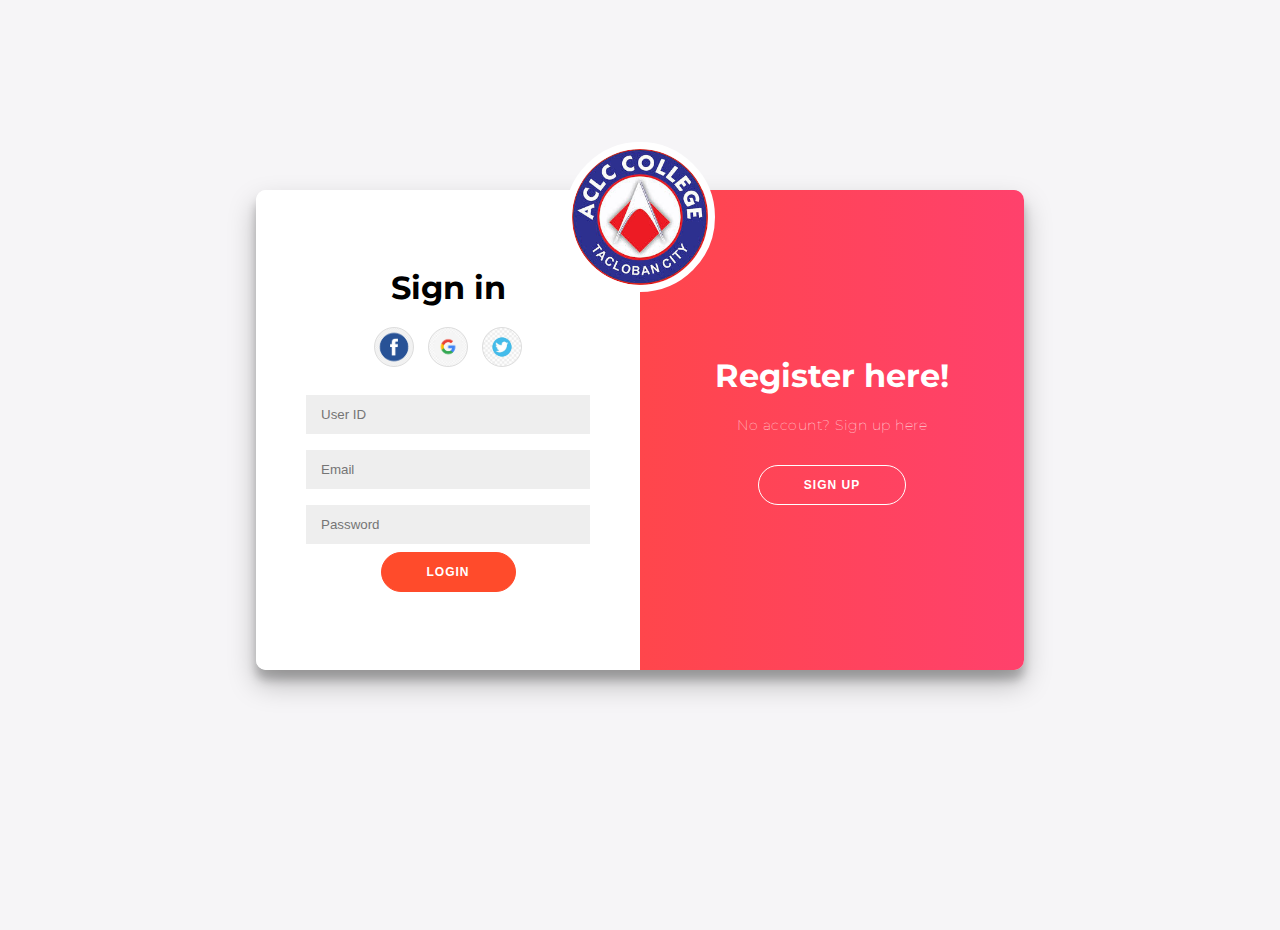
<file: login.html>
<!DOCTYPE html>
<html lang="en">
  <head>
    <meta charset="UTF-8" />
    <meta name="viewport" content="width=device-width, initial-scale=1.0" />
    <link rel="icon" href="login/img/aclc.jpg">
    <title>Login</title>
    <link rel="stylesheet" href="login/style.css" />
    <link rel="stylesheet" href="sweetAlert/dist/sweetalert2.min.css">
    
  </head>
  <body>
    <img class="aclc-img" src="login/img/aclc.jpg" alt="" />
    <div class="container" id="container">
      <div class="form-container sign-up-container">
         <form action="" >
          <h1>Create Account</h1>
          <div class="social-container">
            <a href="" class="social fb social"><i></i></a>
            <a href="" class="social google social"><i></i></a>
            <a href="" class="social twitter social"><i></i></a>
          </div>

          <input type="text" placeholder="LastName" id="LastName" required/>
          <input type="text" placeholder="FirstName"  id="FirstName"required/>
          <input type="email" placeholder="Email" id="Email"required/>
          <input type="password" placeholder="Must Be 9 Characters" id="Password" required/>
          <input type="password" placeholder="Confirm Password" id="Confirm_pass" required/>
          <button type="submit" id="SignUpBtn">Sign In</button>
        </form>
      </div>
      <div class="form-container sign-in-container">
        <form action="" >
          <h1>Sign in</h1>
          <div class="social-container">
            <a href="" class="social fb social"><i></i></a>
            <a href="" class="social google social"><i></i></a>
            <a href="" class="social twitter social" ><i></i></a>
          </div>
          
          <input type="text" placeholder="User ID" id="log_user_id" required/>
          <input type="email" placeholder="Email" id="log_user_email"  required/>
          <input type="password" placeholder="Password"  id="log_user_password" required/>
         
          <button type="submit" id="LoginUserBtn">Login</button>
        </form>
      </div>
      <div class="overlay-container">
        <div class="overlay">
          <div class="overlay-panel overlay-left">
            <h1>Login here!</h1>
            <p>
              To keep connected with us please login with your personal info
            </p>
            <button class="ghost" id="signIn">Sign In</button>
          </div>
          <div class="overlay-panel overlay-right">
            <h1>Register here!</h1>
            <p>No account? Sign up here</p>
            <button class="ghost" id="signUp">Sign Up</button>
          </div>
        </div>
      </div>
    </div>
    <script src="js/Jquery3.4.1.min.js"></script>
    <script src="sweetAlert/dist/sweetalert2.all.min.js"></script>
    <script src="login/js/login.js"></script>
    <script src="login/js/app.js"></script>
  
  </body>
</html>
</file>
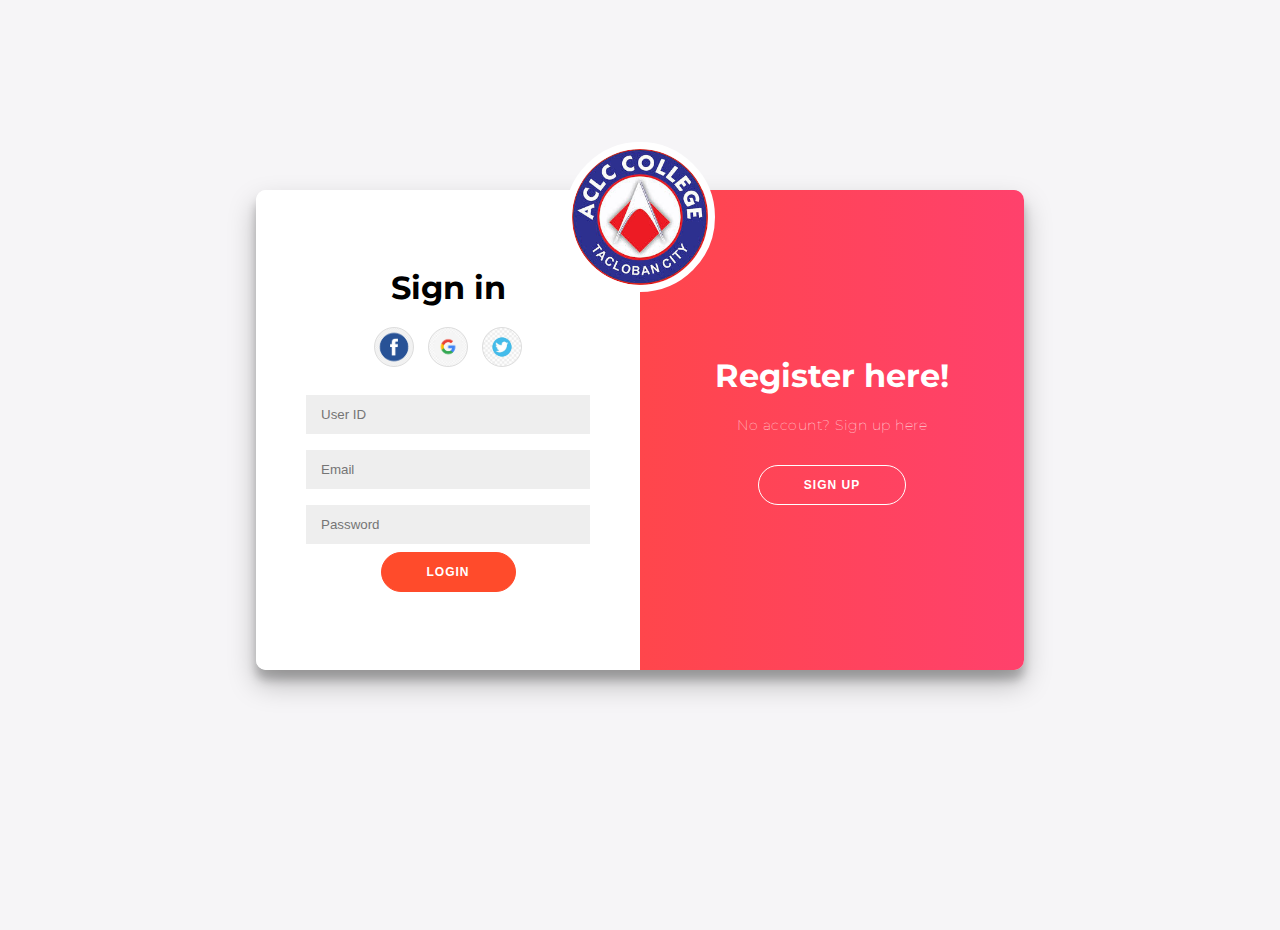
<file: main/course.html>
<!DOCTYPE html>
<html lang="en">

<head>

    <meta charset="utf-8">
    <meta http-equiv="X-UA-Compatible" content="IE=edge">
    <meta name="viewport" content="width=device-width, initial-scale=1, shrink-to-fit=no">
    <meta name="description" content="">
    <meta name="author" content="">
    <link rel="icon" href="../login/img/aclc.jpg" type="image/x-icon">
    <script src="js/pageBlocker.js"></script>
    <title>Course</title>

    <!-- Custom fonts for this template-->
    <link href="vendor/fontawesome-free/css/all.min.css" rel="stylesheet" type="text/css">
    <link
        href="https://fonts.googleapis.com/css?family=Nunito:200,200i,300,300i,400,400i,600,600i,700,700i,800,800i,900,900i"
        rel="stylesheet">
    <link href="scss/model.css" rel="stylesheet" type="text/css">
    <!-- Custom styles for this template-->
    <link href="css/sb-admin-2.min.css" rel="stylesheet">

    <link rel="stylesheet" href="../sweetAlert/dist/sweetalert2.min.css" type="text/css" />
    <link href="vendor/datatables/dataTables.bootstrap4.min.css" rel="stylesheet">

</head>

<body id="page-top">

    <!-- Page Wrapper -->
    <div id="wrapper">

        <!-- Sidebar -->
        <ul class="navbar-nav bg-gradient-dark sidebar sidebar-dark accordion" id="accordionSidebar">

            <!-- Sidebar - Brand -->
            <a class="sidebar-brand d-flex align-items-center justify-content-center" href="index.html">
                <div class="sidebar-brand-icon ">
                    <img src="../login/img/aclc.jpg" alt="" srcset="" id="iconx">
                </div>
                <div class="sidebar-brand-text mx-3">ACLC TAC </div>
            </a>

            <!-- Divider -->
            <hr class="sidebar-divider my-0">

            <!-- Nav Item - Dashboard -->
            <li class="nav-item ">
                <a class="nav-link" href="index.html">
                    <i class="fas fa-fw fa-tachometer-alt"></i>
                    <span>Dashboard</span></a>
            </li>

            <!-- Divider -->
            <hr class="sidebar-divider">

            <!-- Heading -->
            <div class="sidebar-heading">
                Interface
            </div>

            <!-- Nav Item - Prelim -->
            <li class="nav-item">
                <a class="nav-link" href="student.html">
                    <i class="fas fa-users"></i>
                    <span>Student List</span></a>
            </li>
            <li class="nav-item">
                <a class="nav-link" href="teacher.html">
                    <i class="fas fa-chalkboard-teacher"></i>
                    <span>Teacher</span></a>
            </li>

            <!-- Nav Item - Midterm -->
            <li class="nav-item ">
                <a class="nav-link" href="subject.html">
                    <i class="fas fa-scroll"></i>
                    <span>Subject</span></a>
            </li>
            <li class="nav-item active">
                <a class="nav-link" href="Course.html">
                <i class="fab fa-contao"></i>
                    <span>Course</span></a>
            </li>
            <li class="nav-item ">
                <a class="nav-link" href="schedule.html">
                    <i class="fas fa-balance-scale-left"></i>
                    <span>Schedule</span></a>
            </li>
            <li class="nav-item ">
                <a class="nav-link" href="registeredAdmin.html">
                    <i class="fas fa-user-shield"></i>
                    <span>Registered Admin</span></a>
            </li>

            <!-- Divider -->
            <hr class="sidebar-divider d-none d-md-block">

            <!-- Sidebar Toggler (Sidebar) -->
            <div class="text-center d-none d-md-inline">
                <button class="rounded-circle border-0" id="sidebarToggle"></button>
            </div>

        </ul>
        <!-- End of Sidebar -->

        <!-- Content Wrapper -->
        <div id="content-wrapper" class="d-flex flex-column">

            <!-- Main Content -->
            <div id="content">

                <!-- Topbar -->
                <nav class="navbar navbar-expand navbar-light bg-white topbar mb-4 static-top shadow">

                    <!-- Sidebar Toggle (Topbar) -->
                    <button id="sidebarToggleTop" class="btn btn-link d-md-none rounded-circle mr-3">
                        <i class="fa fa-bars"></i>
                    </button>

                    <!-- Topbar Search -->
                    <form
                        class="d-none d-sm-inline-block form-inline mr-auto ml-md-3 my-2 my-md-0 mw-100 navbar-search">
                        <div class="input-group">

                            <input type="hidden" class="form-control bg-light border-0 small"
                                placeholder="Search for..." aria-label="Search" aria-describedby="basic-addon2">

                        </div>
                    </form>

                    <!-- Topbar Navbar -->
                    <ul class="navbar-nav ml-auto">

                        <img src="img/logo.png" id="logo" alt="">




                        <div class="topbar-divider d-none d-sm-block"></div>

                        <!-- Nav Item - User Information -->
                        <li class="nav-item dropdown no-arrow">
                            <a class="nav-link dropdown-toggle" href="#" id="userDropdown" role="button" data-toggle="dropdown"
                                aria-haspopup="true" aria-expanded="false">
                                <span class="mr-2 d-none d-lg-inline text-gray-600 small" id="userprofile">x Cabral</span>
                                <i class="fas fa-user"></i>
                            </a>
                            <!-- Dropdown - User Information -->
                            <div class="dropdown-menu dropdown-menu-right shadow animated--grow-in" aria-labelledby="userDropdown">
                                <a class="dropdown-item" href="" data-toggle="modal" data-target="#ModalProfile" data-backdrop="false">
                                    <i class="fas fa-user fa-sm fa-fw mr-2 text-gray-400"></i>
                                    Profile
                                </a>
                                <a class="dropdown-item" href="" data-toggle="modal" data-target="#modalChangePassword">
                                    <i class="fa fa-lock fa-sm fa-fw mr-2 text-gray-400"></i>
                                    Change Password
                                </a>
                                <div class="dropdown-divider"></div>
                                <a class="dropdown-item" href="#" id="logoutx">
                                    <i class="fas fa-sign-out-alt fa-sm fa-fw mr-2 text-gray-400"></i>
                                    Logout
                                </a>
                            </div>
                        </li>

                    </ul>

                </nav>
                <!-- End of Topbar -->

                <!-- Begin Page Content -->
                <div class="container-fluid">

                    <div class="card">
                        <div class="card-header">
                            <h4>
                                <i class="fab fa-contao"></i>
                               Course
                            </h4>
                        </div>
                        <div class="card-body">
                            <button data-toggle="modal" data-target="#AddCourseModal" class="btn btn-success"><i
                                    class="fas fa-plus mr-1"></i>Course</button>
                            <div class="table-responsive mt-2">
                                <table class="table table-hover" id="dataTable" width="100%" cellspacing="0">
                                    <thead>
                                        <tr>
                                            <th class="text-center">Course ID</th>
                                            <th class="text-center">Course Name</th>
                                            <th class="text-center">Course Description</th>
                                            <th class="text-center"><i class="fas fa-cogs mr-1"></i>Option</th>
                                        </tr>
                                    </thead>
                                    <tbody id="CourseTable">



                                    </tbody>
                                </table>
                            </div>
                        </div>
                    </div>
                    <!--  -->
                </div>
                <!-- /.container-fluid -->

            </div>
            <!-- End of Main Content -->

            <!-- Footer -->
            <footer class="sticky-footer bg-white mt-3">
                <div class="container my-auto">
                    <div class="copyright text-center my-auto">
                        <span>Copyright &copy; ACLC COLLEGE TACLOBAN </span>
                    </div>
                </div>
            </footer>
            <!-- End of Footer -->

        </div>
        <!-- End of Content Wrapper -->

    </div>
    <!-- End of Page Wrapper -->

    <!-- Scroll to Top Button-->
    <a class="scroll-to-top rounded" href="#page-top">
        <i class="fas fa-angle-up"></i>
    </a>
    <!-- End Of Add New Modal -->
    <div class="modal fade" id="AddCourseModal" tabindex="-1" role="dialog" aria-labelledby="exampleModalLongTitle"
        aria-hidden="true">
        <div class="modal-dialog" style="max-width: 50%;">
            <div class="modal-content">
                <div class="modal-header">
                    <h5 class="modal-title" id="exampleModalLongTitle">
                        <h5 class="modal-title" id="exampleModalLabel"><img src="../login/img/aclc.jpg" alt=""
                                id="ModalLogo">
                            ACLC COLLEGE
                            TACLOBAN</h5>
                    </h5>
                    <button type="button" class="close" data-dismiss="modal" aria-label="Close">
                        <span aria-hidden="true">&times;</span>
                    </button>
                </div>
                <div class="modal-body">
                    <form action="">
                        <label for="">Course Name</label>
                        <input type="text" id="AddCourseName" class="form-control" placeholder="Course Name" required>
                        <label class="mt-2">Course Description</label>
                        <textarea name="" id="AddCourseDecription" cols="30" rows="10"  placeholder="Course Description"
                        class="form-control" style="height: 100px;" required></textarea>
                </div>
                <div class="modal-footer">
                    <button type="button" class="btn btn-secondary" data-dismiss="modal">Close</button>
                    <button type="submit" id="AddCourse"
                    class="btn btn-primary"><i class="fas fa-plus mr-1"></i></i>Course</button>
                </div>
                </form>
            </div>
        </div>
    </div>

    <!-- End Of Add New Modal -->
    <div class="modal fade" id="UpdateCourseModal" tabindex="-1" role="dialog" aria-labelledby="exampleModalLongTitle"
        aria-hidden="true">
        <div class="modal-dialog" style="max-width: 50%;">
            <div class="modal-content">
                <div class="modal-header">
                    <h5 class="modal-title" id="exampleModalLongTitle">
                        <h5 class="modal-title" id="exampleModalLabel"><img src="../login/img/aclc.jpg" alt=""
                                id="ModalLogo">
                            ACLC COLLEGE
                            TACLOBAN</h5>
                    </h5>
                    <button type="button" class="close" data-dismiss="modal" aria-label="Close">
                        <span aria-hidden="true">&times;</span>
                    </button>
                </div>
                <div class="modal-body">
                    <form action="">
                        <label for="">Course ID:</label>
                        <input type="text" id="UpdateCourseID" class="form-control" placeholder="Course Name" readonly>
                        <label for="">Course Name</label>
                        <input type="text" id="UpdateCourseName" class="form-control" placeholder="Course Name" required>
                        <label class="mt-2">Course Description</label>
                        <textarea name="" id="UpdateCourseDecription" cols="30" rows="10" placeholder="Course Description"
                            class="form-control" style="height: 100px;" required></textarea>
                </div>
                <div class="modal-footer">
                    <button type="button" class="btn btn-secondary" data-dismiss="modal">Close</button>
                    <button type="submit" id="UpdateCourse" class="btn btn-primary"><i
                            class="fas fa-plus mr-1"></i>Course</button>
                </div>
                </form>
            </div>
        </div>
    </div>
    <div id="ChangeProfilexDiv">
    
    </div>
    
    <div id="ProfileChangePassDiv">
    
    </div>
    <script src="vendor/jquery/jquery.min.js"></script>
    <script src="vendor/bootstrap/js/bootstrap.bundle.min.js"></script>
    <script src="../sweetAlert/dist/sweetalert2.all.min.js"></script>
    <!-- Core plugin JavaScript-->
    <script src="vendor/jquery-easing/jquery.easing.min.js"></script>
    <!-- Custom scripts for all pages-->
    <script src="js/sb-admin-2.min.js"></script>
    <!-- Page level plugins -->
    <script src="vendor/datatables/jquery.dataTables.min.js"></script>
    <script src="vendor/datatables/dataTables.bootstrap4.min.js"></script>
    <script src="js/demo/datatables-demo.js"></script>
    <script src="js/Course.js"></script>
    <script src="js/rightClickDisable.js"></script>
    <script src="js/userProfile.js"></script>
</body>

</html>
</file>
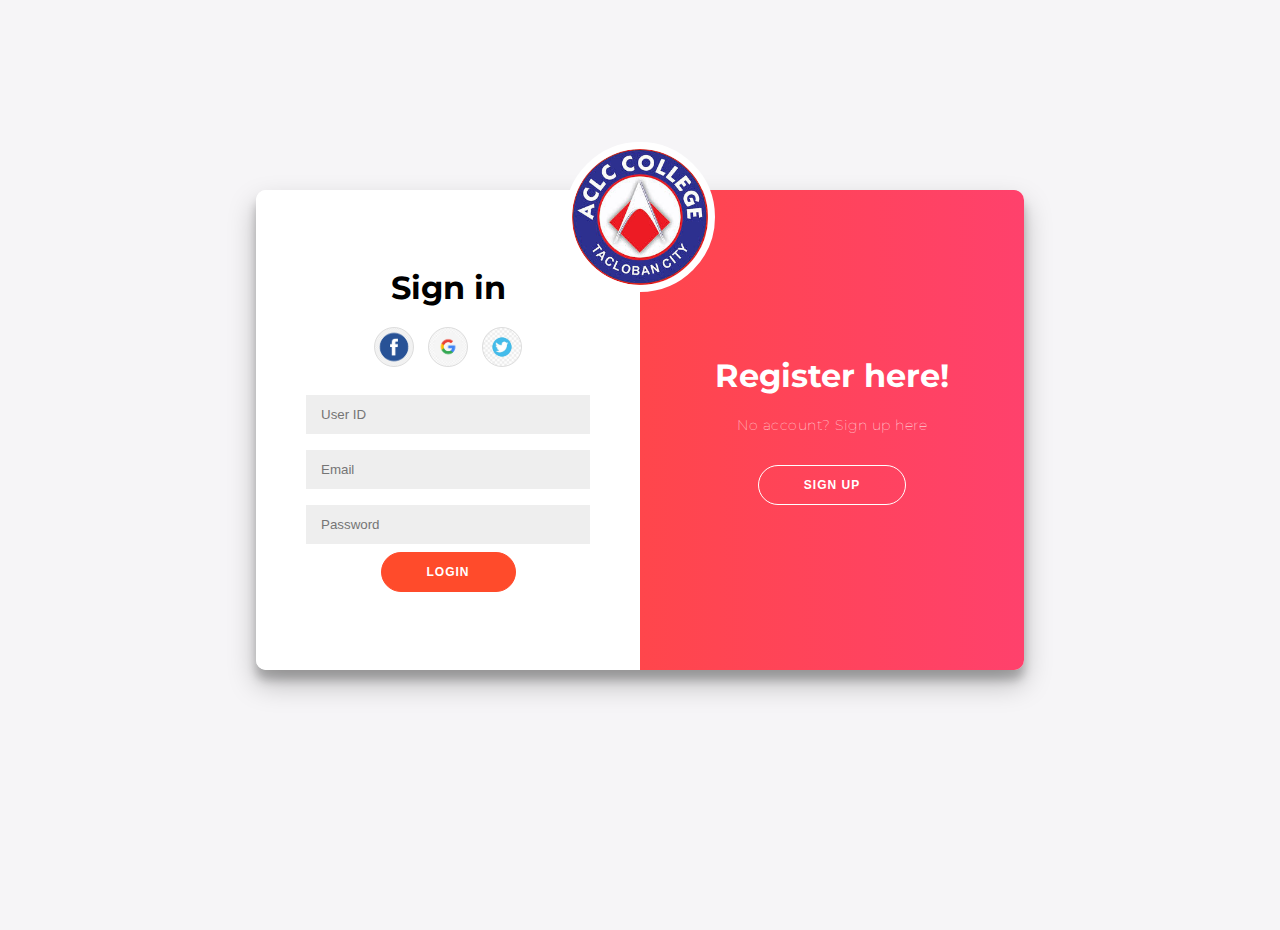
<file: main/EnrolledInfo.html>
<!DOCTYPE html>
<html lang="en">

<head>

    <meta charset="utf-8">
    <meta http-equiv="X-UA-Compatible" content="IE=edge">
    <meta name="viewport" content="width=device-width, initial-scale=1, shrink-to-fit=no">
    <meta name="description" content="">
    <meta name="author" content="">
    <link rel="icon" href="../login/img/aclc.jpg" type="image/x-icon">
    <script src="js/pageBlocker.js"></script>
    <title>Enrolled Info</title>

    <!-- Custom fonts for this template-->
    <link href="vendor/fontawesome-free/css/all.min.css" rel="stylesheet" type="text/css">
    <link
        href="https://fonts.googleapis.com/css?family=Nunito:200,200i,300,300i,400,400i,600,600i,700,700i,800,800i,900,900i"
        rel="stylesheet">
    <link href="scss/model.css" rel="stylesheet" type="text/css">
    <!-- Custom styles for this template-->
    <link href="css/sb-admin-2.min.css" rel="stylesheet">

    <link rel="stylesheet" href="../sweetAlert/dist/sweetalert2.min.css" type="text/css" />

    <link href="vendor/datatables/dataTables.bootstrap4.min.css" rel="stylesheet">
</head>

<body id="page-top">

    <!-- Page Wrapper -->
    <div id="wrapper">

        <!-- Sidebar -->
        <ul class="navbar-nav bg-gradient-dark sidebar sidebar-dark accordion" id="accordionSidebar">

            <!-- Sidebar - Brand -->
            <a class="sidebar-brand d-flex align-items-center justify-content-center" href="index.html">
                <div class="sidebar-brand-icon ">
                    <img src="../login/img/aclc.jpg" alt="" srcset="" id="iconx">
                </div>
                <div class="sidebar-brand-text mx-3">ACLC TAC </div>
            </a>

            <!-- Divider -->
            <hr class="sidebar-divider my-0">

            <!-- Nav Item - Dashboard -->
            <li class="nav-item ">
                <a class="nav-link" href="index.html">
                    <i class="fas fa-fw fa-tachometer-alt"></i>
                    <span>Dashboard</span></a>
            </li>

            <!-- Divider -->
            <hr class="sidebar-divider">

            <!-- Heading -->
            <div class="sidebar-heading">
                Interface
            </div>

            <!-- Nav Item - Prelim -->
            <li class="nav-item active">
                <a class="nav-link " href="student.html">
                    <i class="fas fa-users"></i>
                    <span>Student List</span></a>
            </li>
            <li class="nav-item">
                <a class="nav-link" href="teacher.html">
                    <i class="fas fa-chalkboard-teacher"></i>
                    <span>Teacher</span></a>
            </li>

            <!-- Nav Item - Midterm -->
            <li class="nav-item ">
                <a class="nav-link" href="subject.html">
                    <i class="fas fa-scroll"></i>
                    <span>Subject</span></a>
            </li>
            <li class="nav-item ">
                <a class="nav-link" href="Course.html">
                    <i class="fab fa-contao"></i>
                    <span>Course</span></a>
            </li>
            <li class="nav-item">
                <a class="nav-link" href="schedule.html">
                    <i class="fas fa-balance-scale-left"></i>
                    <span>Schedule</span></a>
            </li>
            <li class="nav-item ">
                <a class="nav-link" href="registeredAdmin.html">
                    <i class="fas fa-user-shield"></i>
                    <span>Registered Admin</span></a>
            </li>

            <!-- Divider -->
            <hr class="sidebar-divider d-none d-md-block">

            <!-- Sidebar Toggler (Sidebar) -->
            <div class="text-center d-none d-md-inline">
                <button class="rounded-circle border-0" id="sidebarToggle"></button>
            </div>

        </ul>
        <!-- End of Sidebar -->

        <!-- Content Wrapper -->
        <div id="content-wrapper" class="d-flex flex-column">

            <!-- Main Content -->
            <div id="content">

                <!-- Topbar -->
                <nav class="navbar navbar-expand navbar-light bg-white topbar mb-4 static-top shadow">

                    <!-- Sidebar Toggle (Topbar) -->
                    <button id="sidebarToggleTop" class="btn btn-link d-md-none rounded-circle mr-3">
                        <i class="fa fa-bars"></i>
                    </button>

                    <!-- Topbar Search -->
                    <form
                        class="d-none d-sm-inline-block form-inline mr-auto ml-md-3 my-2 my-md-0 mw-100 navbar-search">
                        <div class="input-group">

                            <input type="hidden" class="form-control bg-light border-0 small"
                                placeholder="Search for..." aria-label="Search" aria-describedby="basic-addon2">

                        </div>
                    </form>

                    <!-- Topbar Navbar -->
                    <ul class="navbar-nav ml-auto">

                        <img src="img/logo.png" id="logo" alt="">




                        <div class="topbar-divider d-none d-sm-block"></div>

                        <!-- Nav Item - User Information -->
                        <li class="nav-item dropdown no-arrow">
                            <a class="nav-link dropdown-toggle" href="#" id="userDropdown" role="button" data-toggle="dropdown"
                                aria-haspopup="true" aria-expanded="false">
                                <span class="mr-2 d-none d-lg-inline text-gray-600 small" id="userprofile">x Cabral</span>
                                <i class="fas fa-user"></i>
                            </a>
                            <!-- Dropdown - User Information -->
                            <div class="dropdown-menu dropdown-menu-right shadow animated--grow-in" aria-labelledby="userDropdown">
                                <a class="dropdown-item" href="" data-toggle="modal" data-target="#ModalProfile" data-backdrop="false">
                                    <i class="fas fa-user fa-sm fa-fw mr-2 text-gray-400"></i>
                                    Profile
                                </a>
                                <a class="dropdown-item" href="" data-toggle="modal" data-target="#modalChangePassword">
                                    <i class="fa fa-lock fa-sm fa-fw mr-2 text-gray-400"></i>
                                    Change Password
                                </a>
                                <div class="dropdown-divider"></div>
                                <a class="dropdown-item" href="#" id="logoutx">
                                    <i class="fas fa-sign-out-alt fa-sm fa-fw mr-2 text-gray-400"></i>
                                    Logout
                                </a>
                            </div>
                        </li>

                    </ul>

                </nav>
                <!-- End of Topbar -->

                <!-- Begin Page Content -->
                <div class="container-fluid ">

                    <div class="card shadow ">
                        <div class="card-header  ">
                            <div class="row">
                                <div class="col-md-6">
                                    <h3 class="d-flex justify-content-start"><span id="StudentName">Jason Cabral</span></h3>
                                </div>
                                <div class="col-md-6">
                                    <h3 class="d-flex justify-content-end"><span id="StudentName">Enrolled Subject</span></h3>
                                </div>
                            </div>
                                   
                        </div>
                        <div class="card-body">
                            <button data-toggle="modal" data-target="#SubjectTeacherModal" class="btn btn-success"><i
                                    class="fas fa-plus mr-1"></i>Subject Schedule</button>
                            <div class="table-responsive mt-2">
                                <table class="table table-hover" id="dataTable" width="100%" cellspacing="0">
                                    <thead>
                                        <tr>
                                            <th class="text-center">Teacher</th>
                                            <th class="text-center">Subject</th>
                                            <th class="text-center">Prelim</th>
                                            <th class="text-center">Midterm</th>
                                            <th class="text-center">Prefinal</th>
                                            <th class="text-center">Final</th>
                                            <th class="text-center">Semestral Grade</th>
                                            <th class="text-center">Status</th>
                                            <th class="text-center"><i class="fas fa-cogs mr-1"></i>Option</th>
                                        </tr>               
                                    </thead>
                                    <tbody id="EnrolledSubjectList">



                                    </tbody>
                                </table>
                            </div>
                        </div>
                    </div>

                    <div class="card shadow mt-5">
                        <div class="card-header  ">                         
                                <h3 class="d-flex justify-content-start"><span id="StudentName">Schedule</span></h3>                   
                        </div>
                        <div class="card-body ">
                            <div class="table-responsive mt-2">
                                <table class="table table-hover" id="ScheduleTable" width="100%" cellspacing="0">
                                    <thead>
                                        <tr>
                                            <th class="text-center">Teacher</th>
                                            <th class="text-center">Subject</th>
                                            <th class="text-center">Lecture</th>
                                            <th class="text-center">Laboratory</th>
                                            <th class="text-center">Description</th>
                                        </tr>
                                    </thead>
                                    <tbody id="ScheduleListTable">
                                           
                                        
                                    </tbody>
                                </table>
                            </div>
                        </div>
                    </div>


                </div>
                <!-- /.container-fluid -->

            </div>
            <!-- End of Main Content -->

            <!-- Footer -->
            <footer class="sticky-footer bg-white mt-3">
                <div class="container my-auto">
                    <div class="copyright text-center my-auto">
                        <span>Copyright &copy; ACLC COLLEGE TACLOBAN </span>
                    </div>
                </div>
            </footer>
            <!-- End of Footer -->

        </div>
        <!-- End of Content Wrapper -->

    </div>
    <!-- End of Page Wrapper -->

    <!-- Scroll to Top Button-->
    <a class="scroll-to-top rounded" href="#page-top">
        <i class="fas fa-angle-up"></i>
    </a>

<!-- Add Subject -->
<!-- Modal -->
<div class="modal fade" id="SubjectTeacherModal" tabindex="-1" role="dialog" aria-labelledby="exampleModalLabel"
    aria-hidden="true">
    <div class="modal-dialog" style="max-width: 90%;">
        <div class="modal-content">
            <div class="modal-header">
                <h5 class="modal-title" id="exampleModalLabel">Teacher & Subject Schedule</h5>
                <button type="button" class="close" data-dismiss="modal" aria-label="Close">
                    <span aria-hidden="true">&times;</span>
                </button>
            </div>
            <div class="modal-body">
                <div class="table-responsive mt-2">
                    <table class="table table-hover" id="TeacherAndSubjectTable" width="100%" cellspacing="0">
                        <thead>
                            <tr>
                
                                <th class="text-center">ScheduleID</th>
                                <th class="text-center">Teacher</th>
                                <th class="text-center">Subject</th>
                                <th class="text-center">Lecture</th>
                                <th class="text-center">Laboratory</th>
                                <th class="text-center">Decription</th>
                            </tr>
                        </thead>
                        <tbody id="TeacherSubjectList">
                
                            
                
                        </tbody>
                    </table>
                </div>
            </div>
            <div class="modal-footer">
                <button type="button" class="btn btn-secondary" data-dismiss="modal">Close</button>
                <button type="button" class="btn btn-primary" id="AddTeachAndSubjectSchedule">Enroll</button>
            </div>
        </div>
    </div>
</div>
<div id="ChangeProfilexDiv">

</div>

<div id="ProfileChangePassDiv">

</div>
<script src="vendor/jquery/jquery.min.js"></script>
<script src="vendor/bootstrap/js/bootstrap.bundle.min.js"></script>
<script src="../sweetAlert/dist/sweetalert2.all.min.js"></script>
<!-- Core plugin JavaScript-->
<script src="vendor/jquery-easing/jquery.easing.min.js"></script>
<!-- Custom scripts for all pages-->
<script src="vendor/datatables/jquery.dataTables.min.js"></script>
<script src="vendor/datatables/dataTables.bootstrap4.min.js"></script>
<script src="js/demo/datatables-demo.js"></script>
<script src="js/sb-admin-2.min.js"></script>
<script src="js/enrolledinfo.js"></script>
<script src="js/rightClickDisable.js"></script>
<script src="js/userProfile.js"></script>
</body>

</html>
</file>
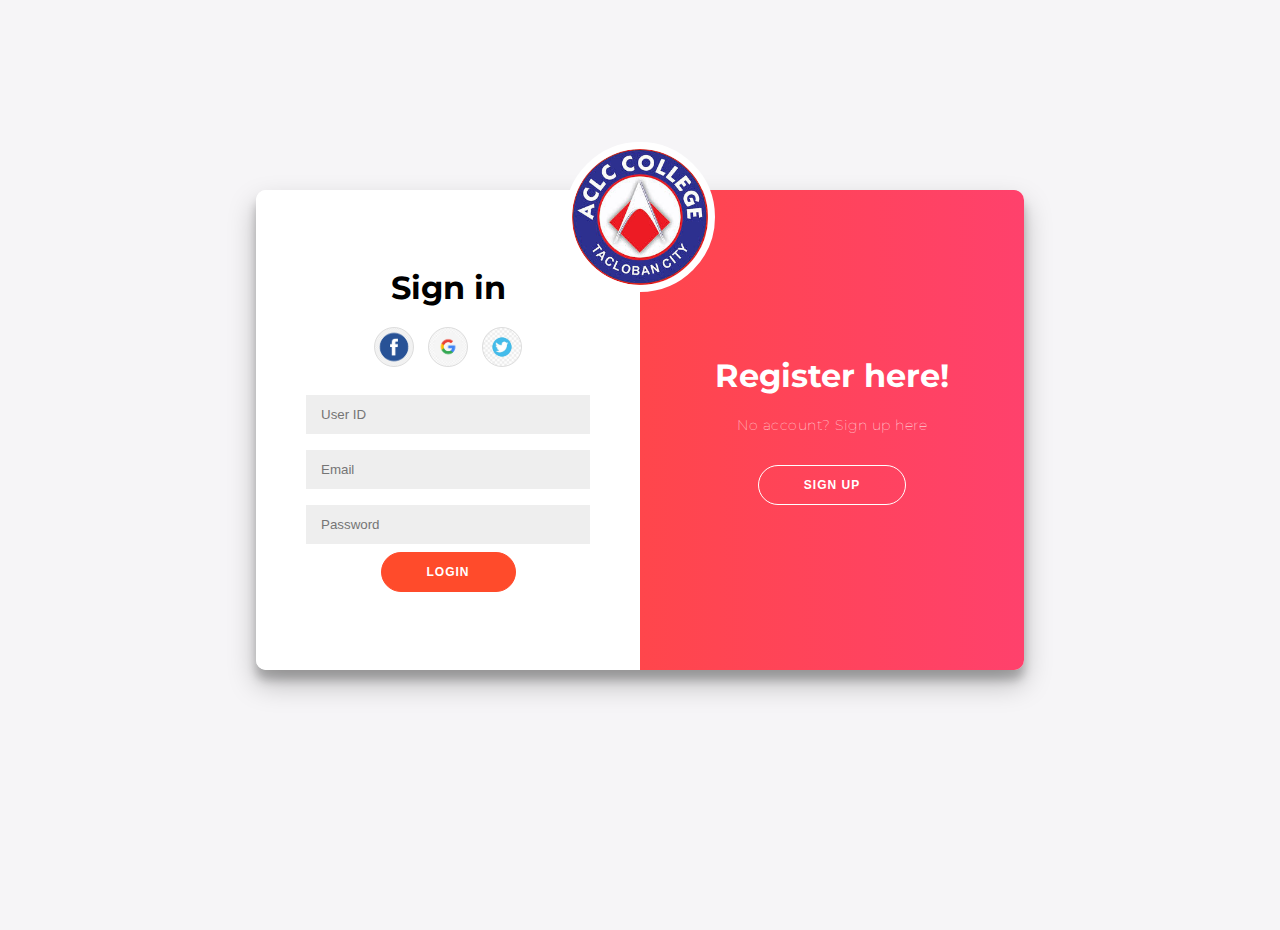
<file: main/registeredAdmin.html>
<!DOCTYPE html>
<html lang="en">

<head>

    <meta charset="utf-8">
    <meta http-equiv="X-UA-Compatible" content="IE=edge">
    <meta name="viewport" content="width=device-width, initial-scale=1, shrink-to-fit=no">
    <meta name="description" content="">
    <meta name="author" content="">
    <link rel="icon" href="../login/img/aclc.jpg" type="image/x-icon">
    <script src="js/pageBlocker.js"></script>
    <title>Registered Admin</title>

    <!-- Custom fonts for this template-->
    <link href="vendor/fontawesome-free/css/all.min.css" rel="stylesheet" type="text/css">
    <link
        href="https://fonts.googleapis.com/css?family=Nunito:200,200i,300,300i,400,400i,600,600i,700,700i,800,800i,900,900i"
        rel="stylesheet">
    <link href="scss/model.css" rel="stylesheet" type="text/css">
    <!-- Custom styles for this template-->
    <link href="css/sb-admin-2.min.css" rel="stylesheet">

    <link rel="stylesheet" href="../sweetAlert/dist/sweetalert2.min.css" type="text/css" />
    <link href="vendor/datatables/dataTables.bootstrap4.min.css" rel="stylesheet">

</head>

<body id="page-top">

    <!-- Page Wrapper -->
    <div id="wrapper">

        <!-- Sidebar -->
        <ul class="navbar-nav bg-gradient-dark sidebar sidebar-dark accordion" id="accordionSidebar">

            <!-- Sidebar - Brand -->
            <a class="sidebar-brand d-flex align-items-center justify-content-center" href="index.html">
                <div class="sidebar-brand-icon ">
                    <img src="../login/img/aclc.jpg" alt="" srcset="" id="iconx">
                </div>
                <div class="sidebar-brand-text mx-3">ACLC TAC </div>
            </a>

            <!-- Divider -->
            <hr class="sidebar-divider my-0">

            <!-- Nav Item - Dashboard -->
            <li class="nav-item ">
                <a class="nav-link" href="index.html">
                    <i class="fas fa-fw fa-tachometer-alt"></i>
                    <span>Dashboard</span></a>
            </li>

            <!-- Divider -->
            <hr class="sidebar-divider">

            <!-- Heading -->
            <div class="sidebar-heading">
                Interface
            </div>

            <!-- Nav Item - Prelim -->
            <li class="nav-item">
                <a class="nav-link" href="student.html">
                    <i class="fas fa-users"></i>
                    <span>Student List</span></a>
            </li>
            <li class="nav-item">
                <a class="nav-link" href="teacher.html">
                    <i class="fas fa-chalkboard-teacher"></i>
                    <span>Teacher</span></a>
            </li>

            <!-- Nav Item - Midterm -->
            <li class="nav-item">
                <a class="nav-link" href="subject.html">
                    <i class="fas fa-scroll"></i>
                    <span>Subject</span></a>
            </li>
            <li class="nav-item ">
                <a class="nav-link" href="Course.html">
                    <i class="fab fa-contao"></i>
                    <span>Course</span></a>
            </li>
            <li class="nav-item">
                <a class="nav-link" href="schedule.html">
                    <i class="fas fa-balance-scale-left"></i>
                    <span>Schedule</span></a>
            </li>
            <li class="nav-item active">
                <a class="nav-link" href="registeredAdmin.html">
                    <i class="fas fa-user-shield"></i>
                    <span>Registered Admin</span></a>
            </li>

            <!-- Divider -->
            <hr class="sidebar-divider d-none d-md-block">

            <!-- Sidebar Toggler (Sidebar) -->
            <div class="text-center d-none d-md-inline">
                <button class="rounded-circle border-0" id="sidebarToggle"></button>
            </div>

        </ul>
        <!-- End of Sidebar -->

        <!-- Content Wrapper -->
        <div id="content-wrapper" class="d-flex flex-column">

            <!-- Main Content -->
            <div id="content">

                <!-- Topbar -->
                <nav class="navbar navbar-expand navbar-light bg-white topbar mb-4 static-top shadow">

                    <!-- Sidebar Toggle (Topbar) -->
                    <button id="sidebarToggleTop" class="btn btn-link d-md-none rounded-circle mr-3">
                        <i class="fa fa-bars"></i>
                    </button>

                    <!-- Topbar Search -->
                    <form
                        class="d-none d-sm-inline-block form-inline mr-auto ml-md-3 my-2 my-md-0 mw-100 navbar-search">
                        <div class="input-group">

                            <input type="hidden" class="form-control bg-light border-0 small"
                                placeholder="Search for..." aria-label="Search" aria-describedby="basic-addon2">

                        </div>
                    </form>

                    <!-- Topbar Navbar -->
                    <ul class="navbar-nav ml-auto">

                        <img src="img/logo.png" id="logo" alt="">




                        <div class="topbar-divider d-none d-sm-block"></div>

                        <!-- Nav Item - User Information -->
                        <li class="nav-item dropdown no-arrow">
                            <a class="nav-link dropdown-toggle" href="#" id="userDropdown" role="button" data-toggle="dropdown"
                                aria-haspopup="true" aria-expanded="false">
                                <span class="mr-2 d-none d-lg-inline text-gray-600 small" id="userprofile">x Cabral</span>
                                <i class="fas fa-user"></i>
                            </a>
                            <!-- Dropdown - User Information -->
                            <div class="dropdown-menu dropdown-menu-right shadow animated--grow-in" aria-labelledby="userDropdown">
                                <a class="dropdown-item" href="" data-toggle="modal" data-target="#ModalProfile" data-backdrop="false">
                                    <i class="fas fa-user fa-sm fa-fw mr-2 text-gray-400"></i>
                                    Profile
                                </a>
                                <a class="dropdown-item" href="" data-toggle="modal" data-target="#modalChangePassword">
                                    <i class="fa fa-lock fa-sm fa-fw mr-2 text-gray-400"></i>
                                    Change Password
                                </a>
                                <div class="dropdown-divider"></div>
                                <a class="dropdown-item" href="#" id="logoutx">
                                    <i class="fas fa-sign-out-alt fa-sm fa-fw mr-2 text-gray-400"></i>
                                    Logout
                                </a>
                            </div>
                        </li>

                    </ul>

                </nav>
                <!-- End of Topbar -->

                <!-- Begin Page Content -->
                <div class="container-fluid">

                    <div class="card shadow w-100 ">
                        <div class="card-header ">
                            <h3>
                                <i class="fas fa-user-shield"></i> Registered Admin
                            </h3>
                        </div>
                        <div class="card-body  ">
                            <div class="d-flex">
                                <button class="btn btn-success"  data-toggle="modal" data-target="#AddNewAdmin">
                                    <i class="fas fa-plus-circle"></i> Admin</button>
                                
                            </div>
                           
                              
                            <div class="table-responsive mt-2">

                                    <table class="table table-hover" id="dataTable" width="100%" cellspacing="0">
                                        <thead>
                                            <tr>
                                                <th class="text-center">Admin ID</th>
                                                <th class="text-center">Firstname</th>
                                                <th class="text-center">Lastname</th>
                                                <th class="text-center">Email</th>
                                                <th class="text-center">Edit</th>
                                            </tr>
                                        </thead>
                                        <tbody id="RegisteredAdminTableBody">
                                            
                                          
                                          
                                        </tbody>
                                    </table>
                                </div>
                        </div>

                    </div>
         <!--  -->         
                </div>
<!-- /.container-fluid -->

</div>
<!-- End of Main Content -->

<!-- Footer -->
<footer class="sticky-footer bg-white mt-3">
    <div class="container my-auto">
        <div class="copyright text-center my-auto">
            <span>Copyright &copy; ACLC COLLEGE TACLOBAN </span>
        </div>
    </div>
</footer>
<!-- End of Footer -->

</div>
<!-- End of Content Wrapper -->

</div>
<!-- End of Page Wrapper -->

<!-- Scroll to Top Button-->
<a class="scroll-to-top rounded" href="#page-top">
    <i class="fas fa-angle-up"></i>
</a>

<!-- Modal -->
<div class="modal fade" id="EdithAdminModal" tabindex="-1" role="dialog" aria-labelledby="exampleModalLabel"
    aria-hidden="true">
    <div class="modal-dialog" style="max-width: 60%;">
        <div class="modal-content">
            <div class="modal-header">
                <h6 class="modal-title " id="exampleModalLabel"> <img src="../login/img/aclc.jpg" alt="" id="ModalLogo"> ACLC COLLEGE TACLOBAN</h6>
                <button type="button" class="close" data-dismiss="modal" aria-label="Close">
                    <span aria-hidden="true">&times;</span>
                </button>
            </div>
            <div class="modal-body">
                <form action="" >
               <div class="form-group">
                   <div class="row">
                       <div class="col-lg-6">
                            <label for="">Admin ID:</label>
                            <input type="text" name="" id="AdminIdEdit" class="form-control" disabled>
                       </div>
                       <div class="col-lg-6">
                            <label for="">Firstname</label>
                            <input type="text" name="" id="FirstnameIdEdit" class="form-control" required>
                       </div>
                       <div class="col-lg-6">
                            <label for="">Lastname</label>
                            <input type="text" name="" id="LastnameIdEdit" class="form-control" required>
                       </div>
                    <div class="col-lg-6">
                        <label for="">Email</label>
                        <input type="email" name="" id="EmailIdEdit" class="form-control" required>
                    </div>
                    
                    <div class="col-lg-6 mt-4">
                        <label for=""><i class="fas fa-key mr-2"></i>New Password</label>
                        <div class="input-group mb-3">
                            <input type="password" name="" id="PasswordIdEdit" class="form-control" placeholder="Must Be 9 Character">
                            <div class="input-group-prepend">
                                <div class="input-group-text">
                                    <input type="checkbox" aria-label="Checkbox for following text input" class="CheckNew" onclick="ShowPassword()">
                                </div>
                            </div>
                        </div>
                    </div>
                    <div class="col-lg-6 mt-4">
                        <label for=""><i class="fas fa-key mr-2"></i>Confirm Password:</label>
                        <div class="input-group mb-3">
                            <input type="Password" name="" id="ConfirmIdEdit" class="form-control">
                            <div class="input-group-prepend">
                                <div class="input-group-text">
                                    <input type="checkbox" aria-label="Checkbox for following text input" class="CheckNew" onclick=" ShowConfirmPassword()">
                                </div>
                            </div>
                        </div>
                        
                    </div>

                   </div>
               </div>
               
              
            </div>
            <div class="modal-footer">
                <button type="submit" class="btn btn-primary" id="ADMINSAVECHANGES">Save</button>
            </div>
            </form>
        </div>
    </div>
</div>

<!-- Add New Admin Modal -->
<div class="modal fade" id="AddNewAdmin" tabindex="-1" role="dialog" aria-labelledby="exampleModalLongTitle"
    aria-hidden="true">
    <div class="modal-dialog" style="max-width: 50%;">
        <div class="modal-content">
            <div class="modal-header">
                <h6 class="modal-title " id="exampleModalLabel"> <img src="../login/img/aclc.jpg" alt="" id="ModalLogo"> ACLC COLLEGE
                    TACLOBAN</h6>
                <button type="button" class="close" data-dismiss="modal" aria-label="Close">
                    <span aria-hidden="true">&times;</span>
                </button>
            </div>
            <div class="modal-body">
                <form>
                <div class="form-group">
                    <div class="row">
                        <div class="col-md-6">
                            <label for="">Firstname</label>
                            <input type="text" placeholder="firstname" name=""  class="form-control" id="AddNewFirstName" required>
                        </div>
                        <div class="col-md-6">
                            <label for="">Lastname</label>
                            <input type="text" name="" id="addNewLastName" class="form-control" placeholder="Lastname" required>
                        </div>
                    </div>
                </div>
                <div class="form-group">
                    <label for="">Email</label>
                    <input type="email" name="" id="addNewEmail" class="form-control" placeholder="Email" required>
                </div>
                <hr>
                <div class="row">
                    <div class="col-md-6">
                        <label for=""><i class="fas fa-key mr-2"></i>Password</label>
                        <div class="input-group mb-3">
                            <input type="Password" name="" id="PasswordAdd" class="form-control" placeholder="Must be 9 character" required>
                            <div class="input-group-prepend">
                                <div class="input-group-text">
                                    <input type="checkbox" aria-label="Checkbox for following text input" class="CheckNew"
                                        onclick=" AddShowPassword()">
                                </div>
                            </div>
                        </div>
                    </div>
                    <div class="col-md-6">
                        <label for=""><i class="fas fa-key mr-2"></i>Confirm Password</label>
                        <div class="input-group mb-3">
                            <input type="Password" name="" id="ConfirmPassAdd" class="form-control" placeholder="Confirm Password" required>
                            <div class="input-group-prepend">
                                <div class="input-group-text">
                                    <input type="checkbox" aria-label="Checkbox for following text input" class="CheckNew"
                                        onclick=" AddShowConfirmPassword()">
                                </div>
                            </div>
                        </div>
                    </div>
                </div>
            </div>
            <div class="modal-footer">
                <button type="submit" class="btn btn-primary" id="AdminAdd"><i class="fas fa-plus-circle"></i> Admin</button></button>
            </div>
            </form>
        </div>
    </div>
</div>

<!-- End Of Add New Modal -->
<div id="ChangeProfilexDiv">

</div>

<div id="ProfileChangePassDiv">

</div>
<script src="vendor/jquery/jquery.min.js"></script>
<script src="vendor/bootstrap/js/bootstrap.bundle.min.js"></script>
<script src="../sweetAlert/dist/sweetalert2.all.min.js"></script>
<!-- Core plugin JavaScript-->
<script src="vendor/jquery-easing/jquery.easing.min.js"></script>

<!-- Custom scripts for all pages-->
<script src="js/sb-admin-2.min.js"></script>
<!-- Page level plugins -->
<script src="vendor/datatables/jquery.dataTables.min.js"></script>
<script src="vendor/datatables/dataTables.bootstrap4.min.js"></script>
<script src="js/demo/datatables-demo.js"></script>
<script src="js/RegisteredAdmin.js"></script>
<!-- Page level plugins -->
<script src="js/rightClickDisable.js"></script>
<script src="js/userProfile.js"></script>

</body>

</html>
</file>
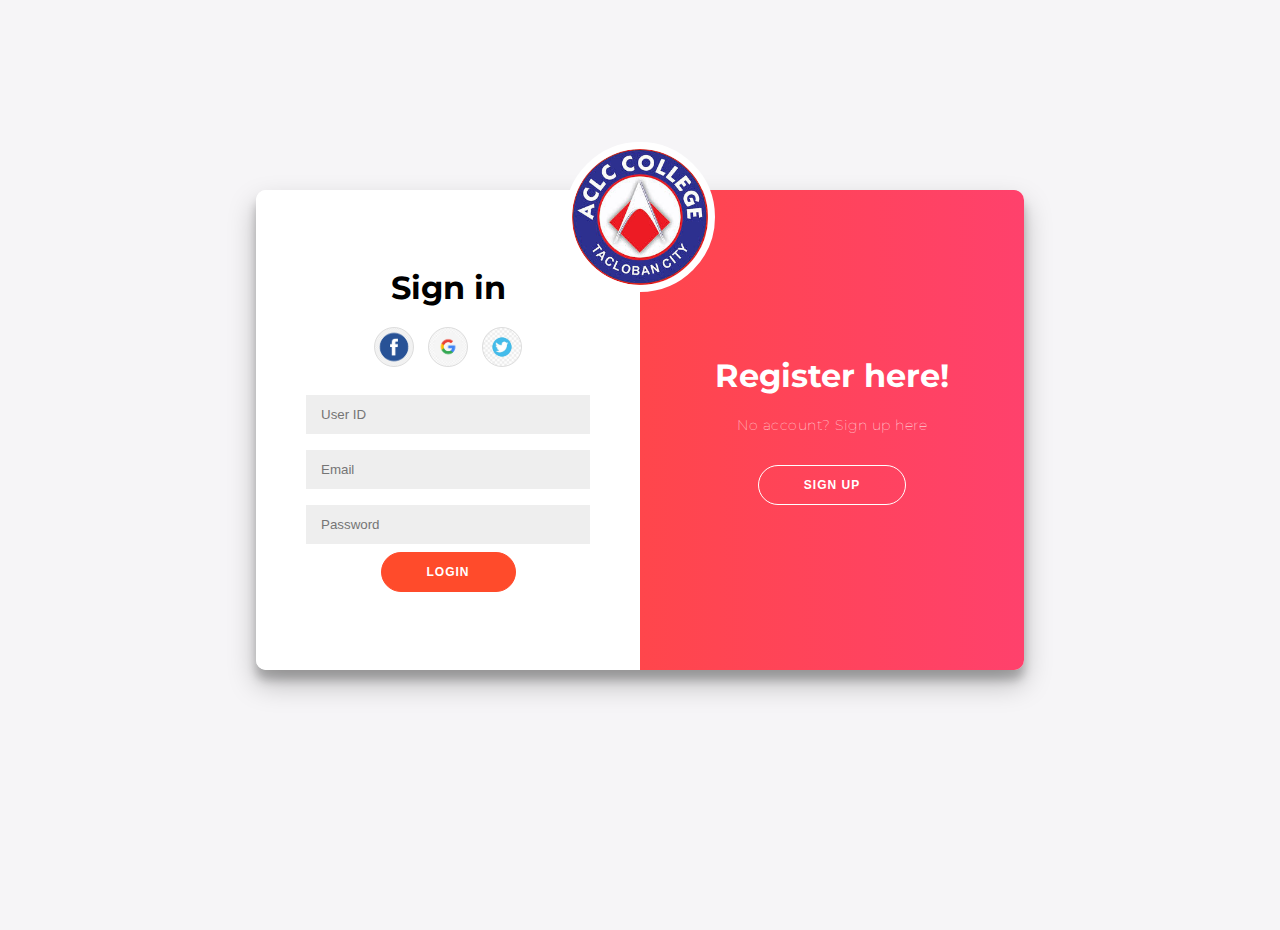
<file: main/schedule.html>
<!DOCTYPE html>
<html lang="en">

<head>

    <meta charset="utf-8">
    <meta http-equiv="X-UA-Compatible" content="IE=edge">
    <meta name="viewport" content="width=device-width, initial-scale=1, shrink-to-fit=no">
    <meta name="description" content="">
    <meta name="author" content="">
    <link rel="icon" href="../login/img/aclc.jpg" type="image/x-icon">
    <script src="js/pageBlocker.js"></script>
    <title>Schedule</title>

    <!-- Custom fonts for this template-->
    <link href="vendor/fontawesome-free/css/all.min.css" rel="stylesheet" type="text/css">
    <link
        href="https://fonts.googleapis.com/css?family=Nunito:200,200i,300,300i,400,400i,600,600i,700,700i,800,800i,900,900i"
        rel="stylesheet">
    <link href="scss/model.css" rel="stylesheet" type="text/css">
    <!-- Custom styles for this template-->
    <link href="css/sb-admin-2.min.css" rel="stylesheet">

    <link rel="stylesheet" href="../sweetAlert/dist/sweetalert2.min.css" type="text/css" />
    <link href="vendor/datatables/dataTables.bootstrap4.min.css" rel="stylesheet">
    <link rel="stylesheet" href="vendor/bootstrap/css/bootstrap.min.css" type="text/css" />
    <link rel="stylesheet" href="vendor/bootstrap/css/tempusdominus-bootstrap-4.min.css" type="text/css" />

</head>

<body id="page-top">

    <!-- Page Wrapper -->
    <div id="wrapper">

        <!-- Sidebar -->
        <ul class="navbar-nav bg-gradient-dark sidebar sidebar-dark accordion" id="accordionSidebar">

            <!-- Sidebar - Brand -->
            <a class="sidebar-brand d-flex align-items-center justify-content-center" href="index.html">
                <div class="sidebar-brand-icon ">
                    <img src="../login/img/aclc.jpg" alt="" srcset="" id="iconx">
                </div>
                <div class="sidebar-brand-text mx-3">ACLC TAC </div>
            </a>

            <!-- Divider -->
            <hr class="sidebar-divider my-0">

            <!-- Nav Item - Dashboard -->
            <li class="nav-item ">
                <a class="nav-link" href="index.html">
                    <i class="fas fa-fw fa-tachometer-alt"></i>
                    <span>Dashboard</span></a>
            </li>

            <!-- Divider -->
            <hr class="sidebar-divider">

            <!-- Heading -->
            <div class="sidebar-heading">
                Interface
            </div>

            <!-- Nav Item - Prelim -->
            <li class="nav-item">
                <a class="nav-link" href="student.html">
                    <i class="fas fa-users"></i>
                    <span>Student List</span></a>
            </li>

            <li class="nav-item">
                <a class="nav-link" href="teacher.html">
                    <i class="fas fa-chalkboard-teacher"></i>
                    <span>Teacher</span></a>
            </li>

            <!-- Nav Item - Midterm -->
            <li class="nav-item ">
                <a class="nav-link" href="subject.html">
                    <i class="fas fa-scroll"></i>
                    <span>Subject</span></a>
            </li>
            <li class="nav-item ">
                <a class="nav-link" href="Course.html">
                    <i class="fab fa-contao"></i>
                    <span>Course</span></a>
            </li>
            <li class="nav-item active">
                <a class="nav-link" href="schedule.html">
                    <i class="fas fa-balance-scale-left"></i>
                    <span>Schedule</span></a>
            </li>
            <li class="nav-item ">
                <a class="nav-link" href="registeredAdmin.html">
                    <i class="fas fa-user-shield"></i>
                    <span>Registered Admin</span></a>
            </li>

            <!-- Divider -->
            <hr class="sidebar-divider d-none d-md-block">

            <!-- Sidebar Toggler (Sidebar) -->
            <div class="text-center d-none d-md-inline">
                <button class="rounded-circle border-0" id="sidebarToggle"></button>
            </div>

        </ul>
        <!-- End of Sidebar -->

        <!-- Content Wrapper -->
        <div id="content-wrapper" class="d-flex flex-column">

            <!-- Main Content -->
            <div id="content">

                <!-- Topbar -->
                <nav class="navbar navbar-expand navbar-light bg-white topbar mb-4 static-top shadow">

                    <!-- Sidebar Toggle (Topbar) -->
                    <button id="sidebarToggleTop" class="btn btn-link d-md-none rounded-circle mr-3">
                        <i class="fa fa-bars"></i>
                    </button>

                    <!-- Topbar Search -->
                    <form
                        class="d-none d-sm-inline-block form-inline mr-auto ml-md-3 my-2 my-md-0 mw-100 navbar-search">
                        <div class="input-group">

                            <input type="hidden" class="form-control bg-light border-0 small"
                                placeholder="Search for..." aria-label="Search" aria-describedby="basic-addon2">

                        </div>
                    </form>

                    <!-- Topbar Navbar -->
                    <ul class="navbar-nav ml-auto">

                        <img src="img/logo.png" id="logo" alt="">




                        <div class="topbar-divider d-none d-sm-block"></div>

                        <!-- Nav Item - User Information -->
                        <li class="nav-item dropdown no-arrow">
                            <a class="nav-link dropdown-toggle" href="#" id="userDropdown" role="button" data-toggle="dropdown"
                                aria-haspopup="true" aria-expanded="false">
                                <span class="mr-2 d-none d-lg-inline text-gray-600 small" id="userprofile">x Cabral</span>
                                <i class="fas fa-user"></i>
                            </a>
                            <!-- Dropdown - User Information -->
                            <div class="dropdown-menu dropdown-menu-right shadow animated--grow-in" aria-labelledby="userDropdown">
                                <a class="dropdown-item" href="" data-toggle="modal" data-target="#ModalProfile" data-backdrop="false">
                                    <i class="fas fa-user fa-sm fa-fw mr-2 text-gray-400"></i>
                                    Profile
                                </a>
                                <a class="dropdown-item" href="" data-toggle="modal" data-target="#modalChangePassword">
                                    <i class="fa fa-lock fa-sm fa-fw mr-2 text-gray-400"></i>
                                    Change Password
                                </a>
                                <div class="dropdown-divider"></div>
                                <a class="dropdown-item" href="#" id="logoutx">
                                    <i class="fas fa-sign-out-alt fa-sm fa-fw mr-2 text-gray-400"></i>
                                    Logout
                                </a>
                            </div>
                        </li>

                    </ul>

                </nav>
                <!-- End of Topbar -->

                <!-- Begin Page Content -->
                <div class="container-fluid">

                    <div class="card">
                        <div class="card-header">
                            <h4>
                                <i class="fas fa-balance-scale-left mr-1"></i>
                                Schedule
                            </h4>
                        </div>
                        <div class="card-body">
                                <button  type="button" data-toggle="modal" data-target="#AddScheduleModal" 
                                class="btn btn-success"><i class="fas fa-plus mr-1"></i>Schedule</button> 
                                <div class="table-responsive mt-2">
                                    <table class="table table-hover" id="TableSchedule" width="100%" cellspacing="0">
                                        <thead>
                                            <tr>
                                                <th class="text-center">Schedule ID</th>
                                                <th class="text-center">Subject</th>
                                                <th class="text-center">Lecture</th>
                                                <th class="text-center">Laboratory</th>
                                                <th class="text-center">Description</th>
                                                <th class="text-center"><i class="fas fa-cogs mr-1"></i>Option</th>
                                            </tr>
                                        </thead>
                                        <tbody id="ScheduleTable">
                                    
                                    
                                    
                                        </tbody>
                                    </table>
                                </div>          
                        </div>
                    </div>
                    <!--  -->
                </div>
                <!-- /.container-fluid -->

            </div>
            <!-- End of Main Content -->

            <!-- Footer -->
            <footer class="sticky-footer bg-white mt-3">
                <div class="container my-auto">
                    <div class="copyright text-center my-auto">
                        <span>Copyright &copy; ACLC COLLEGE TACLOBAN </span>
                    </div>
                </div>
            </footer>
            <!-- End of Footer -->

        </div>
        <!-- End of Content Wrapper -->

    </div>
    <!-- End of Page Wrapper -->

    <!-- Scroll to Top Button-->
    <a class="scroll-to-top rounded" href="#page-top">
        <i class="fas fa-angle-up"></i>
    </a>


    <!-- End Of Add New Modal -->
<div class="modal fade" id="AddScheduleModal" tabindex="-1" role="dialog" aria-labelledby="exampleModalLongTitle"
    aria-hidden="true">
    <div class="modal-dialog" style="max-width: 60%;">
        <div class="modal-content">
            <div class="modal-header">
                <h5 class="modal-title" id="exampleModalLongTitle"><h5 class="modal-title" id="exampleModalLabel"><img src="../login/img/aclc.jpg" alt="" id="ModalLogo">
                    ACLC COLLEGE
                    TACLOBAN</h5></h5>
                <button type="button" class="close" data-dismiss="modal" aria-label="Close">
                    <span aria-hidden="true">&times;</span>
                </button>
            </div>
            <form action="">
            <div class="modal-body">
                         <div class="row">
                             <div class="col-md-6 border-right mt-1">
                                 <h3 class="text-center ">Lecture</h3>
                                   
                                 <div class="row border-top">
                                    <!-- Time -->
                                      <div class="col-md-12 border-bottom">                                        
                                        <h6 class="text-center ">Time</h6>
                                      </div>
                                        <div class="col-md-6 ">
                                            <label for="">Start Of Time:</label>
                                            <div class="form-group">
                                                <div class="input-group date" id="datetimepicker3" data-target-input="nearest">
                                                    <input type="text" class="form-control datetimepicker-input" data-target="#datetimepicker3"
                                                        id="LecStartTime" required />
                                                    <div class="input-group-append" data-target="#datetimepicker3" data-toggle="datetimepicker">
                                                        <div class="input-group-text"><i class="far fa-clock"></i></div>
                                                    </div>
                                                </div>
                                            </div>
                                        </div>
                                        <div class="col-md-6">
                                            <label for="">End Of Time:</label>
                                            <div class="form-group">
                                                <div class="input-group date" id="datetimepicker4" data-target-input="nearest">
                                                    <input type="text" class="form-control datetimepicker-input" data-target="#datetimepicker4"
                                                        id="LecEndOfTime" required />
                                                    <div class="input-group-append" data-target="#datetimepicker4" data-toggle="datetimepicker">
                                                        <div class="input-group-text"><i class="far fa-clock"></i></div>
                                                    </div>
                                                </div>
                                            </div>
                                        </div>
                                            <!-- End Of Time -->
                                    </div>
                                    <div class="row  border-top mt-1">
                                            <!-- Start Of Date -->
                                            
                                            <div class="col-md-12 border-bottom">
                                                <h6 class="text-center ">Date</h6>
                                            </div>
                                            
                                            <div class="col-md-6 mt-2">
                                                <select name="" id="LecStartDate" class="form-control">
                                                    <option value="Mon">Mon</option>
                                                    <option value="Tue">Tue</option>
                                                    <option value="Wed">Wed</option>
                                                    <option value="Thu">Thu</option>
                                                    <option value="Fri">Fri</option>
                                                    <option value="Sat">Sat</option>
                                                    <option value="Sun">Sun</option>
                                                </select>
                                            </div>
                                            <div class="col-md-6 mt-2">
                                                <select name="" id="LecEndDate" class="form-control">
                                                    <option value="Only">Only</option>
                                                    <option value="Mon">Mon</option>
                                                    <option value="Tue">Tue</option>
                                                    <option value="Wed">Wed</option>
                                                    <option value="Thu">Thu</option>
                                                    <option value="Fri">Fri</option>
                                                    <option value="Sat">Sat</option>
                                                    <option value="Sun">Sun</option>
                                                </select>
                                            </div>

                                    </div>
                                
                             </div>
                            <div class="col-md-6  mt-1">
                                <h3 class="text-center ">Laboratory</h3>
                                <div class="row border-top">
                                    <!-- Time -->
                                    <div class="col-md-12 border-bottom">
                                        <h6 class="text-center ">Time</h6>
                                    </div>
                                    <div class="col-md-6 ">
                                        <label for="">Start Of Time:</label>
                                        <div class="form-group">
                                            <div class="input-group date" id="datetimepicker6" data-target-input="nearest">
                                                <input type="text" class="form-control datetimepicker-input" data-target="#datetimepicker6"
                                                    id="LabStartTime" required />
                                                <div class="input-group-append" data-target="#datetimepicker6" data-toggle="datetimepicker">
                                                    <div class="input-group-text"><i class="far fa-clock"></i></div>
                                                </div>
                                            </div>
                                        </div>
                                    </div>
                                    <div class="col-md-6">
                                        <label for="">End Of Time:</label>
                                        <div class="form-group">
                                            <div class="input-group date" id="datetimepicker5" data-target-input="nearest">
                                                <input type="text" class="form-control datetimepicker-input" data-target="#datetimepicker5"
                                                    id="LabEndOfTime" required />
                                                <div class="input-group-append" data-target="#datetimepicker5" data-toggle="datetimepicker">
                                                    <div class="input-group-text"><i class="far fa-clock"></i></div>
                                                </div>
                                            </div>
                                        </div>
                                    </div>
                                    <!-- End Of Time -->
                                </div>
                                <div class="row  border-top mt-1">
                                    <!-- Start Of Date -->
                                    <div class="col-md-12 border-bottom">
                                        <h6 class="text-center ">Date</h6>
                                    </div>
                                
                                    <div class="col-md-6 mt-2">
                                        <select name="" id="LabStartDate" class="form-control">
                                            <option value="Mon">Mon</option>
                                            <option value="Tue">Tue</option>
                                            <option value="Wed">Wed</option>
                                            <option value="Thu">Thu</option>
                                            <option value="Fri">Fri</option>
                                            <option value="Sat">Sat</option>
                                            <option value="Sun">Sun</option>
                                        </select>
                                        
                                    </div>
                                    <div class="col-md-6 mt-2">
                                        <select name="" id="labEndDate" class="form-control">
                                            <option value="Only">Only</option>
                                            <option value="Mon">Mon</option>
                                            <option value="Tue">Tue</option>
                                            <option value="Wed">Wed</option>
                                            <option value="Thu">Thu</option>
                                            <option value="Fri">Fri</option>
                                            <option value="Sat">Sat</option>
                                            <option value="Sun">Sun</option>
                                        </select>
                                    </div>
                                
                                </div>
                            </div>
                         </div>

                        <div class="row border-top mt-2">
                            <div class="col-md-6">
                                <label for="">Subject:</label>
                                <select name="" id="SUBJECTALL" class="form-control">
                                </select>

                            </div>
                            <div class="col-md-6">
                                <label for="">Description:</label>
                                <textarea name="" id="decription" class="form-control" cols="30" rows="10" style="height: 70px" required></textarea>
                            
                            </div>
                        </div>
                
                
            </div>
            <div class="modal-footer">
                <button type="button" class="btn btn-secondary" data-dismiss="modal">Close</button>
                <button type="submit" class="btn btn-primary" id="AddScheduleBtn">
                    <i class="fas fa-plus mr-1"></i>Schedule</button>
            </div>
            </form>
        </div>
    </div>
</div>

<!-- Update Schedule -->
<!-- End Of Add New Modal -->

<div class="modal fade" id="UpdateScheduleModal" tabindex="-1" role="dialog" aria-labelledby="exampleModalLongTitle"
    aria-hidden="true">
    <div class="modal-dialog" style="max-width: 60%;">
        <div class="modal-content">
            <div class="modal-header">
                <h5 class="modal-title" id="exampleModalLongTitle">
                    <h5 class="modal-title" id="exampleModalLabel"><img src="../login/img/aclc.jpg" alt=""
                            id="ModalLogo">
                        ACLC COLLEGE
                        TACLOBAN</h5>
                </h5>
                <button type="button" class="close" data-dismiss="modal" aria-label="Close">
                    <span aria-hidden="true">&times;</span>
                </button>
            </div>
            <form action="">
                <div class="modal-body">
                    <div class="row">
                        <div class="col-md-6 border-right mt-1">
                            <h3 class="text-center ">Lecture</h3>

                            <div class="row border-top">
                                <!-- Time -->
                                <div class="col-md-12 border-bottom">
                                    <h6 class="text-center ">Time</h6>
                                </div>
                                <div class="col-md-6 ">
                                    <label for="">Start Of Time:</label>
                                    <div class="form-group">
                                        <div class="input-group date" id="datetimepicker7" data-target-input="nearest">
                                            <input type="text" class="form-control datetimepicker-input"
                                                data-target="#datetimepicker7" id="LecStartTime1" required />
                                            <div class="input-group-append" data-target="#datetimepicker7"
                                                data-toggle="datetimepicker">
                                                <div class="input-group-text"><i class="far fa-clock"></i></div>
                                            </div>
                                        </div>
                                    </div>
                                </div>
                                <div class="col-md-6">
                                    <label for="">End Of Time:</label>
                                    <div class="form-group">
                                        <div class="input-group date" id="datetimepicker8" data-target-input="nearest">
                                            <input type="text" class="form-control datetimepicker-input"
                                                data-target="#datetimepicker8" id="LecEndOfTime1" required />
                                            <div class="input-group-append" data-target="#datetimepicker8"
                                                data-toggle="datetimepicker">
                                                <div class="input-group-text"><i class="far fa-clock"></i></div>
                                            </div>
                                        </div>
                                    </div>
                                </div>
                                <!-- End Of Time -->
                            </div>
                            <div class="row  border-top mt-1">
                                <!-- Start Of Date -->

                                <div class="col-md-12 border-bottom">
                                    <h6 class="text-center ">Date</h6>
                                </div>

                                <div class="col-md-6 mt-2">
                                    <select name="" id="LecStartDate1" class="form-control">
                                        <option value="Mon">Mon</option>
                                        <option value="Tue">Tue</option>
                                        <option value="Wed">Wed</option>
                                        <option value="Thu">Thu</option>
                                        <option value="Fri">Fri</option>
                                        <option value="Sat">Sat</option>
                                        <option value="Sun">Sun</option>
                                    </select>
                                </div>
                                <div class="col-md-6 mt-2">
                                    <select name="" id="LecEndDate1" class="form-control">
                                        <option value="Only">Only</option>
                                        <option value="Mon">Mon</option>
                                        <option value="Tue">Tue</option>
                                        <option value="Wed">Wed</option>
                                        <option value="Thu">Thu</option>
                                        <option value="Fri">Fri</option>
                                        <option value="Sat">Sat</option>
                                        <option value="Sun">Sun</option>
                                    </select>
                                </div>

                            </div>

                        </div>
                        <div class="col-md-6  mt-1">
                            <h3 class="text-center ">Laboratory</h3>
                            <div class="row border-top">
                                <!-- Time -->
                                <div class="col-md-12 border-bottom">
                                    <h6 class="text-center ">Time</h6>
                                </div>
                                <div class="col-md-6 ">
                                    <label for="">Start Of Time:</label>
                                    <div class="form-group">
                                        <div class="input-group date" id="datetimepicker9" data-target-input="nearest">
                                            <input type="text" class="form-control datetimepicker-input"
                                                data-target="#datetimepicker9" id="LabStartTime1" required />
                                            <div class="input-group-append" data-target="#datetimepicker9"
                                                data-toggle="datetimepicker">
                                                <div class="input-group-text"><i class="far fa-clock"></i></div>
                                            </div>
                                        </div>
                                    </div>
                                </div>
                                <div class="col-md-6">
                                    <label for="">End Of Time:</label>
                                    <div class="form-group">
                                        <div class="input-group date" id="datetimepicker11" data-target-input="nearest">
                                            <input type="text" class="form-control datetimepicker-input"
                                                data-target="#datetimepicker11" id="LabEndOfTime1" required />
                                            <div class="input-group-append" data-target="#datetimepicker11"
                                                data-toggle="datetimepicker">
                                                <div class="input-group-text"><i class="far fa-clock"></i></div>
                                            </div>
                                        </div>
                                    </div>
                                </div>
                                <!-- End Of Time -->
                            </div>
                            <div class="row  border-top mt-1">
                                <!-- Start Of Date -->
                                <div class="col-md-12 border-bottom">
                                    <h6 class="text-center ">Date</h6>
                                </div>

                                <div class="col-md-6 mt-2">
                                    <select name="" id="LabStartDate1" class="form-control">
                                        <option value="Mon">Mon</option>
                                        <option value="Tue">Tue</option>
                                        <option value="Wed">Wed</option>
                                        <option value="Thu">Thu</option>
                                        <option value="Fri">Fri</option>
                                        <option value="Sat">Sat</option>
                                        <option value="Sun">Sun</option>
                                    </select>

                                </div>
                                <div class="col-md-6 mt-2">
                                    <select name="" id="labEndDate1" class="form-control">
                                        <option value="Only">Only</option>
                                        <option value="Mon">Mon</option>
                                        <option value="Tue">Tue</option>
                                        <option value="Wed">Wed</option>
                                        <option value="Thu">Thu</option>
                                        <option value="Fri">Fri</option>
                                        <option value="Sat">Sat</option>
                                        <option value="Sun">Sun</option>
                                    </select>
                                </div>

                            </div>
                        </div>
                    </div>

                    <div class="row border-top mt-2">
                        <div class="col-md-6">
                            <label for="">Subject:</label>
                            <select name="" id="SUBJECTALL1" class="form-control">
                            </select>

                        </div>
                        <div class="col-md-6">
                            <label for="">Description:</label>
                            <textarea name="" id="decription1" class="form-control" cols="30" rows="10"
                                style="height: 70px" required></textarea>

                        </div>
                    </div>


                </div>
                <div class="modal-footer">
                    <input type="hidden" name="" id="ScheduleId">
                    <button type="button" class="btn btn-secondary" data-dismiss="modal">Close</button>
                    <button type="submit" class="btn btn-primary" id="UpdateScheduleBtn">Update</button>
                </div>
            </form>
        </div>
    </div>
</div>

<div id="ChangeProfilexDiv">

</div>

<div id="ProfileChangePassDiv">

</div>
    <script  type="text/javascript"  src="vendor/jquery/jquery.min.js"></script>
    <script  type="text/javascript"  src="vendor/bootstrap/js/bootstrap.bundle.min.js"></script>
    <script  type="text/javascript"  src="vendor/bootstrap/js/bootstrap.min.js"></script>
   <script type="text/javascript"   src="vendor/bootstrap/js/moment.min.js"></script>
    <script type="text/javascript" src="vendor/bootstrap/js/tempusdominus-bootstrap-4.min.js"></script>
    <script   type="text/javascript"  src="../sweetAlert/dist/sweetalert2.all.min.js"></script>
    <!-- Core plugin JavaScript-->
    <script  type="text/javascript"  src="vendor/jquery-easing/jquery.easing.min.js"></script>
    <!-- Custom scripts for all pages-->
    <script   type="text/javascript"  src="js/sb-admin-2.min.js"></script>
    <!-- Page level plugins -->
    <script  type="text/javascript"  src="vendor/datatables/jquery.dataTables.min.js"></script>
    <script  type="text/javascript"  src="vendor/datatables/dataTables.bootstrap4.min.js"></script>
   
    <script  type="text/javascript"  src="js/schedule.js"></script>
    <script  type="text/javascript"  src="js/scheduleValidator.js"></script>
    <script src="js/rightClickDisable.js"></script>
    <script src="js/userProfile.js"></script>
</body>

</html>
</file>
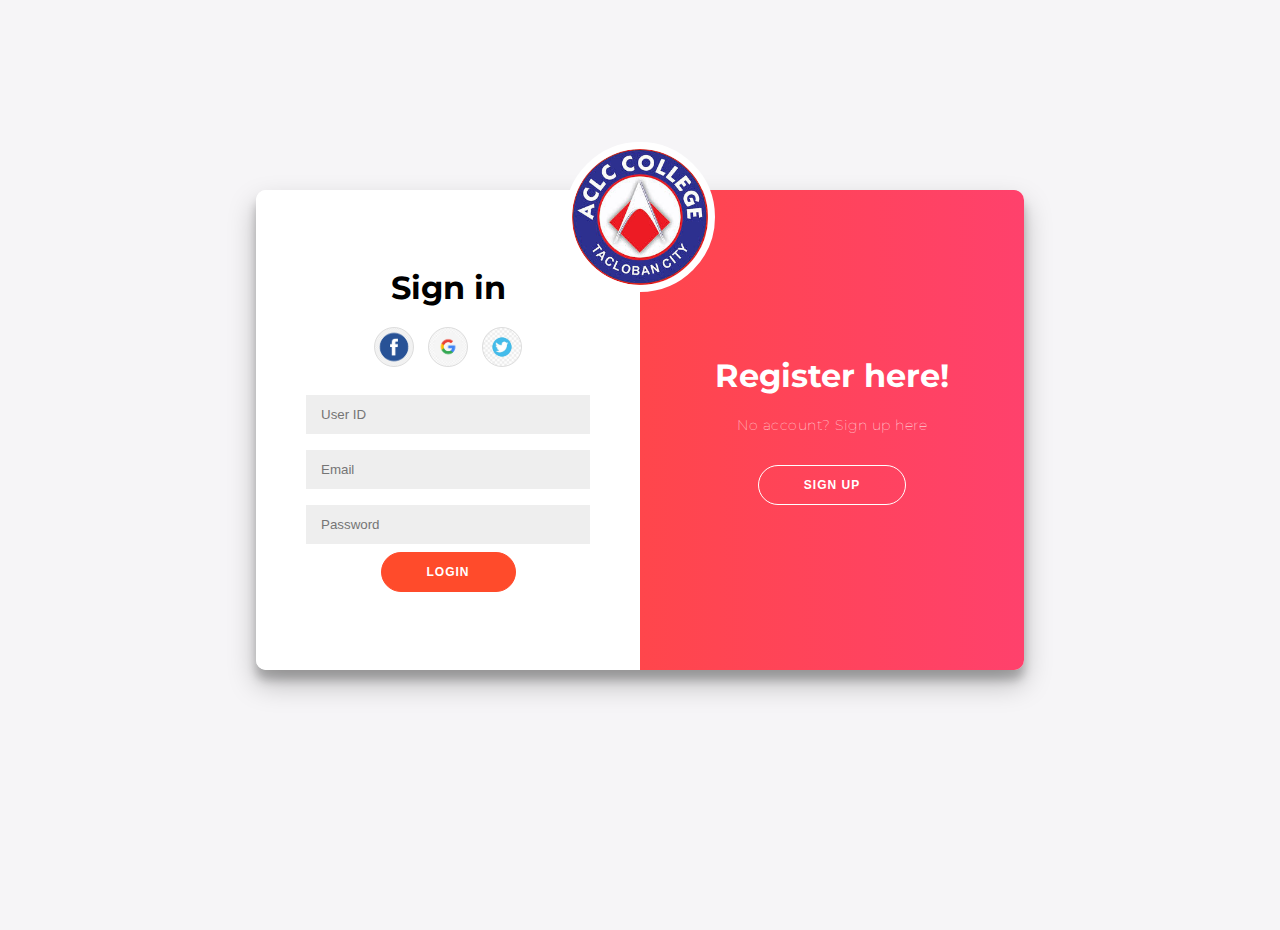
<file: main/student.html>
<!DOCTYPE html>
<html lang="en">

<head>

    <meta charset="utf-8">
    <meta http-equiv="X-UA-Compatible" content="IE=edge">
    <meta name="viewport" content="width=device-width, initial-scale=1, shrink-to-fit=no">
    <meta name="description" content="">
    <meta name="author" content="">
    <link rel="icon" href="../login/img/aclc.jpg" type="image/x-icon">
    <script src="js/pageBlocker.js"></script>
    <title>Student</title>

    <!-- Custom fonts for this template-->
    <link href="vendor/fontawesome-free/css/all.min.css" rel="stylesheet" type="text/css">
    <link
        href="https://fonts.googleapis.com/css?family=Nunito:200,200i,300,300i,400,400i,600,600i,700,700i,800,800i,900,900i"
        rel="stylesheet">
    <link href="scss/model.css" rel="stylesheet" type="text/css">
    <!-- Custom styles for this template-->
    <link href="css/sb-admin-2.min.css" rel="stylesheet">

    <link rel="stylesheet" href="../sweetAlert/dist/sweetalert2.min.css" type="text/css" />
    <link href="vendor/datatables/dataTables.bootstrap4.min.css" rel="stylesheet">

</head>

<body id="page-top">

    <!-- Page Wrapper -->
    <div id="wrapper">

        <!-- Sidebar -->
        <ul class="navbar-nav bg-gradient-dark sidebar sidebar-dark accordion" id="accordionSidebar">

            <!-- Sidebar - Brand -->
            <a class="sidebar-brand d-flex align-items-center justify-content-center" href="index.html">
                <div class="sidebar-brand-icon ">
                    <img src="../login/img/aclc.jpg" alt="" srcset="" id="iconx">
                </div>
                <div class="sidebar-brand-text mx-3">ACLC TAC </div>
            </a>

            <!-- Divider -->
            <hr class="sidebar-divider my-0">

            <!-- Nav Item - Dashboard -->
            <li class="nav-item ">
                <a class="nav-link" href="index.html">
                    <i class="fas fa-fw fa-tachometer-alt"></i>
                    <span>Dashboard</span></a>
            </li>

            <!-- Divider -->
            <hr class="sidebar-divider">

            <!-- Heading -->
            <div class="sidebar-heading">
                Interface
            </div>

            <!-- Nav Item - Prelim -->
            <li class="nav-item active">
                <a class="nav-link" href="student.html">
                    <i class="fas fa-users"></i>
                    <span>Student List</span></a>
            </li>
            <li class="nav-item">
                <a class="nav-link" href="teacher.html">
                    <i class="fas fa-chalkboard-teacher"></i>
                    <span>Teacher</span></a>
            </li>

            <!-- Nav Item - Midterm -->
            <li class="nav-item ">
                <a class="nav-link" href="subject.html">
                    <i class="fas fa-scroll"></i>
                    <span>Subject</span></a>
            </li>
            <li class="nav-item ">
                <a class="nav-link" href="Course.html">
                    <i class="fab fa-contao"></i>
                    <span>Course</span></a>
            </li>
            <li class="nav-item ">
                <a class="nav-link" href="schedule.html">
                    <i class="fas fa-balance-scale-left"></i>
                    <span>Schedule</span></a>
            </li>
            <li class="nav-item ">
                <a class="nav-link" href="registeredAdmin.html">
                    <i class="fas fa-user-shield"></i>
                    <span>Registered Admin</span></a>
            </li>

            <!-- Divider -->
            <hr class="sidebar-divider d-none d-md-block">

            <!-- Sidebar Toggler (Sidebar) -->
            <div class="text-center d-none d-md-inline">
                <button class="rounded-circle border-0" id="sidebarToggle"></button>
            </div>

        </ul>
        <!-- End of Sidebar -->

        <!-- Content Wrapper -->
        <div id="content-wrapper" class="d-flex flex-column">

            <!-- Main Content -->
            <div id="content">

                <!-- Topbar -->
                <nav class="navbar navbar-expand navbar-light bg-white topbar mb-4 static-top shadow">

                    <!-- Sidebar Toggle (Topbar) -->
                    <button id="sidebarToggleTop" class="btn btn-link d-md-none rounded-circle mr-3">
                        <i class="fa fa-bars"></i>
                    </button>

                    <!-- Topbar Search -->
                    <form
                        class="d-none d-sm-inline-block form-inline mr-auto ml-md-3 my-2 my-md-0 mw-100 navbar-search">
                        <div class="input-group">

                            <input type="hidden" class="form-control bg-light border-0 small"
                                placeholder="Search for..." aria-label="Search" aria-describedby="basic-addon2">

                        </div>
                    </form>

                    <!-- Topbar Navbar -->
                    <ul class="navbar-nav ml-auto">

                        <img src="img/logo.png" id="logo" alt="">




                        <div class="topbar-divider d-none d-sm-block"></div>

                        <!-- Nav Item - User Information -->
                        <li class="nav-item dropdown no-arrow">
                            <a class="nav-link dropdown-toggle" href="#" id="userDropdown" role="button" data-toggle="dropdown"
                                aria-haspopup="true" aria-expanded="false">
                                <span class="mr-2 d-none d-lg-inline text-gray-600 small" id="userprofile">x Cabral</span>
                                <i class="fas fa-user"></i>
                            </a>
                            <!-- Dropdown - User Information -->
                            <div class="dropdown-menu dropdown-menu-right shadow animated--grow-in" aria-labelledby="userDropdown">
                                <a class="dropdown-item" href="" data-toggle="modal" data-target="#ModalProfile" data-backdrop="false">
                                    <i class="fas fa-user fa-sm fa-fw mr-2 text-gray-400"></i>
                                    Profile
                                </a>
                                <a class="dropdown-item" href="" data-toggle="modal" data-target="#modalChangePassword">
                                    <i class="fa fa-lock fa-sm fa-fw mr-2 text-gray-400"></i>
                                    Change Password
                                </a>
                                <div class="dropdown-divider"></div>
                                <a class="dropdown-item" href="#" id="logoutx">
                                    <i class="fas fa-sign-out-alt fa-sm fa-fw mr-2 text-gray-400"></i>
                                    Logout
                                </a>
                            </div>
                        </li>

                    </ul>

                </nav>
                <!-- End of Topbar -->

                <!-- Begin Page Content -->
                <div class="container-fluid">
                        <div class="card shadow">
                            <div class="card-header">
                                <h4><i class="fas fa-users mr-1"></i>
                                <span>Student List</span></h4>
                            </div>
                            <div class="card-body">
                                <button data-toggle="modal" 
                                data-target="#AddStudentModal" class="btn btn-success" >
                                <i class="fas fa-plus mr-1"></i>Student</button>
                                <div class="table-responsive mt-3">
                                    <table class="table table-hover" id="StudentInfodataTable" width="100%" cellspacing="0">
                                        <thead>
                                            <tr>
                                                <th class="text-center">Enrolled</th>
                                                <th class="text-center">Student ID</th>
                                                <th class="text-center">Firstname</th>
                                                <th class="text-center">Lastname</th>
                                                <th class="text-center">Course</th>
                                                <th class="text-center">Status</th>
                                                <th class="text-center"><i class="fas fa-cogs mr-1"></i>Option</th>
                                            </tr>
                                        </thead>
                                        <tbody id="ListStudentTable">
                                
                                
                                
                                        </tbody>
                                    </table>
                                </div>
                            </div>
                        </div>
                    <!--  -->
                </div>
                <!-- /.container-fluid -->

            </div>
            <!-- End of Main Content -->

            <!-- Footer -->
            <footer class="sticky-footer bg-white mt-3">
                <div class="container my-auto">
                    <div class="copyright text-center my-auto">
                        <span>Copyright &copy; ACLC COLLEGE TACLOBAN </span>
                    </div>
                </div>
            </footer>
            <!-- End of Footer -->

        </div>
        <!-- End of Content Wrapper -->

    </div>
    <!-- End of Page Wrapper -->

    <!-- Scroll to Top Button-->
    <a class="scroll-to-top rounded" href="#page-top">
        <i class="fas fa-angle-up"></i>
    </a>
    <!-- End Of Add New Modal -->
<!-- Add Student -->

<div class="modal fade" id="AddStudentModal" tabindex="-1" role="dialog" aria-labelledby="exampleModalLabel"
    aria-hidden="true">
    <div class="modal-dialog" style="max-width: 80%;">
        <div class="modal-content">
            <div class="modal-header">
                <h5 class="modal-title" id="exampleModalLabel"><img src="../login/img/aclc.jpg" alt="" id="ModalLogo">
                ACLC COLLEGE
                TACLOBAN</h5>
                <button type="button" class="close" data-dismiss="modal" aria-label="Close">
                    <span aria-hidden="true">&times;</span>
                </button>
            </div>
            <form action="">
            <div class="modal-body">
                <div class="row">
                    <div class="col-md-4">
                        <label for=""  class="mt-2">Firstname</label>
                        <input type="text" name="" id="fname" class="fname form-control" placeholder="Firstname" required>
                    </div>
                    <div class="col-md-4">
                        <label for=""  class="mt-2">Lastname</label>
                        <input type="text" name="" id="lname" class="lname form-control" placeholder="Lastname" required>
                    </div>
                    <div class="col-md-4">
                        <label for="" class="mt-2">Birthday #:</label>
                        <input type="date" name="" id="bday" class="bday form-control" required>
                    </div>
                    <div class="col-md-4">
                        <label for="" class="mt-2">Contact #:</label>
                        <input type="text" ng-model="number" onKeyPress="if(this.value.length==11) return false;"
                        name="" id="contact" class=" contact form-control" placeholder="Contact" required>
                    </div>
                    <div class="col-md-4">
                        <label for="" class="mt-2">Age:</label>
                        <input type="text" ng-model="number" onKeyPress="if(this.value.length==2) return false;" name="" id="age"
                            class="age form-control" placeholder="Age" required disabled>
                    </div>
                    <div class="col-md-4">
                        <label for="" class="mt-2">Sex:</label>
                        <select name="" id="sex" class="form-control">
                            <option value="Male">Male</option>
                            <option value="Female">Female</option>
                        </select>
                    </div>
                   
                    <div class="col-md-4">
                        <label for="" class="mt-2">Course</label>
                        <Select class="form-control" id="course"></Select>
                    </div>
                    <div class="col-md-4">
                        <label for="" class="mt-2">Email:</label>
                        <input type="email"  id="email" class="form-control" placeholder="Email Address" required>
                    </div>

                    <div class="col-md-4">
                        <label for="" class="mt-2">Status:</label>
                        <select name="" id="status" class="form-control">
                            <option value="Active">Active</option>
                            <option value="Unactive">Unactive</option>
                            <option value="Graduate">Graduate</option>
                            
                        </select>
                    </div>
                    <div class="col-md-12">
                        <label for="" class="mt-2">Address:</label>
                        <textarea name="" id="address" cols="30" rows="10"  class="form-control" placeholder="Address" style="height: 70px;" required></textarea>
                    </div>
                </div>
            </div>
            <div class="modal-footer">
                <button type="button" class="btn btn-secondary" data-dismiss="modal">Close</button>
                <button type="submit" class="btn btn-primary" id="SaveStudent">Save</button>
            </div>
            </form>
        </div>
    </div>
</div>

<!-- Add Student -->

<div class="modal fade" id="ShowUpdateModal" tabindex="-1" role="dialog" aria-labelledby="exampleModalLabel"
    aria-hidden="true">
    <div class="modal-dialog" style="max-width: 80%;">
        <div class="modal-content">
            <div class="modal-header">
                <h5 class="modal-title" id="exampleModalLabel"><img src="../login/img/aclc.jpg" alt="" id="ModalLogo">
                    ACLC COLLEGE
                    TACLOBAN</h5>
                <button type="button" class="close" data-dismiss="modal" aria-label="Close">
                    <span aria-hidden="true">&times;</span>
                </button>
            </div>
            <form action="">
                <div class="modal-body">
                    <input type="hidden" name="" id="studentId">
                    <div class="row">
                        <div class="col-md-4">
                            <label for="" class="mt-2">Firstname</label>
                            <input type="text" name="" id="fname1" class="fname form-control" placeholder="Firstname"
                                required>
                        </div>
                        <div class="col-md-4">
                            <label for="" class="mt-2">Lastname</label>
                            <input type="text" name="" id="lname1" class="lname form-control" placeholder="Lastname"
                                required>
                        </div>
                        <div class="col-md-4">
                            <label for="" class="mt-2">Birthday #:</label>
                            <input type="date" name="" id="bday1" class="bday form-control" required>
                        </div>
                        <div class="col-md-4">
                            <label for="" class="mt-2">Contact #:</label>
                            <input type="text" ng-model="number" onKeyPress="if(this.value.length==11) return false;"
                                name="" id="contact1" class=" contact form-control" placeholder="Contact" required>
                        </div>
                        <div class="col-md-4">
                            <label for="" class="mt-2">Age:</label>
                            <input type="text" ng-model="number" onKeyPress="if(this.value.length==2) return false;"
                                name="" id="age1" class="age form-control" placeholder="Age" required disabled>
                        </div>
                        <div class="col-md-4">
                            <label for="" class="mt-2">Sex:</label>
                            <select name="" id="sex1" class="form-control">
                                <option value="Male">Male</option>
                                <option value="Female">Female</option>
                            </select>
                        </div>

                        <div class="col-md-4">
                            <label for="" class="mt-2">Course</label>
                            <Select class="form-control" id="course1"></Select>
                        </div>
                        <div class="col-md-4">
                            <label for="" class="mt-2">Email:</label>
                            <input type="email" id="email1" class="form-control" placeholder="Email Address" required>
                        </div>

                        <div class="col-md-4">
                            <label for="" class="mt-2">Status:</label>
                            <select name="" id="status1" class="form-control">
                                <option value="Active">Active</option>
                                <option value="Unactive">Unactive</option>
                                <option value="Graduate">Graduate</option>

                            </select>
                        </div>
                        <div class="col-md-12">
                            <label for="" class="mt-2">Address:</label>
                            <textarea name="" id="address1" cols="30" rows="10" class="form-control"
                                placeholder="Address" style="height: 70px;" required></textarea>
                        </div>
                    </div>
                </div>
                <div class="modal-footer">
                    <button type="button" class="btn btn-secondary" data-dismiss="modal">Close</button>
                    <button type="submit" class="btn btn-primary" id="UpdateStudent">Save</button>
                </div>
            </form>
        </div>
    </div>
</div>

<!-- UPdate Modal -->
<div id="ChangeProfilexDiv">

</div>

<div id="ProfileChangePassDiv">

</div>
    <script src="vendor/jquery/jquery.min.js"></script>
    <script src="vendor/bootstrap/js/bootstrap.bundle.min.js"></script>
    <script src="../sweetAlert/dist/sweetalert2.all.min.js"></script>
    <!-- Core plugin JavaScript-->
    <script src="vendor/jquery-easing/jquery.easing.min.js"></script>
    <!-- Custom scripts for all pages-->
    <script src="js/sb-admin-2.min.js"></script>
    <!-- Page level plugins -->
    <script src="vendor/datatables/jquery.dataTables.min.js"></script>
    <script src="vendor/datatables/dataTables.bootstrap4.min.js"></script>
    <script src="js/Student.js"></script>
    <script src="js/rightClickDisable.js"></script>
    <script src="js/userProfile.js"></script>
</body>

</html>
</file>
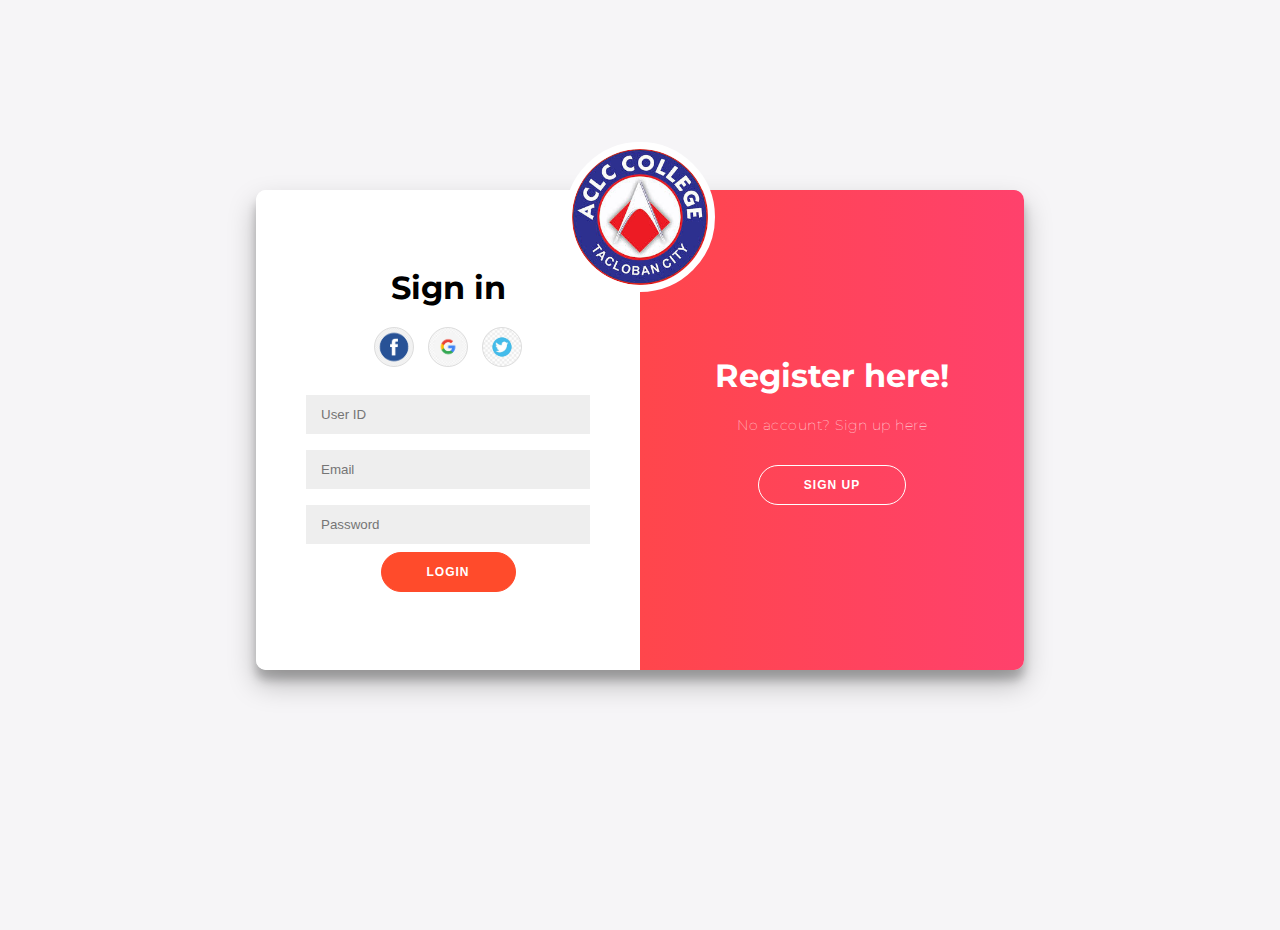
<file: main/studentEnrolled.html>
<!DOCTYPE html>
<html lang="en">

<head>

    <meta charset="utf-8">
    <meta http-equiv="X-UA-Compatible" content="IE=edge">
    <meta name="viewport" content="width=device-width, initial-scale=1, shrink-to-fit=no">
    <meta name="description" content="">
    <meta name="author" content="">
    <link rel="icon" href="../login/img/aclc.jpg" type="image/x-icon">
    <script src="js/pageBlocker.js"></script>
    <title>Student</title>

    <!-- Custom fonts for this template-->
    <link href="vendor/fontawesome-free/css/all.min.css" rel="stylesheet" type="text/css">
    <link
        href="https://fonts.googleapis.com/css?family=Nunito:200,200i,300,300i,400,400i,600,600i,700,700i,800,800i,900,900i"
        rel="stylesheet">
    <link href="scss/model.css" rel="stylesheet" type="text/css">
    <!-- Custom styles for this template-->
    <link href="css/sb-admin-2.min.css" rel="stylesheet">

    <link rel="stylesheet" href="../sweetAlert/dist/sweetalert2.min.css" type="text/css" />
    <link href="vendor/datatables/dataTables.bootstrap4.min.css" rel="stylesheet">

</head>

<body id="page-top">

    <!-- Page Wrapper -->
    <div id="wrapper">

        <!-- Sidebar -->
        <ul class="navbar-nav bg-gradient-dark sidebar sidebar-dark accordion" id="accordionSidebar">

            <!-- Sidebar - Brand -->
            <a class="sidebar-brand d-flex align-items-center justify-content-center" href="index.html">
                <div class="sidebar-brand-icon ">
                    <img src="../login/img/aclc.jpg" alt="" srcset="" id="iconx">
                </div>
                <div class="sidebar-brand-text mx-3">ACLC TAC </div>
            </a>

            <!-- Divider -->
            <hr class="sidebar-divider my-0">

            <!-- Nav Item - Dashboard -->
            <li class="nav-item ">
                <a class="nav-link" href="index.html">
                    <i class="fas fa-fw fa-tachometer-alt"></i>
                    <span>Dashboard</span></a>
            </li>

            <!-- Divider -->
            <hr class="sidebar-divider">

            <!-- Heading -->
            <div class="sidebar-heading">
                Interface
            </div>

            <!-- Nav Item - Prelim -->
            <li class="nav-item active">
                <a class="nav-link" href="student.html">
                    <i class="fas fa-users"></i>
                    <span>Student List</span></a>
            </li>
            <li class="nav-item">
                <a class="nav-link" href="teacher.html">
                    <i class="fas fa-chalkboard-teacher"></i>
                    <span>Teacher</span></a>
            </li>

            <!-- Nav Item - Midterm -->
            <li class="nav-item ">
                <a class="nav-link" href="subject.html">
                    <i class="fas fa-scroll"></i>
                    <span>Subject</span></a>
            </li>
            <li class="nav-item ">
                <a class="nav-link" href="Course.html">
                    <i class="fab fa-contao"></i>
                    <span>Course</span></a>
            </li>
            <li class="nav-item ">
                <a class="nav-link" href="schedule.html">
                    <i class="fas fa-balance-scale-left"></i>
                    <span>Schedule</span></a>
            </li>
            <li class="nav-item ">
                <a class="nav-link" href="registeredAdmin.html">
                    <i class="fas fa-user-shield"></i>
                    <span>Registered Admin</span></a>
            </li>

            <!-- Divider -->
            <hr class="sidebar-divider d-none d-md-block">

            <!-- Sidebar Toggler (Sidebar) -->
            <div class="text-center d-none d-md-inline">
                <button class="rounded-circle border-0" id="sidebarToggle"></button>
            </div>

        </ul>
        <!-- End of Sidebar -->

        <!-- Content Wrapper -->
        <div id="content-wrapper" class="d-flex flex-column">

            <!-- Main Content -->
            <div id="content">

                <!-- Topbar -->
                <nav class="navbar navbar-expand navbar-light bg-white topbar mb-4 static-top shadow">

                    <!-- Sidebar Toggle (Topbar) -->
                    <button id="sidebarToggleTop" class="btn btn-link d-md-none rounded-circle mr-3">
                        <i class="fa fa-bars"></i>
                    </button>

                    <!-- Topbar Search -->
                    <form
                        class="d-none d-sm-inline-block form-inline mr-auto ml-md-3 my-2 my-md-0 mw-100 navbar-search">
                        <div class="input-group">

                            <input type="hidden" class="form-control bg-light border-0 small"
                                placeholder="Search for..." aria-label="Search" aria-describedby="basic-addon2">

                        </div>
                    </form>

                    <!-- Topbar Navbar -->
                    <ul class="navbar-nav ml-auto">

                        <img src="img/logo.png" id="logo" alt="">




                        <div class="topbar-divider d-none d-sm-block"></div>

                        <!-- Nav Item - User Information -->
                        <li class="nav-item dropdown no-arrow">
                            <a class="nav-link dropdown-toggle" href="#" id="userDropdown" role="button" data-toggle="dropdown"
                                aria-haspopup="true" aria-expanded="false">
                                <span class="mr-2 d-none d-lg-inline text-gray-600 small" id="userprofile">x Cabral</span>
                                <i class="fas fa-user"></i>
                            </a>
                            <!-- Dropdown - User Information -->
                            <div class="dropdown-menu dropdown-menu-right shadow animated--grow-in" aria-labelledby="userDropdown">
                                <a class="dropdown-item" href="" data-toggle="modal" data-target="#ModalProfile" data-backdrop="false">
                                    <i class="fas fa-user fa-sm fa-fw mr-2 text-gray-400"></i>
                                    Profile
                                </a>
                                <a class="dropdown-item" href="" data-toggle="modal" data-target="#modalChangePassword">
                                    <i class="fa fa-lock fa-sm fa-fw mr-2 text-gray-400"></i>
                                    Change Password
                                </a>
                                <div class="dropdown-divider"></div>
                                <a class="dropdown-item" href="#" id="logoutx">
                                    <i class="fas fa-sign-out-alt fa-sm fa-fw mr-2 text-gray-400"></i>
                                    Logout
                                </a>
                            </div>
                        </li>

                    </ul>

                </nav>
                <!-- End of Topbar -->

                <!-- Begin Page Content -->
                <div class="container-fluid">
                    <div class="card shadow">
                        <div class="card-header">
                            <h4><i class="fas fa-users mr-1"></i>
                                <span id="NameStudent"></span></h4>
                        </div>
                        <div class="card-body">
                            <button data-toggle="modal" data-target="#EnrolledModal" class="btn btn-success">
                                <i class="fas fa-plus mr-1"></i>Enrolled</button>
                            <div class="table-responsive mt-3">
                                <table class="table table-hover" id="StudentEnrolled" width="100%" cellspacing="0">
                                    <thead>
                                        <tr>
                                            <th class="text-center">Enrolled ID</th>
                                            <th class="text-center">Year</th>
                                            <th class="text-center">Description</th>
                                            <th class="text-center"><i class="fas fa-cogs mr-1"></i>Option</th>
                                        </tr>
                                    </thead>
                                    <tbody id="TableStudentEnrolled">



                                    </tbody>
                                </table>
                            </div>
                        </div>
                    </div>
                    <!--  -->
                </div>
                <!-- /.container-fluid -->

            </div>
            <!-- End of Main Content -->

            <!-- Footer -->
            <footer class="sticky-footer bg-white mt-3">
                <div class="container my-auto">
                    <div class="copyright text-center my-auto">
                        <span>Copyright &copy; ACLC COLLEGE TACLOBAN </span>
                    </div>
                </div>
            </footer>
            <!-- End of Footer -->

        </div>
        <!-- End of Content Wrapper -->

    </div>
    <!-- End of Page Wrapper -->

    <!-- Scroll to Top Button-->
    <a class="scroll-to-top rounded" href="#page-top">
        <i class="fas fa-angle-up"></i>
    </a>
    <!-- End Of Add New Modal -->
<div class="modal fade" id="EnrolledModal" tabindex="-1" role="dialog" aria-labelledby="exampleModalLabel"
    aria-hidden="true">
    <div class="modal-dialog" role="document">
        <div class="modal-content">
            <div class="modal-header">
                <h5 class="modal-title" id="exampleModalLabel"><img src="../login/img/aclc.jpg" alt="" id="ModalLogo">
                ACLC COLLEGE
                TACLOBAN</h5>
                <button type="button" class="close" data-dismiss="modal" aria-label="Close">
                    <span aria-hidden="true">&times;</span>
                </button>
            </div>
            <div class="modal-body">
                    <label for="">Year</label>
                    <select name="" id="enrolledYear" class="form-control">
                        <option value="1st Year">1st Year</option>
                        <option value="2nd Year">2nd Year</option>
                        <option value="3rd Year">3rd Year</option>
                        <option value="4th Year">4th Year</option>
                    </select>
                    <label for="">Decription</label>
                    <textarea name="" id="description" cols="30" placeholder="Enroll Desciption"
                     class="form-control" rows="10" style="height: 90px;" required></textarea>
            </div>
            <div class="modal-footer">
                <button type="button" class="btn btn-secondary" data-dismiss="modal" >Close</button>
                <button type="button" class="btn btn-primary" id="StudentEnroll">Enroll</button>
            </div>
        </div>
    </div>
</div>
<div id="ChangeProfilexDiv">

</div>

<div id="ProfileChangePassDiv">

</div>
<script src="vendor/jquery/jquery.min.js"></script>
<script src="vendor/bootstrap/js/bootstrap.bundle.min.js"></script>
<script src="../sweetAlert/dist/sweetalert2.all.min.js"></script>
<!-- Core plugin JavaScript-->
<script src="vendor/jquery-easing/jquery.easing.min.js"></script>
<!-- Custom scripts for all pages-->
<script src="js/sb-admin-2.min.js"></script>
<!-- Page level plugins -->
<script src="vendor/datatables/jquery.dataTables.min.js"></script>
<script src="vendor/datatables/dataTables.bootstrap4.min.js"></script>
<script src="js/enrolledStudent.js"></script>
<script src="js/rightClickDisable.js"></script>
<script src="js/userProfile.js"></script>
</body>

</html>
</file>
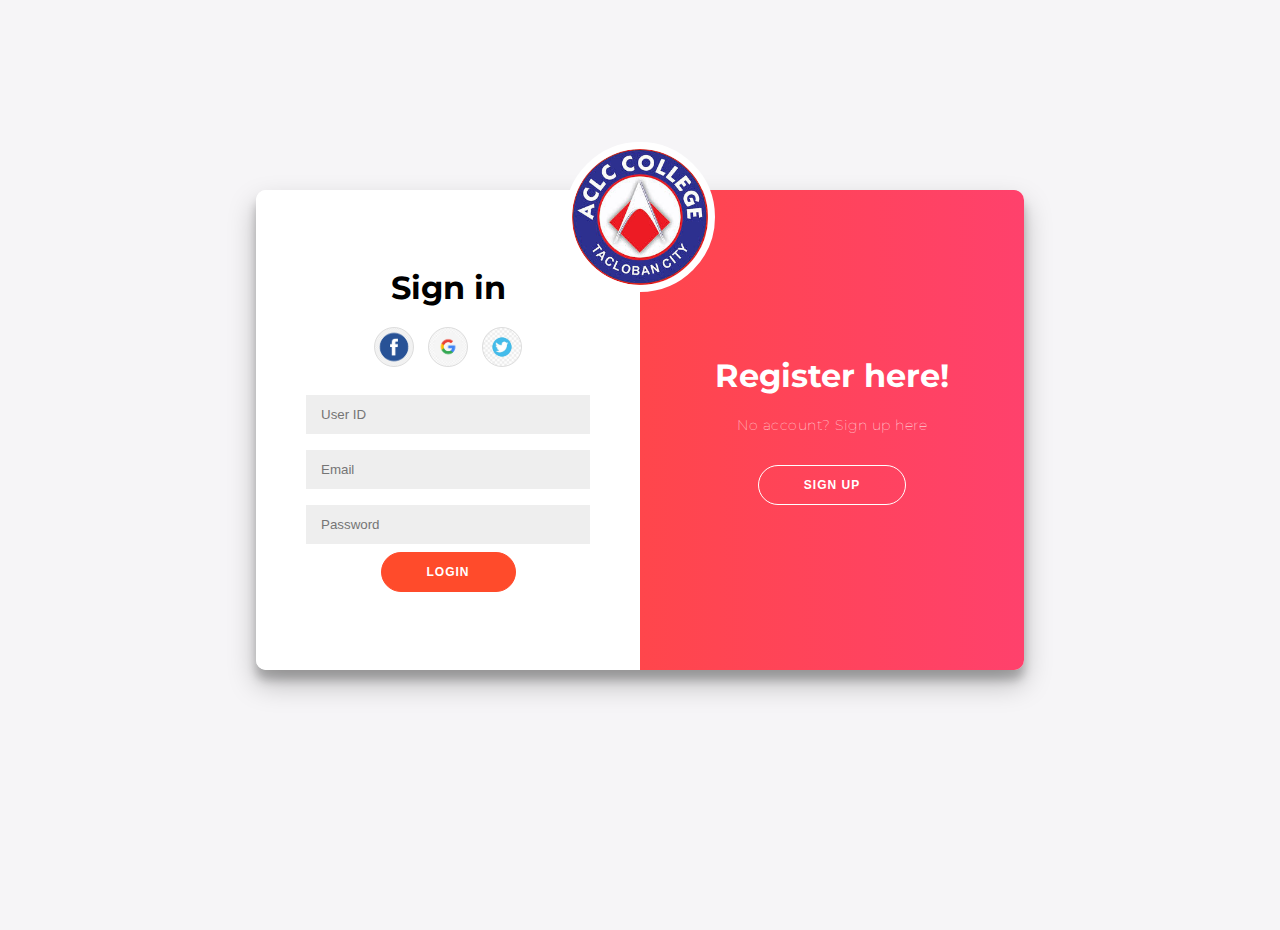
<file: main/StudentSubjectGradeInfo.html>
<!DOCTYPE html>
<html lang="en">

<head>

    <meta charset="utf-8">
    <meta http-equiv="X-UA-Compatible" content="IE=edge">
    <meta name="viewport" content="width=device-width, initial-scale=1, shrink-to-fit=no">
    <meta name="description" content="">
    <meta name="author" content="">
    <link rel="icon" href="../login/img/aclc.jpg" type="image/x-icon">
    <script src="js/pageBlocker.js"></script>
    <title>Enrolled info</title>

    <!-- Custom fonts for this template-->
    <link href="vendor/fontawesome-free/css/all.min.css" rel="stylesheet" type="text/css">
    <link
        href="https://fonts.googleapis.com/css?family=Nunito:200,200i,300,300i,400,400i,600,600i,700,700i,800,800i,900,900i"
        rel="stylesheet">
    <link href="scss/model.css" rel="stylesheet" type="text/css">
    <!-- Custom styles for this template-->
    <link href="css/sb-admin-2.min.css" rel="stylesheet">

    <link rel="stylesheet" href="../sweetAlert/dist/sweetalert2.min.css" type="text/css" />

    <link href="vendor/datatables/dataTables.bootstrap4.min.css" rel="stylesheet">
</head>

<body id="page-top">

    <!-- Page Wrapper -->
    <div id="wrapper">

        <!-- Sidebar -->
        <ul class="navbar-nav bg-gradient-dark sidebar sidebar-dark accordion" id="accordionSidebar">

            <!-- Sidebar - Brand -->
            <a class="sidebar-brand d-flex align-items-center justify-content-center" href="index.html">
                <div class="sidebar-brand-icon ">
                    <img src="../login/img/aclc.jpg" alt="" srcset="" id="iconx">
                </div>
                <div class="sidebar-brand-text mx-3">ACLC TAC </div>
            </a>

            <!-- Divider -->
            <hr class="sidebar-divider my-0">

            <!-- Nav Item - Dashboard -->
            <li class="nav-item ">
                <a class="nav-link" href="index.html">
                    <i class="fas fa-fw fa-tachometer-alt"></i>
                    <span>Dashboard</span></a>
            </li>

            <!-- Divider -->
            <hr class="sidebar-divider">

            <!-- Heading -->
            <div class="sidebar-heading">
                Interface
            </div>

            <!-- Nav Item - Prelim -->
            <li class="nav-item active">
                <a class="nav-link" href="student.html">
                    <i class="fas fa-users"></i>
                    <span>Student List</span></a>
            </li>
            <li class="nav-item ">
                <a class="nav-link" href="teacher.html">
                    <i class="fas fa-chalkboard-teacher"></i>
                    <span>Teacher</span></a>
            </li>

            <!-- Nav Item - Midterm -->
            <li class="nav-item ">
                <a class="nav-link" href="subject.html">
                    <i class="fas fa-scroll"></i>
                    <span>Subject</span></a>
            </li>
            <li class="nav-item ">
                <a class="nav-link" href="Course.html">
                    <i class="fab fa-contao"></i>
                    <span>Course</span></a>
            </li>
            <li class="nav-item">
                <a class="nav-link" href="schedule.html">
                    <i class="fas fa-balance-scale-left"></i>
                    <span>Schedule</span></a>
            </li>
            <li class="nav-item ">
                <a class="nav-link" href="registeredAdmin.html">
                    <i class="fas fa-user-shield"></i>
                    <span>Registered Admin</span></a>
            </li>

            <!-- Divider -->
            <hr class="sidebar-divider d-none d-md-block">

            <!-- Sidebar Toggler (Sidebar) -->
            <div class="text-center d-none d-md-inline">
                <button class="rounded-circle border-0" id="sidebarToggle"></button>
            </div>

        </ul>
        <!-- End of Sidebar -->

        <!-- Content Wrapper -->
        <div id="content-wrapper" class="d-flex flex-column">

            <!-- Main Content -->
            <div id="content">

                <!-- Topbar -->
                <nav class="navbar navbar-expand navbar-light bg-white topbar mb-4 static-top shadow">

                    <!-- Sidebar Toggle (Topbar) -->
                    <button id="sidebarToggleTop" class="btn btn-link d-md-none rounded-circle mr-3">
                        <i class="fa fa-bars"></i>
                    </button>

                    <!-- Topbar Search -->
                    <form
                        class="d-none d-sm-inline-block form-inline mr-auto ml-md-3 my-2 my-md-0 mw-100 navbar-search">
                        <div class="input-group">

                            <input type="hidden" class="form-control bg-light border-0 small"
                                placeholder="Search for..." aria-label="Search" aria-describedby="basic-addon2">

                        </div>
                    </form>

                    <!-- Topbar Navbar -->
                    <ul class="navbar-nav ml-auto">

                        <img src="img/logo.png" id="logo" alt="">




                        <div class="topbar-divider d-none d-sm-block"></div>

                        <!-- Nav Item - User Information -->
                        <li class="nav-item dropdown no-arrow">
                            <a class="nav-link dropdown-toggle" href="#" id="userDropdown" role="button" data-toggle="dropdown"
                                aria-haspopup="true" aria-expanded="false">
                                <span class="mr-2 d-none d-lg-inline text-gray-600 small" id="userprofile">x Cabral</span>
                                <i class="fas fa-user"></i>
                            </a>
                            <!-- Dropdown - User Information -->
                            <div class="dropdown-menu dropdown-menu-right shadow animated--grow-in" aria-labelledby="userDropdown">
                                <a class="dropdown-item" href="" data-toggle="modal" data-target="#ModalProfile" data-backdrop="false">
                                    <i class="fas fa-user fa-sm fa-fw mr-2 text-gray-400"></i>
                                    Profile
                                </a>
                                <a class="dropdown-item" href="" data-toggle="modal" data-target="#modalChangePassword">
                                    <i class="fa fa-lock fa-sm fa-fw mr-2 text-gray-400"></i>
                                    Change Password
                                </a>
                                <div class="dropdown-divider"></div>
                                <a class="dropdown-item" href="#" id="logoutx">
                                    <i class="fas fa-sign-out-alt fa-sm fa-fw mr-2 text-gray-400"></i>
                                    Logout
                                </a>
                            </div>
                        </li>

                    </ul>

                </nav>
                <!-- End of Topbar -->

                <!-- Begin Page Content -->
                <div class="container-fluid ">

                    <div class="card shadow ">
                        <div class="card-header  ">
                            <div class="row">
                                <div class="col-md-6">
                                    <h3 class="d-flex justify-content-start"><span id="StudentName"></span></h3>
                                </div>
                                <div class="col-md-6">
                                    <div class="d-flex justify-content-end">
                                        <div class="flex-column">
                                            <span id="TeacherName"></span><br>
                                            <span id="SubjectIDOUTPUT"></span><i class="ml-1 fas fa-scroll"></i>
                                            
                                        </div>
                                        
                                    </div>
                                </div>
                            </div>


                        </div>
                        <div class="card-body">
                            <div class="table-responsive mt-2">
                                <table class="table table-hover" id="StudentSemestralTable" width="100%" cellspacing="0">
                                    <thead>
                                        <tr>

                                            <th class="text-center">ID</th>
                                            <th class="text-center">Semestral Period</th>
                                            <th class="text-center">Lecture(40%)</th>
                                            <th class="text-center">Laboratory(60%)</th>
                                            <th class="text-center">Partial Grade</th>
                                            <th class="text-center"><i class="fas fa-cogs mr-1"></i>View</th>
                                        </tr>
                                    </thead>
                                    <tbody id="ListPlotFormTable">



                                    </tbody>
                                </table>
                            </div>
                        </div>
                    </div>


                </div>
                <!-- /.container-fluid -->

            </div>
            <!-- End of Main Content -->

            <!-- Footer -->
            <footer class="sticky-footer bg-white mt-3">
                <div class="container my-auto">
                    <div class="copyright text-center my-auto">
                        <span>Copyright &copy; ACLC COLLEGE TACLOBAN </span>
                    </div>
                </div>
            </footer>
            <!-- End of Footer -->

        </div>
        <!-- End of Content Wrapper -->

    </div>
    <!-- End of Page Wrapper -->

    <!-- Scroll to Top Button-->
    <a class="scroll-to-top rounded" href="#page-top">
        <i class="fas fa-angle-up"></i>
    </a>
    <!-- modal -->
    <!-- Modal -->
    <div class="modal fade" id="PlotFormModal" tabindex="-1" role="dialog" aria-labelledby="exampleModalLabel"
        aria-hidden="true">
        <div class="modal-dialog" style="max-width: 90%;">
            <div class="modal-content">
                <div class="modal-header">
                    <h5 class="modal-title" ><i class="ml-1 fas fa-scroll mr-1"></i><span id="SubjectIDOUTPUT1"></span></h5>
                    <h3 id="PeriodName"></h3>
                </div>
                <form action="">
                <div class="modal-body">
                        <h3 class="text-center my-1">Lecture(40%)</h3> 
                        <div class="row border-top">
                            <div class="col-md-3 border-right mt-1">
                                    <h6 class="text-center mt-2">Attendance(10%)</h6>
                                    <hr>
                                    <div class="d-flex justify-content-center">
                                        <input type="number" name="" min="0" id="LecAttendance" 
                                        class=" border-bottom form-control  w-50" placeholder="Student Score" required >
                                    </div>
                                    <hr>
                                    <h6 class="text-center mr-3" >Items: <span id="LecAttendance1" ></span></h6>
                            </div>
                            <div class="col-md-3 border-right mt-1">
                                    <h6 class="text-center mt-2">Quizzes(30%)</h6>
                                    <hr>
                                    <div class="d-flex justify-content-center">
                                        <input type="number" name="" min="0" id="lecQuiz" class=" border-bottom form-control
                                          w-50" placeholder="Student Score" required>
                                    </div>
                                    <hr>
                                    <h6 class="text-center mr-3">Items: <span id="lecQuiz1"></span></h6>
                            </div>
                            <div class="col-md-3 border-right mt-1">
                                    <h6 class="text-center mt-2">Independent Learning(10%)</h6>
                                    <hr>
                                    <div class="d-flex justify-content-center">
                                        <input type="number" name="" min="0" id="lecIndependent" class=" border-bottom form-control  w-50"
                                         placeholder="Student Score" required>
                                    </div>
                                    <hr>
                                    <h6 class="text-center mr-3">Items: <span id="lecIndependent1"></span></h6>
                            </div>
                            <div class="col-md-3 mt-1">
                                    <h6 class="text-center mt-2">Major Exam(50%)</h6>
                                    <hr>
                                    <div class="d-flex justify-content-center">
                                        <input type="number" name="" min="0" id="lecMajor" class=" border-bottom form-control  w-50"
                                            placeholder="Student Score" required>
                                    </div>
                                    <hr>
                                    <h6 class="text-center mr-3">Items: <span id="lecMajor1"></span></h6>
                            </div>
                        </div>   


                        <h3 class="text-center border-top">Laboratory(60%)</h3>
                        <div class="row border-top">
                            <div class="col-md-4 border-right mt-1">
                                <h6 class="text-center mt-2">Machine Problem / Quizz(40%)</h6>
                                <hr>
                                <div class="d-flex justify-content-center">
                                    <input type="number" name="" min="0" id="LabMachineProblem" class=" border-bottom form-control  w-50"
                                        placeholder="Student Score" required>
                                </div>
                                <hr>
                                <h6 class="text-center mr-3">Items: <span id="LabMachineProblem1"></span></h6>
                            </div>
                            <div class="col-md-4 border-right mt-1">
                                <h6 class="text-center mt-2">Attendance(10%)</h6>
                                <hr>
                                <div class="d-flex justify-content-center">
                                    <input type="number" name=""  min="0" id="labAttendance" class=" border-bottom form-control  w-50"
                                        placeholder="Student Score" required>
                                </div>
                                <hr>
                                <h6 class="text-center mr-3">Items: <span id="labAttendance1"></span></h6>
                            </div>
                            <div class="col-md-4 border-right mt-1">
                                <h6 class="text-center mt-2">Laboratory Exam(50%)</h6>
                                <hr>
                                <div class="d-flex justify-content-center">
                                    <input type="number" name="" id="labExam" min="0" class=" border-bottom form-control  w-50"
                                        placeholder="Student Score" required>
                                </div>
                                <hr>
                                <h6 class="text-center mr-3">Items: <span id="labExam1"></span></h6>
                            </div>
                        </div>
                </div>
                <div class="modal-footer">
                    <input type="hidden" name="" id="AssignId">
                    <button type="button" class="btn btn-secondary" data-dismiss="modal">Close</button>
                    <button type="submit" class="btn btn-primary" id="AddTeachAndSubjectSchedule">Save</button>
                </div>
                </form>
            </div>
        </div>
    </div>
<div id="ChangeProfilexDiv">

</div>

<div id="ProfileChangePassDiv">

</div>
<script src="vendor/jquery/jquery.min.js"></script>
<script src="vendor/bootstrap/js/bootstrap.bundle.min.js"></script>
<script src="../sweetAlert/dist/sweetalert2.all.min.js"></script>
<!-- Core plugin JavaScript-->
<script src="vendor/jquery-easing/jquery.easing.min.js"></script>
<!-- Custom scripts for all pages-->
<script src="vendor/datatables/jquery.dataTables.min.js"></script>
<script src="vendor/datatables/dataTables.bootstrap4.min.js"></script>
<script src="js/demo/datatables-demo.js"></script>
<script src="js/sb-admin-2.min.js"></script>
<script src="js/grade.js"></script>
<script src="js/rightClickDisable.js"></script>
<script src="js/userProfile.js"></script>
</body>

</html>
</file>
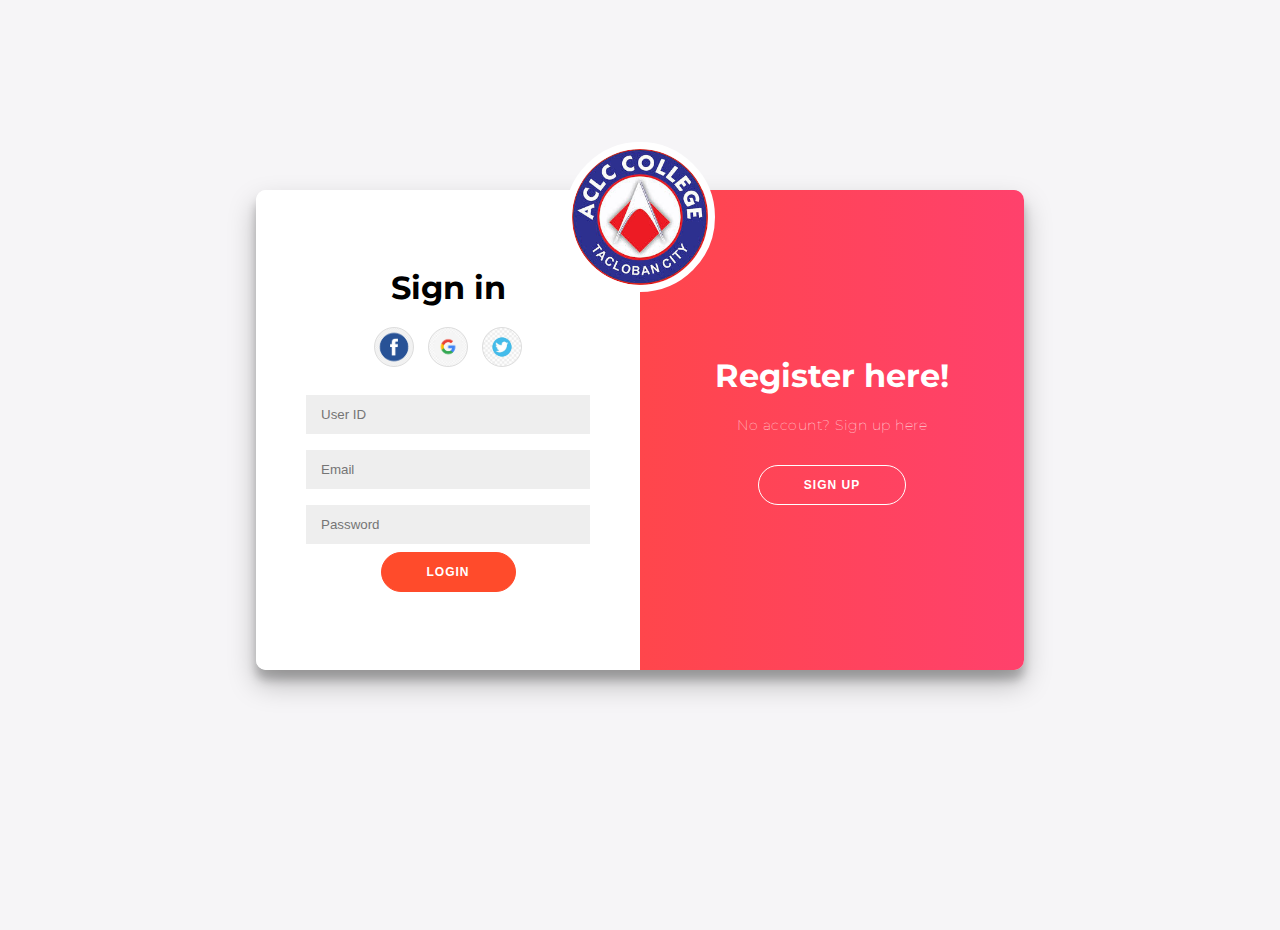
<file: main/subject.html>
<!DOCTYPE html>
<html lang="en">

<head>

    <meta charset="utf-8">
    <meta http-equiv="X-UA-Compatible" content="IE=edge">
    <meta name="viewport" content="width=device-width, initial-scale=1, shrink-to-fit=no">
    <meta name="description" content="">
    <meta name="author" content="">
    <link rel="icon" href="../login/img/aclc.jpg" type="image/x-icon">
    <script src="js/pageBlocker.js"></script>
    <title>Subject</title>

    <!-- Custom fonts for this template-->
    <link href="vendor/fontawesome-free/css/all.min.css" rel="stylesheet" type="text/css">
    <link
        href="https://fonts.googleapis.com/css?family=Nunito:200,200i,300,300i,400,400i,600,600i,700,700i,800,800i,900,900i"
        rel="stylesheet">
    <link href="scss/model.css" rel="stylesheet" type="text/css">
    <!-- Custom styles for this template-->
    <link href="css/sb-admin-2.min.css" rel="stylesheet">

    <link rel="stylesheet" href="../sweetAlert/dist/sweetalert2.min.css" type="text/css" />
    <link href="vendor/datatables/dataTables.bootstrap4.min.css" rel="stylesheet">

</head>

<body id="page-top">

    <!-- Page Wrapper -->
    <div id="wrapper">

        <!-- Sidebar -->
        <ul class="navbar-nav bg-gradient-dark sidebar sidebar-dark accordion" id="accordionSidebar">

            <!-- Sidebar - Brand -->
            <a class="sidebar-brand d-flex align-items-center justify-content-center" href="index.html">
                <div class="sidebar-brand-icon ">
                    <img src="../login/img/aclc.jpg" alt="" srcset="" id="iconx">
                </div>
                <div class="sidebar-brand-text mx-3">ACLC TAC </div>
            </a>

            <!-- Divider -->
            <hr class="sidebar-divider my-0">

            <!-- Nav Item - Dashboard -->
            <li class="nav-item ">
                <a class="nav-link" href="index.html">
                    <i class="fas fa-fw fa-tachometer-alt"></i>
                    <span>Dashboard</span></a>
            </li>

            <!-- Divider -->
            <hr class="sidebar-divider">

            <!-- Heading -->
            <div class="sidebar-heading">
                Interface
            </div>

            <!-- Nav Item - Prelim -->
            <li class="nav-item">
                <a class="nav-link" href="student.html">
                    <i class="fas fa-users"></i>
                    <span>Student List</span></a>
            </li>
            <li class="nav-item">
                <a class="nav-link" href="teacher.html">
                    <i class="fas fa-chalkboard-teacher"></i>
                    <span>Teacher</span></a>
            </li>
            <!-- Nav Item - Midterm -->
            <li class="nav-item active">
                <a class="nav-link" href="subject.html">
                    <i class="fas fa-scroll"></i>
                    <span>Subject</span></a>
            </li>
                <li class="nav-item ">
                    <a class="nav-link" href="Course.html">
                        <i class="fab fa-contao"></i>
                        <span>Course</span></a>
                </li>
            <li class="nav-item">
                <a class="nav-link" href="schedule.html">
                    <i class="fas fa-balance-scale-left"></i>
                    <span>Schedule</span></a>
            </li>
            <li class="nav-item ">
                <a class="nav-link" href="registeredAdmin.html">
                    <i class="fas fa-user-shield"></i>
                    <span>Registered Admin</span></a>
            </li>

            <!-- Divider -->
            <hr class="sidebar-divider d-none d-md-block">

            <!-- Sidebar Toggler (Sidebar) -->
            <div class="text-center d-none d-md-inline">
                <button class="rounded-circle border-0" id="sidebarToggle"></button>
            </div>

        </ul>
        <!-- End of Sidebar -->

        <!-- Content Wrapper -->
        <div id="content-wrapper" class="d-flex flex-column">

            <!-- Main Content -->
            <div id="content">

                <!-- Topbar -->
                <nav class="navbar navbar-expand navbar-light bg-white topbar mb-4 static-top shadow">

                    <!-- Sidebar Toggle (Topbar) -->
                    <button id="sidebarToggleTop" class="btn btn-link d-md-none rounded-circle mr-3">
                        <i class="fa fa-bars"></i>
                    </button>

                    <!-- Topbar Search -->
                    <form
                        class="d-none d-sm-inline-block form-inline mr-auto ml-md-3 my-2 my-md-0 mw-100 navbar-search">
                        <div class="input-group">

                            <input type="hidden" class="form-control bg-light border-0 small"
                                placeholder="Search for..." aria-label="Search" aria-describedby="basic-addon2">

                        </div>
                    </form>

                    <!-- Topbar Navbar -->
                    <ul class="navbar-nav ml-auto">

                        <img src="img/logo.png" id="logo" alt="">




                        <div class="topbar-divider d-none d-sm-block"></div>

                        <!-- Nav Item - User Information -->
                        <li class="nav-item dropdown no-arrow">
                            <a class="nav-link dropdown-toggle" href="#" id="userDropdown" role="button" data-toggle="dropdown"
                                aria-haspopup="true" aria-expanded="false">
                                <span class="mr-2 d-none d-lg-inline text-gray-600 small" id="userprofile">x Cabral</span>
                                <i class="fas fa-user"></i>
                            </a>
                            <!-- Dropdown - User Information -->
                            <div class="dropdown-menu dropdown-menu-right shadow animated--grow-in" aria-labelledby="userDropdown">
                                <a class="dropdown-item" href="" data-toggle="modal" data-target="#ModalProfile" data-backdrop="false">
                                    <i class="fas fa-user fa-sm fa-fw mr-2 text-gray-400"></i>
                                    Profile
                                </a>
                                <a class="dropdown-item" href="" data-toggle="modal" data-target="#modalChangePassword">
                                    <i class="fa fa-lock fa-sm fa-fw mr-2 text-gray-400"></i>
                                    Change Password
                                </a>
                                <div class="dropdown-divider"></div>
                                <a class="dropdown-item" href="#" id="logoutx">
                                    <i class="fas fa-sign-out-alt fa-sm fa-fw mr-2 text-gray-400"></i>
                                    Logout
                                </a>
                            </div>
                        </li>

                    </ul>

                </nav>
                <!-- End of Topbar -->

                <!-- Begin Page Content -->
                <div class="container-fluid">
                        
                        <div class="card shadow">
                            <div class="card-header">
                                <h4>
                                    <i class="fas fa-scroll"></i> Subject List
                                </h4>
                            </div>
                            <div class="card-body">
                                <button data-toggle="modal" data-target="#AddSubjectModal"
                                class="btn btn-success" id="AddSUbjectList"><i class="fas fa-plus mr-1"></i>Subject</button>
                                <div class="table-responsive mt-3">
                                    <table class="table table-hover" id="dataTable" width="100%" cellspacing="0">
                                        <thead>
                                            <tr>
                                                <th class="text-center">Subject ID</th>
                                                <th class="text-center">Subject Name</th>
                                                <th class="text-center">Subject Description</th>
                                                <th class="text-center"><i class="fas fa-cogs mr-1"></i>Option</th>
                                            </tr>
                                        </thead>
                                        <tbody id="SubjectTable">
                                    
                                    
                                    
                                        </tbody>
                                    </table>
                                </div>
                            </div>
                        </div>
                         <!--  -->         
                </div>
<!-- /.container-fluid -->

</div>
<!-- End of Main Content -->

<!-- Footer -->
<footer class="sticky-footer bg-white mt-3">
    <div class="container my-auto">
        <div class="copyright text-center my-auto">
            <span>Copyright &copy; ACLC COLLEGE TACLOBAN </span>
        </div>
    </div>
</footer>
<!-- End of Footer -->

</div>
<!-- End of Content Wrapper -->

</div>
<!-- End of Page Wrapper -->

<!-- Scroll to Top Button-->
<a class="scroll-to-top rounded" href="#page-top">
    <i class="fas fa-angle-up"></i>
</a>
<!-- End Of Add New Modal -->
<div class="modal fade" id="AddSubjectModal" tabindex="-1" role="dialog" aria-labelledby="exampleModalLabel"
    aria-hidden="true">
    <div class="modal-dialog" style="max-width: 40%;">
        <div class="modal-content">
            <div class="modal-header">
                <h5 class="modal-title" id="exampleModalLabel"><img src="../login/img/aclc.jpg" alt="" id="ModalLogo"> ACLC COLLEGE
                TACLOBAN</h5>
                <button type="button" class="close" data-dismiss="modal" aria-label="Close">
                    <span aria-hidden="true">&times;</span>
                </button>
            </div>
            <div class="modal-body">
                <form action="">
               <label for="">Subject Name</label>
               <input type="text" name="" id="AddSubjectName" class="form-control" placeholder="Subject Name" required>
                <label for="">Subject Description</label>
                <textarea name="" id="SubjectDescription" placeholder="Subject Description"
                 cols="30" rows="10" style="height: 100px;" class="form-control" required></textarea>
            </div>
            <div class="modal-footer">
                <button type="submit" class="btn btn-primary" id="AddSubjectBtn"><i class="fas fa-plus mr-1"></i>Subject</button>
            </div>
            </form>
        </div>
    </div>
</div>
<!-- end of add modal -->

<div class="modal fade" id="EdiSubjectModal" tabindex="-1" role="dialog" aria-labelledby="exampleModalLabel"
    aria-hidden="true">
    <div class="modal-dialog" style="max-width: 40%;">
        <div class="modal-content">
            <div class="modal-header">
                <h5 class="modal-title" id="exampleModalLabel"><img src="../login/img/aclc.jpg" alt="" id="ModalLogo">
                    ACLC COLLEGE
                    TACLOBAN</h5>
                <button type="button" class="close" data-dismiss="modal" aria-label="Close">
                    <span aria-hidden="true">&times;</span>
                </button>
            </div>
            <div class="modal-body">
                <form action="">
                <label for="">Subject ID:</label>
                <input type="text" name="" id="EditSubjectID" class="form-control" disabled >
                <label for="">Subject Name</label>
                <input type="text" name="" id="EditSubjectName" class="form-control" required>
                <label for="">Subject Description:</label>
                <textarea name="" id="EditSubjectDescription" placeholder="Subject Description" cols="30" rows="10" style="height: 100px;"
                    class="form-control" required></textarea>
            </div>
            <div class="modal-footer">
                <button type="submit" class="btn btn-primary" id="EditSubjectBtn"><i
                        class="fas fa-edit mr-1"></i>Subject</button>
            </div>
            </form>
        </div>
    </div>
</div>
<div id="ChangeProfilexDiv">

</div>

<div id="ProfileChangePassDiv">

</div>
<script src="vendor/jquery/jquery.min.js"></script>
<script src="vendor/bootstrap/js/bootstrap.bundle.min.js"></script>
<script src="../sweetAlert/dist/sweetalert2.all.min.js"></script>
<!-- Core plugin JavaScript-->
<script src="vendor/jquery-easing/jquery.easing.min.js"></script>
<!-- Custom scripts for all pages-->
<script src="js/sb-admin-2.min.js"></script>
<!-- Page level plugins -->
<script src="vendor/datatables/jquery.dataTables.min.js"></script>
<script src="vendor/datatables/dataTables.bootstrap4.min.js"></script>
<script src="js/demo/datatables-demo.js"></script>
<script src="js/Subject.js"></script>
<script src="js/rightClickDisable.js"></script>
<script src="js/userProfile.js"></script>
</body>

</html>
</file>
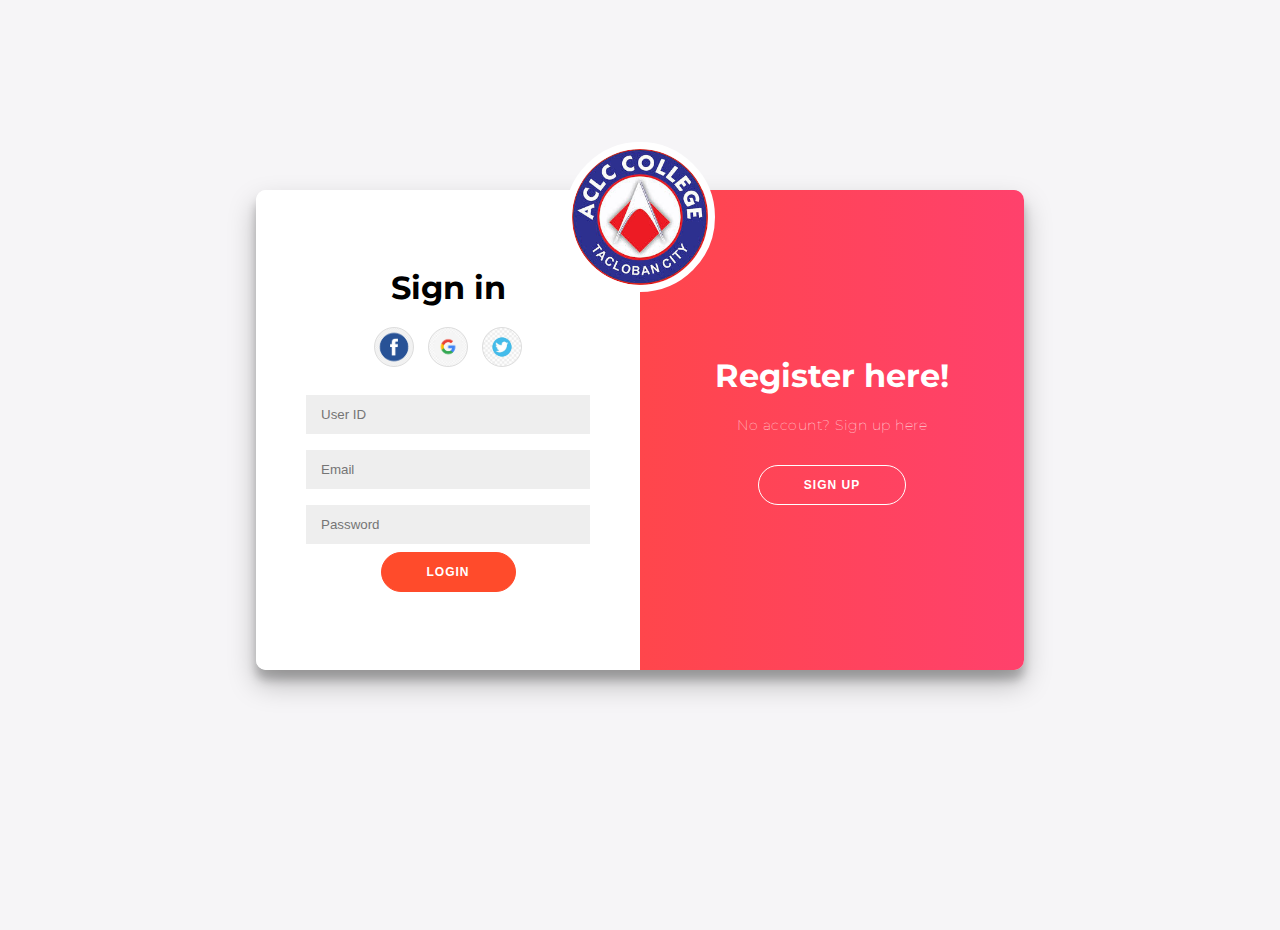
<file: main/subjectCreatePlatform.html>
<!DOCTYPE html>
<html lang="en">

<head>

    <meta charset="utf-8">
    <meta http-equiv="X-UA-Compatible" content="IE=edge">
    <meta name="viewport" content="width=device-width, initial-scale=1, shrink-to-fit=no">
    <meta name="description" content="">
    <meta name="author" content="">
    <link rel="icon" href="../login/img/aclc.jpg" type="image/x-icon">
    <script src="js/pageBlocker.js"></script>
    <title>Subject Platform</title>

    <!-- Custom fonts for this template-->
    <link href="vendor/fontawesome-free/css/all.min.css" rel="stylesheet" type="text/css">
    <link
        href="https://fonts.googleapis.com/css?family=Nunito:200,200i,300,300i,400,400i,600,600i,700,700i,800,800i,900,900i"
        rel="stylesheet">
    <link href="scss/model.css" rel="stylesheet" type="text/css">
    <!-- Custom styles for this template-->
    <link href="css/sb-admin-2.min.css" rel="stylesheet">

    <link rel="stylesheet" href="../sweetAlert/dist/sweetalert2.min.css" type="text/css" />
    
<link href="vendor/datatables/dataTables.bootstrap4.min.css" rel="stylesheet">
</head>

<body id="page-top">

    <!-- Page Wrapper -->
    <div id="wrapper">

        <!-- Sidebar -->
        <ul class="navbar-nav bg-gradient-dark sidebar sidebar-dark accordion" id="accordionSidebar">

            <!-- Sidebar - Brand -->
            <a class="sidebar-brand d-flex align-items-center justify-content-center" href="index.html">
                <div class="sidebar-brand-icon ">
                    <img src="../login/img/aclc.jpg" alt="" srcset="" id="iconx">
                </div>
                <div class="sidebar-brand-text mx-3">ACLC TAC </div>
            </a>

            <!-- Divider -->
            <hr class="sidebar-divider my-0">

            <!-- Nav Item - Dashboard -->
            <li class="nav-item ">
                <a class="nav-link" href="index.html">
                    <i class="fas fa-fw fa-tachometer-alt"></i>
                    <span>Dashboard</span></a>
            </li>

            <!-- Divider -->
            <hr class="sidebar-divider">

            <!-- Heading -->
            <div class="sidebar-heading">
                Interface
            </div>

            <!-- Nav Item - Prelim -->
            <li class="nav-item">
                <a class="nav-link" href="student.html">
                    <i class="fas fa-users"></i>
                    <span>Student List</span></a>
            </li>
            <li class="nav-item active">
                <a class="nav-link" href="teacher.html">
                    <i class="fas fa-chalkboard-teacher"></i>
                    <span>Teacher</span></a>
            </li>

            <!-- Nav Item - Midterm -->
            <li class="nav-item ">
                <a class="nav-link" href="subject.html">
                    <i class="fas fa-scroll"></i>
                    <span>Subject</span></a>
            </li>
            <li class="nav-item ">
                <a class="nav-link" href="Course.html">
                    <i class="fab fa-contao"></i>
                    <span>Course</span></a>
            </li>
            <li class="nav-item">
                <a class="nav-link" href="schedule.html">
                    <i class="fas fa-balance-scale-left"></i>
                    <span>Schedule</span></a>
            </li>
            <li class="nav-item ">
                <a class="nav-link" href="registeredAdmin.html">
                    <i class="fas fa-user-shield"></i>
                    <span>Registered Admin</span></a>
            </li>

            <!-- Divider -->
            <hr class="sidebar-divider d-none d-md-block">

            <!-- Sidebar Toggler (Sidebar) -->
            <div class="text-center d-none d-md-inline">
                <button class="rounded-circle border-0" id="sidebarToggle"></button>
            </div>

        </ul>
        <!-- End of Sidebar -->

        <!-- Content Wrapper -->
        <div id="content-wrapper" class="d-flex flex-column">

            <!-- Main Content -->
            <div id="content">

                <!-- Topbar -->
                <nav class="navbar navbar-expand navbar-light bg-white topbar mb-4 static-top shadow">

                    <!-- Sidebar Toggle (Topbar) -->
                    <button id="sidebarToggleTop" class="btn btn-link d-md-none rounded-circle mr-3">
                        <i class="fa fa-bars"></i>
                    </button>

                    <!-- Topbar Search -->
                    <form
                        class="d-none d-sm-inline-block form-inline mr-auto ml-md-3 my-2 my-md-0 mw-100 navbar-search">
                        <div class="input-group">

                            <input type="hidden" class="form-control bg-light border-0 small"
                                placeholder="Search for..." aria-label="Search" aria-describedby="basic-addon2">

                        </div>
                    </form>

                    <!-- Topbar Navbar -->
                    <ul class="navbar-nav ml-auto">

                        <img src="img/logo.png" id="logo" alt="">




                        <div class="topbar-divider d-none d-sm-block"></div>

                        <!-- Nav Item - User Information -->
                        <li class="nav-item dropdown no-arrow">
                            <a class="nav-link dropdown-toggle" href="#" id="userDropdown" role="button" data-toggle="dropdown"
                                aria-haspopup="true" aria-expanded="false">
                                <span class="mr-2 d-none d-lg-inline text-gray-600 small" id="userprofile">x Cabral</span>
                                <i class="fas fa-user"></i>
                            </a>
                            <!-- Dropdown - User Information -->
                            <div class="dropdown-menu dropdown-menu-right shadow animated--grow-in" aria-labelledby="userDropdown">
                                <a class="dropdown-item" href="" data-toggle="modal" data-target="#ModalProfile" data-backdrop="false">
                                    <i class="fas fa-user fa-sm fa-fw mr-2 text-gray-400"></i>
                                    Profile
                                </a>
                                <a class="dropdown-item" href="" data-toggle="modal" data-target="#modalChangePassword">
                                    <i class="fa fa-lock fa-sm fa-fw mr-2 text-gray-400"></i>
                                    Change Password
                                </a>
                                <div class="dropdown-divider"></div>
                                <a class="dropdown-item" href="#" id="logoutx">
                                    <i class="fas fa-sign-out-alt fa-sm fa-fw mr-2 text-gray-400"></i>
                                    Logout
                                </a>
                            </div>
                        </li>

                    </ul>

                </nav>
                <!-- End of Topbar -->

                <!-- Begin Page Content -->
                <div class="container-fluid ">

                    <div class="card shadow ">
                        <div class="card-header  ">  
                                <div class="row">
                                    <div class="col-md-6">
                                       
                                        <h3 class="d-flex justify-content-start"><span id="TeacherName"></span></h3>
                                    </div>
                                    <div class="col-md-6">
                                        <h3 class="d-flex justify-content-end">
                                             <span id="SubjectIDOUTPUT"></span><i class="ml-1 fas fa-scroll"></i></h3>
                                    </div>
                                </div>
                               

                            </div>
                            <div class="card-body">
                                <button data-toggle="modal" data-target="#AddSemestralModal"
                                class="btn btn-success"><i class="fas fa-plus mr-1"></i>Subject PlotForm</button>
                                <div class="table-responsive mt-2">
                                    <table class="table table-hover" id="dataTable" width="100%" cellspacing="0">
                                        <thead>
                                            <tr>
                                                
                                                <th class="text-center">ID</th>
                                                <th class="text-center">Subject Name</th>
                                                <th class="text-center">Semestral Period</th>
                                                <th class="text-center"><i class="fas fa-cogs mr-1"></i>Option</th>
                                            </tr>
                                        </thead>
                                        <tbody id="semestralinfo">
                            
                            
                            
                                        </tbody>
                                    </table>
                                </div>
                            </div>
                        </div>
                       

                </div>
<!-- /.container-fluid -->

</div>
<!-- End of Main Content -->

<!-- Footer -->
<footer class="sticky-footer bg-white mt-3">
    <div class="container my-auto">
        <div class="copyright text-center my-auto">
            <span>Copyright &copy; ACLC COLLEGE TACLOBAN </span>
        </div>
    </div>
</footer>
<!-- End of Footer -->

</div>
<!-- End of Content Wrapper -->

</div>
<!-- End of Page Wrapper -->

<!-- Scroll to Top Button-->
<a class="scroll-to-top rounded" href="#page-top">
    <i class="fas fa-angle-up"></i>
</a>
<!-- modal -->

<!-- Modal -->
<div class="modal fade" id="AddSemestralModal" tabindex="-1" role="dialog" aria-labelledby="exampleModalLabel"
    aria-hidden="true">
    <div class="modal-dialog" style="max-width: 70%;">
        <div class="modal-content">
            <div class="modal-header">
                <div class="d-flex justify-content-start w-100">
                    <div class="d-flex justify-content-start w-100">
                        <h5 class="modal-title" id="exampleModalLongTitle"><img src="../login/img/aclc.jpg" alt="" id="ModalLogo">
                            ACLC COLLEGE
                            TACLOBAN</h5>
                    </div>
                    <div class="d-flex justify-content-end  flex-column w-50 ">
                        <label for="">Period:</label>
                        <select name="" id="SemestralPeriodSelect" class="form-control ">
                            <option value="Prelim">Prelim</option>
                            <option value="Midterm">Midterm</option>
                            <option value="Prefinal">Prefinal</option>
                            <option value="Final">Final</option>
                        </select>
                    </div>
                </div>
            </div>
            <div class="modal-body">
              
                
                <form action="">
                    <div class="lecture card-header text-center bg-white m-0">Lecture Grade(40%)</div>
                    <div class="row mt-2">
                        <div class="col-lg-3 border-right">
                            <h6 class="text-center mt-2">Attendace(10%)</h6>
                            <hr>
                            <label class="mt-1" for="">Number Of Attendance:</label>
                            <input type="number" name="" id="lecAttendance" class="form-control" placeholder="Number of Attedance"
                                required>
                        </div>
                        <div class="col-lg-3 border-right">
                            <h6 class="text-center mt-2">Quizzes(30%)</h6>
                            <hr>
                            <label class="text-center mt-1" for="">Quiz</label>
                            <input type="number" name="" id="lecquiz" placeholder="Number Of Items" class="form-control" required>
                        </div>
                        <div class="col-lg-3 border-right">
                            <h6 class="text-center mt-2">Independent Learning(10%)</h6>
                            <hr>
                            <label class="mt-1" for="">Total Score:</label>
                            <input type="number" name="" id="lecIndependent" class="form-control" placeholder="Total Score" required>
                        </div>
                        <div class="col-lg-3 ">
                            <h6 class="text-center mt-2">Major Exam(50%)</h6>
                            <hr>
                            <label class="mt-1" for="">Total Score:</label>
                            <input type="number" name="" id="lecExam" class="form-control" placeholder="Total Score" required>
                        </div>
                
                    </div>
                
                    <!-- End of Lecture -->
                    <!-- Start Of Laboratory -->
                    <div class="border-top lecture card-header text-center bg-white mt-3">Laboratory Grade(60%)</div>
                
                    <div class="row">
                        <div class="col-md-4 border-right">
                            <h6 class="text-center mt-2">Machine Problem/quizz(40%)</h6>
                            <hr>
                            <label class="text-center mt-2" for="">Quiz</label>
                            <input type="number" name="" id="labquiz" placeholder="Number Of Items" class="form-control" required>
                        </div>
                        <div class="col-md-4 border-right">
                            <h6 class="text-center mt-2">Attendance(10%)</h6>
                            <hr>
                            <label class="text-center mt-2" for="">Number Of Attendance</label>
                            <input type="number" name="" id="LabAttendance" placeholder="Number Of Attendace" class="form-control"
                                required>
                        </div>
                        <div class="col-md-4 ">
                            <h6 class="text-center mt-2">Laboratory Exam(50%)</h6>
                            <hr>
                            <label class="text-center mt-2" for="">Number Of Item:</label>
                            <input type="number" name="" id="labExam" placeholder="Number Of Items" class="form-control" required>
                        </div>
                    </div>
                    <!-- end of laboratory -->
                    </div>
                    <div class="modal-footer">
                        <button type="button" class="btn btn-secondary" data-dismiss="modal">Close</button>
                        <button type="submit" class="btn btn-success" id="SAVESUBPLOTFORM">Save</button>
                    </div>
                   
                </form>
            </div>
            
        </div>
    </div>
</div>
<!-- UpdaTe -->

<!-- Modal -->
<div class="modal fade" id="UpdateSubModal" tabindex="-1" role="dialog" aria-labelledby="exampleModalLongTitle"
    aria-hidden="true">
    <div class="modal-dialog" style="max-width: 70%;">
        <div class="modal-content">
            <form action="">
            <div class="modal-header">
                <div class="d-flex justify-content-start w-100">
                    <div class="d-flex justify-content-start flex-column w-100">
                        <h5 class="modal-title" id="exampleModalLongTitle"><img src="../login/img/aclc.jpg" alt="" id="ModalLogo">
                            ACLC COLLEGE
                            TACLOBAN</h5>
                    </div>
                    <div class="d-flex justify-content-end  w-50 ">
                        <h2 id="SemestralPeriodSelect1"></h2>
                    </div>       
                </div>
            
               
            </div>
            <div class="modal-body">
               
                <div class="lecture card-header text-center bg-white m-0 ">Lecture Grade(40%)</div>
                <div class="row mt-2">
                    <div class="col-lg-3 border-right">
                        <h6 class="text-center mt-2">Attendace(10%)</h6>
                        <hr>
                        <label class="mt-1" for="">Number Of Attendance:</label>
                        <input type="number" name="" id="lecAttendance1" class="form-control" placeholder="Number of Attedance" required>
                    </div>
                    <div class="col-lg-3 border-right">
                        <h6 class="text-center mt-2">Quizzes(30%)</h6>
                        <hr>
                        <label class="text-center mt-1" for="">Quiz</label>
                        <input type="number" name="" id="lecquiz1" placeholder="Number Of Items" class="form-control" required>
                    </div>
                    <div class="col-lg-3 border-right">
                        <h6 class="text-center mt-2">Independent Learning(10%)</h6>
                        <hr>
                        <label class="mt-1" for="">Total Score:</label>
                        <input type="number" name="" id="lecIndependent1" class="form-control" placeholder="Total Score" required>
                    </div>
                    <div class="col-lg-3 ">
                        <h6 class="text-center mt-2">Major Exam(50%)</h6>
                        <hr>
                        <label class="mt-1" for="">Total Score:</label>
                        <input type="number" name="" id="lecExam1" class="form-control" placeholder="Total Score" required>
                    </div>
                
                </div>
                
                <!-- End of Lecture -->
                <!-- Start Of Laboratory -->
                <div class="border-top lecture card-header text-center bg-white mt-3">Laboratory Grade(60%)</div>
                
                <div class="row">
                    <div class="col-md-4 border-right">
                        <h6 class="text-center mt-2">Machine Problem/quizz(40%)</h6>
                        <hr>
                        <label class="text-center mt-2" for="">Quiz</label>
                        <input type="number" name="" id="labquiz1" placeholder="Number Of Items" class="form-control" required>
                    </div>
                    <div class="col-md-4 border-right">
                        <h6 class="text-center mt-2">Attendance(10%)</h6>
                        <hr>
                        <label class="text-center mt-2" for="">Number Of Attendance</label>
                        <input type="number" name="" id="LabAttendance1" placeholder="Number Of Attendace" class="form-control" required>
                    </div>
                    <div class="col-md-4 ">
                        <h6 class="text-center mt-2">Laboratory Exam(50%)</h6>
                        <hr>
                        <label class="text-center mt-2" for="">Number Of Item:</label>
                        <input type="number" name="" id="labExam1" placeholder="Number Of Items" class="form-control" required>
                    </div>
                </div>
                <!-- end of laboratory -->
            </div>
            <div class="modal-footer">
                <div class="d-flex w-100">
                    <div class="d-flex justify-content-start w-50">
                        <p>ID:&nbsp;<span id="SUBID"></span></p>
                    </div>
                    <div class="d-flex justify-content-end w-100">
                        <button type="button" class="btn btn-secondary mr-2" data-dismiss="modal">Close</button>
                        <button type="button" class="btn btn-primary" id="UPDATEDATA">Update</button>
                    </div>
                </div>           
            </div>
            </form>
        </div>
    </div>
</div>
<div id="ChangeProfilexDiv">

</div>

<div id="ProfileChangePassDiv">

</div>
<script src="vendor/jquery/jquery.min.js"></script>
<script src="vendor/bootstrap/js/bootstrap.bundle.min.js"></script>
<script src="../sweetAlert/dist/sweetalert2.all.min.js"></script>
<!-- Core plugin JavaScript-->
<script src="vendor/jquery-easing/jquery.easing.min.js"></script>
<!-- Custom scripts for all pages-->
<script src="vendor/datatables/jquery.dataTables.min.js"></script>
<script src="vendor/datatables/dataTables.bootstrap4.min.js"></script>
<script src="js/demo/datatables-demo.js"></script>
<script src="js/sb-admin-2.min.js"></script>
<script src="js/SubCreatePlotform.js"></script>
<script src="js/rightClickDisable.js"></script>
<script src="js/userProfile.js"></script>
</body>

</html>
</file>
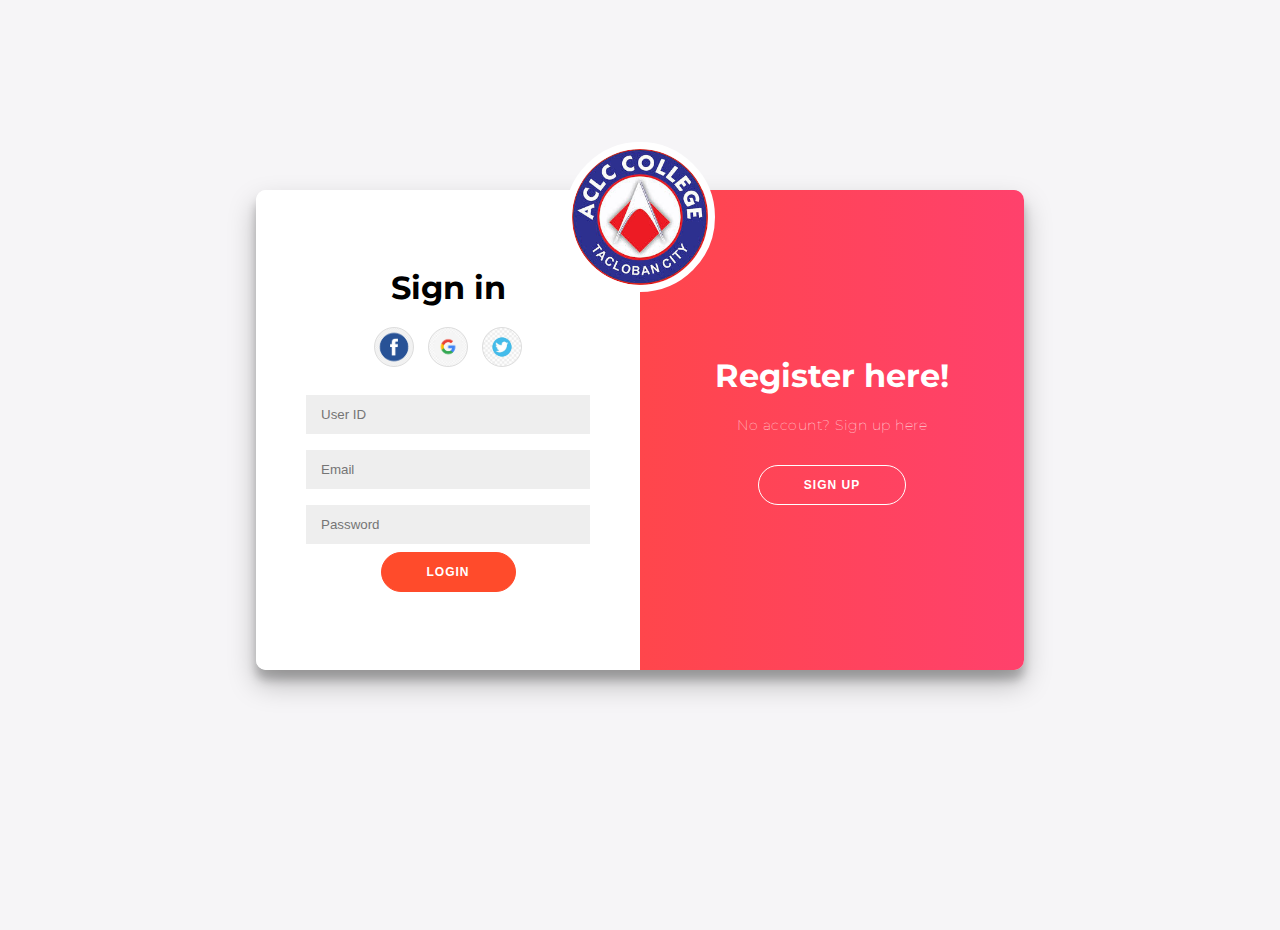
<file: main/teacher.html>
<!DOCTYPE html>
<html lang="en">

<head>

    <meta charset="utf-8">
    <meta http-equiv="X-UA-Compatible" content="IE=edge">
    <meta name="viewport" content="width=device-width, initial-scale=1, shrink-to-fit=no">
    <meta name="description" content="">
    <meta name="author" content="">
    <link rel="icon" href="../login/img/aclc.jpg" type="image/x-icon">
    <script src="js/pageBlocker.js"></script>
    <title>Teacher</title>

    <!-- Custom fonts for this template-->
    <link href="vendor/fontawesome-free/css/all.min.css" rel="stylesheet" type="text/css">
    <link
        href="https://fonts.googleapis.com/css?family=Nunito:200,200i,300,300i,400,400i,600,600i,700,700i,800,800i,900,900i"
        rel="stylesheet">
    <link href="scss/model.css" rel="stylesheet" type="text/css">
    <!-- Custom styles for this template-->
    <link href="css/sb-admin-2.min.css" rel="stylesheet">

    <link rel="stylesheet" href="../sweetAlert/dist/sweetalert2.min.css" type="text/css" />
    <link href="vendor/datatables/dataTables.bootstrap4.min.css" rel="stylesheet">

</head>

<body id="page-top">

    <!-- Page Wrapper -->
    <div id="wrapper">

        <!-- Sidebar -->
        <ul class="navbar-nav bg-gradient-dark sidebar sidebar-dark accordion" id="accordionSidebar">

            <!-- Sidebar - Brand -->
            <a class="sidebar-brand d-flex align-items-center justify-content-center" href="index.html">
                <div class="sidebar-brand-icon ">
                    <img src="../login/img/aclc.jpg" alt="" srcset="" id="iconx">
                </div>
                <div class="sidebar-brand-text mx-3">ACLC TAC </div>
            </a>

            <!-- Divider -->
            <hr class="sidebar-divider my-0">

            <!-- Nav Item - Dashboard -->
            <li class="nav-item ">
                <a class="nav-link" href="index.html">
                    <i class="fas fa-fw fa-tachometer-alt"></i>
                    <span>Dashboard</span></a>
            </li>

            <!-- Divider -->
            <hr class="sidebar-divider">

            <!-- Heading -->
            <div class="sidebar-heading">
                Interface
            </div>

            <!-- Nav Item - Prelim -->
            <li class="nav-item">
                <a class="nav-link" href="student.html">
                    <i class="fas fa-users"></i>
                    <span>Student List</span></a>
            </li>
            <li class="nav-item active">
                <a class="nav-link" href="teacher.html">
                    <i class="fas fa-chalkboard-teacher"></i>
                    <span>Teacher</span></a>
            </li>

            <!-- Nav Item - Midterm -->
            <li class="nav-item ">
                <a class="nav-link" href="subject.html">
                    <i class="fas fa-scroll"></i>
                    <span>Subject</span></a>
            </li>
            <li class="nav-item ">
                <a class="nav-link" href="Course.html">
                    <i class="fab fa-contao"></i>
                    <span>Course</span></a>
            </li>
            <li class="nav-item">
                <a class="nav-link" href="schedule.html">
                    <i class="fas fa-balance-scale-left"></i>
                    <span>Schedule</span></a>
            </li>
            <li class="nav-item ">
                <a class="nav-link" href="registeredAdmin.html">
                    <i class="fas fa-user-shield"></i>
                    <span>Registered Admin</span></a>
            </li>

            <!-- Divider -->
            <hr class="sidebar-divider d-none d-md-block">

            <!-- Sidebar Toggler (Sidebar) -->
            <div class="text-center d-none d-md-inline">
                <button class="rounded-circle border-0" id="sidebarToggle"></button>
            </div>

        </ul>
        <!-- End of Sidebar -->

        <!-- Content Wrapper -->
        <div id="content-wrapper" class="d-flex flex-column">

            <!-- Main Content -->
            <div id="content">

                <!-- Topbar -->
                <nav class="navbar navbar-expand navbar-light bg-white topbar mb-4 static-top shadow">

                    <!-- Sidebar Toggle (Topbar) -->
                    <button id="sidebarToggleTop" class="btn btn-link d-md-none rounded-circle mr-3">
                        <i class="fa fa-bars"></i>
                    </button>

                    <!-- Topbar Search -->
                    <form
                        class="d-none d-sm-inline-block form-inline mr-auto ml-md-3 my-2 my-md-0 mw-100 navbar-search">
                        <div class="input-group">

                            <input type="hidden" class="form-control bg-light border-0 small"
                                placeholder="Search for..." aria-label="Search" aria-describedby="basic-addon2">

                        </div>
                    </form>

                    <!-- Topbar Navbar -->
                    <ul class="navbar-nav ml-auto">

                        <img src="img/logo.png" id="logo" alt="">




                        <div class="topbar-divider d-none d-sm-block"></div>

                        <!-- Nav Item - User Information -->
                        <li class="nav-item dropdown no-arrow">
                            <a class="nav-link dropdown-toggle" href="#" id="userDropdown" role="button" data-toggle="dropdown"
                                aria-haspopup="true" aria-expanded="false">
                                <span class="mr-2 d-none d-lg-inline text-gray-600 small" id="userprofile">x Cabral</span>
                                <i class="fas fa-user"></i>
                            </a>
                            <!-- Dropdown - User Information -->
                            <div class="dropdown-menu dropdown-menu-right shadow animated--grow-in" aria-labelledby="userDropdown">
                                <a class="dropdown-item" href="" data-toggle="modal" data-target="#ModalProfile" data-backdrop="false">
                                    <i class="fas fa-user fa-sm fa-fw mr-2 text-gray-400"></i>
                                    Profile
                                </a>
                                <a class="dropdown-item" href="" data-toggle="modal" data-target="#modalChangePassword">
                                    <i class="fa fa-lock fa-sm fa-fw mr-2 text-gray-400"></i>
                                    Change Password
                                </a>
                                <div class="dropdown-divider"></div>
                                <a class="dropdown-item" href="#" id="logoutx">
                                    <i class="fas fa-sign-out-alt fa-sm fa-fw mr-2 text-gray-400"></i>
                                    Logout
                                </a>
                            </div>
                        </li>

                    </ul>

                </nav>
                <!-- End of Topbar -->

                <!-- Begin Page Content -->
                <div class="container-fluid">
                        <div class="card shadow">
                            <div class="card-header">
                                <h4><i class="fas fa-chalkboard-teacher"></i>
                                <span>Teacher</span></h4>
                            </div>
                            <div class="card-body">
                                <button class="btn btn-success" type="button"  data-toggle="modal" data-target="#AddTeacher"><i class="fas fa-plus mr-1"></i>Teacher</button>

                                    <div class="table-responsive mt-3">
                                        <table class="table table-hover" id="dataTable" width="100%" cellspacing="0">
                                            <thead>
                                                <tr>
                                                    <th class="text-center">Assign Subject</th>
                                                    <th class="text-center">Teacher Id ID</th>
                                                    <th class="text-center">Firstname</th>
                                                    <th class="text-center">Lastname</th>
                                                    <th class="text-center">Phone</th>
                                                    <th class="text-center">Status</th>
                                                    <th class="text-center"><i class="fas fa-cogs mr-1"></i>Option</th>
                                                </tr>
                                            </thead>
                                            <tbody id="TeacherTable">
                                    
                                    
                                    
                                            </tbody>
                                        </table>
                                    </div>
                            </div>
                        </div>
                    <!--  -->
                </div>
                <!-- /.container-fluid -->

            </div>
            <!-- End of Main Content -->

            <!-- Footer -->
            <footer class="sticky-footer bg-white mt-3">
                <div class="container my-auto">
                    <div class="copyright text-center my-auto">
                        <span>Copyright &copy; ACLC COLLEGE TACLOBAN </span>
                    </div>
                </div>
            </footer>
            <!-- End of Footer -->

        </div>
        <!-- End of Content Wrapper -->

    </div>
    <!-- End of Page Wrapper -->

    <!-- Scroll to Top Button-->
    <a class="scroll-to-top rounded" href="#page-top">
        <i class="fas fa-angle-up"></i>
    </a>
    <!-- End Of Add New Modal -->
    <!-- Add New Teacher -->
    <div class="modal fade" id="AddTeacher" tabindex="-1" role="dialog" aria-labelledby="exampleModalLabel"
        aria-hidden="true">
        <div class="modal-dialog" style="max-width: 70%;">
            <div class="modal-content">
                <div class="modal-header">
                    <h5 class="modal-title" id="exampleModalLabel"><img src="../login/img/aclc.jpg" alt="" id="ModalLogo">
                    ACLC COLLEGE
                    TACLOBAN</h5>
                    <button type="button" class="close" data-dismiss="modal" aria-label="Close">
                        <span aria-hidden="true">&times;</span>
                    </button>
                </div>
                <form action="">
                <div class="modal-body">
                    <div class="row">
                        <div class="col-md-6">
                            <label for="">Firstname:</label>
                            <input type="text" class="form-control" id="fname" placeholder="Firstname" required>
                        </div>  
                        <div class="col-md-6">
                            <label for="">Lastname:</label>
                            <input type="text" class="form-control" id="lname" placeholder="Lastname" required>
                        </div>
                    </div>
                    <div class="row">
                        <div class="col-md-6">
                                <label for="">Contact #</label>
                                <input type="text" ng-model="number" onKeyPress="if(this.value.length==11) return false;" min="0"
                                 class="form-control" id="contact" placeholder="Contact Number" required>
                        </div>
                        <div class="col-md-6">
                                <label for="">Gmail</label>
                                <input type="email" class="form-control" id="email" placeholder="Email" required>
                                
                        </div>

                        <div class="col-md-6">
                            <label for="">Sex</label>
                            <select name="" id="sex" class="form-control">
                                <option value="Male">Male</option>
                                <option value="Female">Female</option>
                            </select>
                        </div>
                        <div class="col-md-6">
                            <label for="">Age:</label>
                            <input type="text" class="form-control" ng-model="number" onKeyPress="if(this.value.length==2) return false;" min="0"
                             placeholder="Age"  id="age"required>
                        </div>
                        <div class="col-md-6">
                            <label for="">Birthday</label>
                            <input type="date" name="" id="bday" class="form-control" required>
                        </div>
                        <div class="col-md-6">
                            <label for="">Status</label>
                            <select name="" id="status" class="form-control">
                                <option value="Active">Active</option>
                                <option value="Unactive">Unactive</option>
                            </select>
                        </div>

                    </div>
                    <label for="">Address:</label>
                    <textarea name="" id="address" cols="30" rows="10" class="form-control" style="height: 100px;" required></textarea>

                </div>
                <div class="modal-footer">
                    <button type="button" class="btn btn-secondary" data-dismiss="modal">Close</button>
                    <button type="submit" class="btn btn-primary" id="SaveTeacher">Save</button>
                </div>
                </form>
            </div>
        </div>
    </div>

    <!-- Update -->
<form action="">
    <div class="modal fade" id="UpdateTeacher" tabindex="-1" role="dialog" aria-labelledby="exampleModalLabel"
        aria-hidden="true">
        <div class="modal-dialog" style="max-width: 70%;">
            <div class="modal-content">
                <div class="modal-header">
                    <h5 class="modal-title" id="exampleModalLabel"><img src="../login/img/aclc.jpg" alt="" id="ModalLogo">
                        ACLC COLLEGE
                        TACLOBAN</h5>
                    <button type="button" class="close" data-dismiss="modal" aria-label="Close">
                        <span aria-hidden="true">&times;</span>
                    </button>
                </div>
                
                    <div class="modal-body">
                        <input type="hidden" name="" id="teacherID" required>
                        <div class="row">
                            <div class="col-md-6">
                                <label for="">Firstname:</label>
                                <input type="text" class="form-control" id="fname1" placeholder="Firstname" required>
                            </div>
                            <div class="col-md-6">
                                <label for="">Lastname:</label>
                                <input type="text" class="form-control" id="lname1" placeholder="Lastname" required>
                            </div>
                        </div>
                        <div class="row">
                            <div class="col-md-6">
                                <label for="">Contact #</label>
                                <input type="text" ng-model="number" onKeyPress="if(this.value.length==11) return false;"
                                    min="0" class="form-control" id="contact1" placeholder="Contact Number" required>
                            </div>
                            <div class="col-md-6">
                                <label for="">Gmail</label>
                                <input type="email" class="form-control" id="email1" placeholder="Email" required>
    
                            </div>
    
                            <div class="col-md-6">
                                <label for="">Sex</label>
                                <select name="" id="sex1" class="form-control">
                                    <option value="Male">Male</option>
                                    <option value="Female">Female</option>
                                </select>
                            </div>
                            <div class="col-md-6">
                                <label for="">Age:</label>
                                <input type="text" class="form-control" ng-model="number"
                                    onKeyPress="if(this.value.length==2) return false;" min="0" placeholder="Age" id="age1"
                                    required>
                            </div>
                            <div class="col-md-6">
                                <label for="">Birthday</label>
                                <input type="date" name="" id="bday1" class="form-control" required>
                            </div>
                            <div class="col-md-6">
                                <label for="">Status</label>
                                <select name="" id="status1" class="form-control">
                                    <option value="Active">Active</option>
                                    <option value="Unactive">Unactive</option>
                                </select>
                            </div>
    
                        </div>
                        <label for="">Address:</label>
                        <textarea name="" id="address1" cols="30" rows="10" class="form-control" style="height: 100px;"
                            required></textarea>
    
                    </div>
                    <div class="modal-footer">
                       
                        <button type="button" class="btn btn-secondary" data-dismiss="modal">Close</button>
                        <button type="submit" class="btn btn-primary" id="UpdateTeacherBtn">Save</button>
                    </div>
                </form>
            </div>
        </div>
    </div>
<div id="ChangeProfilexDiv">

</div>

<div id="ProfileChangePassDiv">

</div>
    <script src="vendor/jquery/jquery.min.js"></script>
    <script src="vendor/bootstrap/js/bootstrap.bundle.min.js"></script>
    <script src="../sweetAlert/dist/sweetalert2.all.min.js"></script>
    <!-- Core plugin JavaScript-->
    <script src="vendor/jquery-easing/jquery.easing.min.js"></script>
    <!-- Custom scripts for all pages-->
    <script src="js/sb-admin-2.min.js"></script>
    <!-- Page level plugins -->
    <script src="vendor/datatables/jquery.dataTables.min.js"></script>
    <script src="vendor/datatables/dataTables.bootstrap4.min.js"></script>
    <script src="js/teacher.js"></script>
    <script src="js/demo/datatables-demo.js"></script>
    <script src="js/rightClickDisable.js"></script>
    <script src="js/userProfile.js"></script>
</body>

</html>
</file>
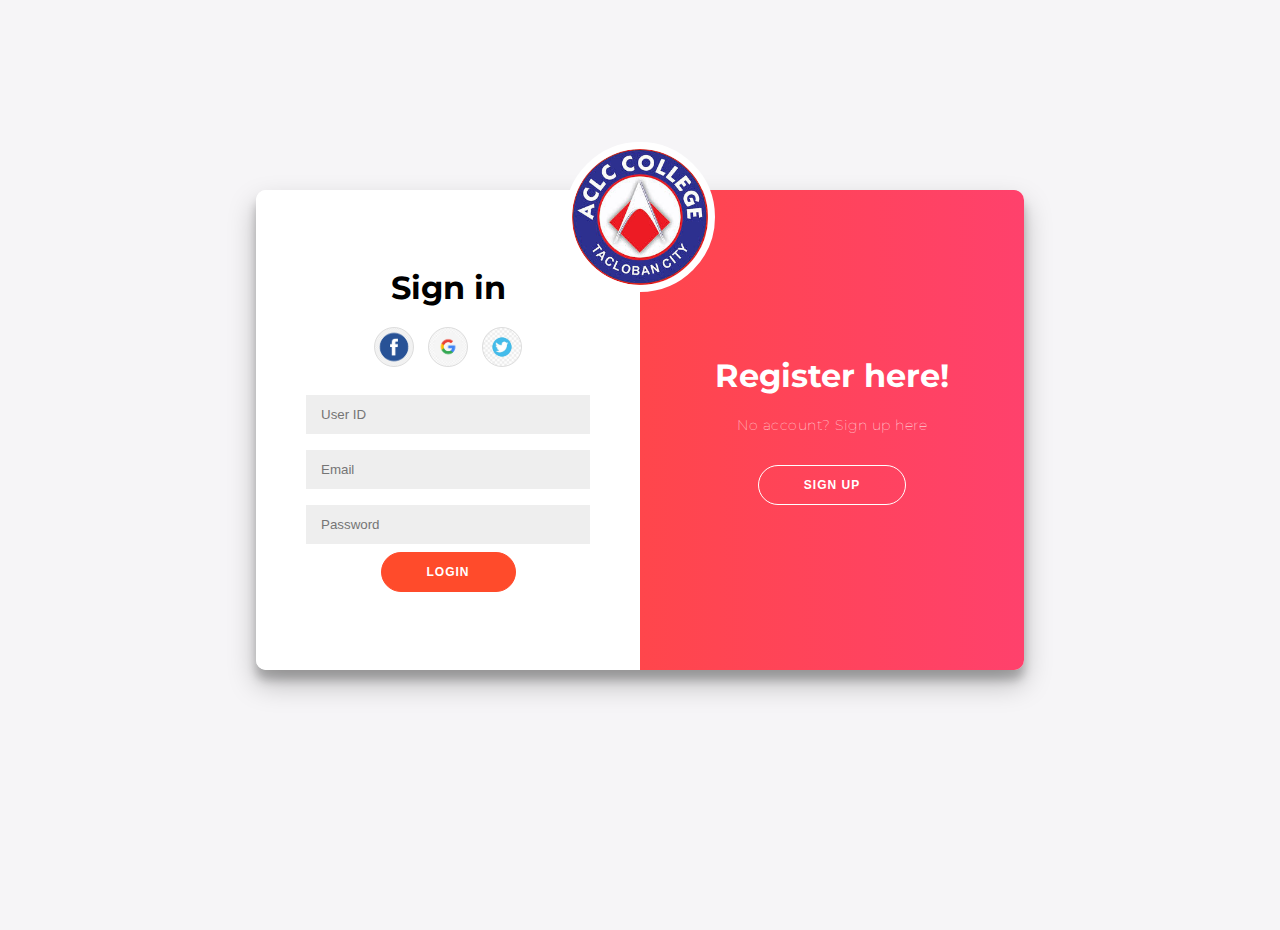
<file: main/TeacherSchedule.html>
<!DOCTYPE html>
<html lang="en">

<head>

    <meta charset="utf-8">
    <meta http-equiv="X-UA-Compatible" content="IE=edge">
    <meta name="viewport" content="width=device-width, initial-scale=1, shrink-to-fit=no">
    <meta name="description" content="">
    <meta name="author" content="">
    <link rel="icon" href="../login/img/aclc.jpg" type="image/x-icon">
    <script src="js/pageBlocker.js"></script>
    <title>Teacher</title>

    <!-- Custom fonts for this template-->
    <link href="vendor/fontawesome-free/css/all.min.css" rel="stylesheet" type="text/css">
    <link
        href="https://fonts.googleapis.com/css?family=Nunito:200,200i,300,300i,400,400i,600,600i,700,700i,800,800i,900,900i"
        rel="stylesheet">
    <link href="scss/model.css" rel="stylesheet" type="text/css">
    <!-- Custom styles for this template-->
    <link href="css/sb-admin-2.min.css" rel="stylesheet">

    <link rel="stylesheet" href="../sweetAlert/dist/sweetalert2.min.css" type="text/css" />
    <link href="vendor/datatables/dataTables.bootstrap4.min.css" rel="stylesheet">

</head>

<body id="page-top">

    <!-- Page Wrapper -->
    <div id="wrapper">

        <!-- Sidebar -->
        <ul class="navbar-nav bg-gradient-dark sidebar sidebar-dark accordion" id="accordionSidebar">

            <!-- Sidebar - Brand -->
            <a class="sidebar-brand d-flex align-items-center justify-content-center" href="index.html">
                <div class="sidebar-brand-icon ">
                    <img src="../login/img/aclc.jpg" alt="" srcset="" id="iconx">
                </div>
                <div class="sidebar-brand-text mx-3">ACLC TAC </div>
            </a>

            <!-- Divider -->
            <hr class="sidebar-divider my-0">

            <!-- Nav Item - Dashboard -->
            <li class="nav-item ">
                <a class="nav-link" href="index.html">
                    <i class="fas fa-fw fa-tachometer-alt"></i>
                    <span>Dashboard</span></a>
            </li>

            <!-- Divider -->
            <hr class="sidebar-divider">

            <!-- Heading -->
            <div class="sidebar-heading">
                Interface
            </div>

            <!-- Nav Item - Prelim -->
            <li class="nav-item">
                <a class="nav-link" href="student.html">
                    <i class="fas fa-users"></i>
                    <span>Student List</span></a>
            </li>
            <li class="nav-item active">
                <a class="nav-link" href="teacher.html">
                    <i class="fas fa-chalkboard-teacher"></i>
                    <span>Teacher</span></a>
            </li>

            <!-- Nav Item - Midterm -->
            <li class="nav-item ">
                <a class="nav-link" href="subject.html">
                    <i class="fas fa-scroll"></i>
                    <span>Subject</span></a>
            </li>
            <li class="nav-item ">
                <a class="nav-link" href="Course.html">
                    <i class="fab fa-contao"></i>
                    <span>Course</span></a>
            </li>
            <li class="nav-item">
                <a class="nav-link" href="schedule.html">
                    <i class="fas fa-balance-scale-left"></i>
                    <span>Schedule</span></a>
            </li>
            <li class="nav-item ">
                <a class="nav-link" href="registeredAdmin.html">
                    <i class="fas fa-user-shield"></i>
                    <span>Teacher Schedule</span></a>
            </li>

            <!-- Divider -->
            <hr class="sidebar-divider d-none d-md-block">

            <!-- Sidebar Toggler (Sidebar) -->
            <div class="text-center d-none d-md-inline">
                <button class="rounded-circle border-0" id="sidebarToggle"></button>
            </div>

        </ul>
        <!-- End of Sidebar -->

        <!-- Content Wrapper -->
        <div id="content-wrapper" class="d-flex flex-column">

            <!-- Main Content -->
            <div id="content">

                <!-- Topbar -->
                <nav class="navbar navbar-expand navbar-light bg-white topbar mb-4 static-top shadow">

                    <!-- Sidebar Toggle (Topbar) -->
                    <button id="sidebarToggleTop" class="btn btn-link d-md-none rounded-circle mr-3">
                        <i class="fa fa-bars"></i>
                    </button>

                    <!-- Topbar Search -->
                    <form
                        class="d-none d-sm-inline-block form-inline mr-auto ml-md-3 my-2 my-md-0 mw-100 navbar-search">
                        <div class="input-group">

                            <input type="hidden" class="form-control bg-light border-0 small"
                                placeholder="Search for..." aria-label="Search" aria-describedby="basic-addon2">

                        </div>
                    </form>

                    <!-- Topbar Navbar -->
                    <ul class="navbar-nav ml-auto">

                        <img src="img/logo.png" id="logo" alt="">




                        <div class="topbar-divider d-none d-sm-block"></div>

                        <!-- Nav Item - User Information -->
                    <li class="nav-item dropdown no-arrow">
                        <a class="nav-link dropdown-toggle" href="#" id="userDropdown" role="button" data-toggle="dropdown"
                            aria-haspopup="true" aria-expanded="false">
                            <span class="mr-2 d-none d-lg-inline text-gray-600 small" id="userprofile">x Cabral</span>
                            <i class="fas fa-user"></i>
                        </a>
                        <!-- Dropdown - User Information -->
                        <div class="dropdown-menu dropdown-menu-right shadow animated--grow-in" aria-labelledby="userDropdown">
                            <a class="dropdown-item" href="" data-toggle="modal" data-target="#ModalProfile" data-backdrop="false">
                                <i class="fas fa-user fa-sm fa-fw mr-2 text-gray-400"></i>
                                Profile
                            </a>
                            <a class="dropdown-item" href="" data-toggle="modal" data-target="#modalChangePassword">
                                <i class="fa fa-lock fa-sm fa-fw mr-2 text-gray-400"></i>
                                Change Password
                            </a>
                            <div class="dropdown-divider"></div>
                            <a class="dropdown-item" href="#" id="logoutx">
                                <i class="fas fa-sign-out-alt fa-sm fa-fw mr-2 text-gray-400"></i>
                                Logout
                            </a>
                        </div>
                    </li>

                    </ul>

                </nav>
                <!-- End of Topbar -->

                <!-- Begin Page Content -->
                <div class="container-fluid">
                    <div class="card shadow">
                        <div class="card-header">
                            <div class="row">
                                <div class="col-md-6">
                                    <h4><i class="fas fa-chalkboard-teacher"></i>
                                        <span id="TeacherName"></span></h4>
                                </div>
                                <div class="col-md-6">
                                  <h4 class="d-flex justify-content-end"><span id="NameSubject"></span><i class="ml-1 fas fa-scroll"></i></h4>
                                </div>
                            </div>
                            
                        </div>
                        <div class="card-body">
                            <button class="btn btn-success" type="button" data-toggle="modal"
                                data-target="#ScheduleListModal"><i class="fas fa-plus mr-1"></i>Schedule</button>

                            <div class="table-responsive mt-3">
                                <table class="table table-hover" id="AssignSchedule" width="100%" cellspacing="0">
                                    <thead>
                                        <tr>  
                                            <th class="text-center">Schedule ID</th>
                                            <th class="text-center">Schedule Subject</th>
                                            <th class="text-center">Schedule Lecture</th>
                                            <th class="text-center">Schedule Laboratory</th>
                                            <th class="text-center">Schedule Description</th>
                                            <th class="text-center"><i class="fas fa-cogs mr-1"></i>Option</th>
                                        </tr>
                                    </thead>
                                    <tbody id="TeacherListSchedule">



                                    </tbody>
                                </table>
                            </div>
                        </div>
                    </div>
                    <!--  -->
                </div>
                <!-- /.container-fluid -->

            </div>
            <!-- End of Main Content -->

            <!-- Footer -->
            <footer class="sticky-footer bg-white mt-3">
                <div class="container my-auto">
                    <div class="copyright text-center my-auto">
                        <span>Copyright &copy; ACLC COLLEGE TACLOBAN </span>
                    </div>
                </div>
            </footer>
            <!-- End of Footer -->

        </div>
        <!-- End of Content Wrapper -->

    </div>
    <!-- End of Page Wrapper -->

    <!-- Scroll to Top Button-->
    <a class="scroll-to-top rounded" href="#page-top">
        <i class="fas fa-angle-up"></i>
    </a>
<!-- Add Schedule -->

<div class="modal fade" id="ScheduleListModal" tabindex="-1" role="dialog" aria-labelledby="exampleModalLabel"
    aria-hidden="true">
    <div class="modal-dialog" style="max-width: 80%;">
        <div class="modal-content">
            <div class="modal-header">
                <h5 class="modal-title" id="exampleModalLabel"><i class="fas fa-balance-scale-left mr-1"></i>
                Schedule</h5>
                <button type="button" class="close" data-dismiss="modal" aria-label="Close">
                    <span aria-hidden="true">&times;</span>
                </button>
            </div>
            <div class="modal-body">
                <div class="table-responsive ">
                    <table class="table table-hover" id="ScheduleTable" width="100%" cellspacing="0">
                        <thead>
                            
                            <tr>    
                                
                                <th class="text-center">Schedule ID</th>
                                <th class="text-center">Schedule Subject</th>
                                <th class="text-center">Schedule Lecture</th>
                                <th class="text-center">Schedule Laboratory</th>
                                <th class="text-center">Schedule Description</th>
                               
                            </tr>
                        </thead>
                        <tbody id="TableScheduleList">
                 
                        </tbody>
                    </table>
                </div>
            </div>
            <div class="modal-footer">
                <button type="button" class="btn btn-secondary" data-dismiss="modal">Close</button>
                <button type="button" class="btn btn-primary" id="AddTeacherSchedule">Add Schedule</button>
            </div>
        </div>
    </div>
</div>
<div id="ChangeProfilexDiv">

</div>

<div id="ProfileChangePassDiv">

</div>

    <script src="vendor/jquery/jquery.min.js"></script>
    <script src="vendor/bootstrap/js/bootstrap.bundle.min.js"></script>
    <script src="../sweetAlert/dist/sweetalert2.all.min.js"></script>
    <!-- Core plugin JavaScript-->
    <script src="vendor/jquery-easing/jquery.easing.min.js"></script>
    <!-- Custom scripts for all pages-->
    <script src="js/sb-admin-2.min.js"></script>
    <!-- Page level plugins -->
    <script src="vendor/datatables/jquery.dataTables.min.js"></script>
    <script src="vendor/datatables/dataTables.bootstrap4.min.js"></script>
    <script src="js/teacherSchedule.js"></script>
    <script src="js/demo/datatables-demo.js"></script>

    <script src="js/rightClickDisable.js"></script>
    <script src="js/userProfile.js"></script>
    </body>
    
    </html>
</file>
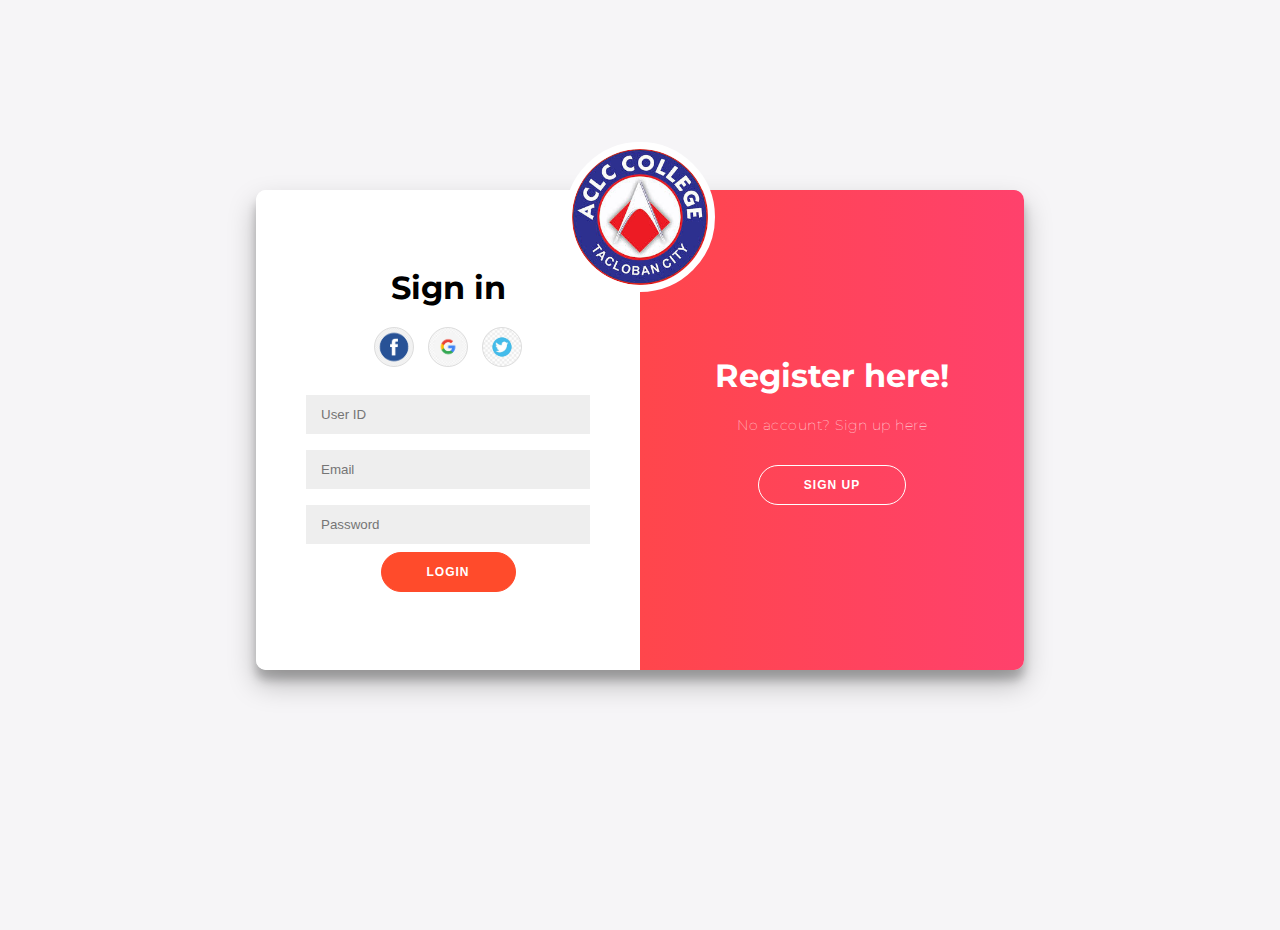
<file: main/TeacherSubject.html>
<!DOCTYPE html>
<html lang="en">

<head>

    <meta charset="utf-8">
    <meta http-equiv="X-UA-Compatible" content="IE=edge">
    <meta name="viewport" content="width=device-width, initial-scale=1, shrink-to-fit=no">
    <meta name="description" content="">
    <meta name="author" content="">
    <link rel="icon" href="../login/img/aclc.jpg" type="image/x-icon">
    <script src="js/pageBlocker.js"></script>
    <title>Teacher</title>

    <!-- Custom fonts for this template-->
    <link href="vendor/fontawesome-free/css/all.min.css" rel="stylesheet" type="text/css">
    <link
        href="https://fonts.googleapis.com/css?family=Nunito:200,200i,300,300i,400,400i,600,600i,700,700i,800,800i,900,900i"
        rel="stylesheet">
    <link href="scss/model.css" rel="stylesheet" type="text/css">
    <!-- Custom styles for this template-->
    <link href="css/sb-admin-2.min.css" rel="stylesheet">

    <link rel="stylesheet" href="../sweetAlert/dist/sweetalert2.min.css" type="text/css" />
    <link href="vendor/datatables/dataTables.bootstrap4.min.css" rel="stylesheet">

</head>

<body id="page-top">

    <!-- Page Wrapper -->
    <div id="wrapper">

        <!-- Sidebar -->
        <ul class="navbar-nav bg-gradient-dark sidebar sidebar-dark accordion" id="accordionSidebar">

            <!-- Sidebar - Brand -->
            <a class="sidebar-brand d-flex align-items-center justify-content-center" href="index.html">
                <div class="sidebar-brand-icon ">
                    <img src="../login/img/aclc.jpg" alt="" srcset="" id="iconx">
                </div>
                <div class="sidebar-brand-text mx-3">ACLC TAC </div>
            </a>

            <!-- Divider -->
            <hr class="sidebar-divider my-0">

            <!-- Nav Item - Dashboard -->
            <li class="nav-item ">
                <a class="nav-link" href="index.html">
                    <i class="fas fa-fw fa-tachometer-alt"></i>
                    <span>Dashboard</span></a>
            </li>

            <!-- Divider -->
            <hr class="sidebar-divider">

            <!-- Heading -->
            <div class="sidebar-heading">
                Interface
            </div>

            <!-- Nav Item - Prelim -->
            <li class="nav-item">
                <a class="nav-link" href="student.html">
                    <i class="fas fa-users"></i>
                    <span>Student List</span></a>
            </li>
            <li class="nav-item active">
                <a class="nav-link" href="teacher.html">
                    <i class="fas fa-chalkboard-teacher"></i>
                    <span>Teacher</span></a>
            </li>

            <!-- Nav Item - Midterm -->
            <li class="nav-item ">
                <a class="nav-link" href="subject.html">
                    <i class="fas fa-scroll"></i>
                    <span>Subject</span></a>
            </li>
            <li class="nav-item ">
                <a class="nav-link" href="Course.html">
                    <i class="fab fa-contao"></i>
                    <span>Course</span></a>
            </li>
            <li class="nav-item">
                <a class="nav-link" href="schedule.html">
                    <i class="fas fa-balance-scale-left"></i>
                    <span>Schedule</span></a>
            </li>
            <li class="nav-item ">
                <a class="nav-link" href="registeredAdmin.html">
                    <i class="fas fa-user-shield"></i>
                    <span>Registered Admin</span></a>
            </li>

            <!-- Divider -->
            <hr class="sidebar-divider d-none d-md-block">

            <!-- Sidebar Toggler (Sidebar) -->
            <div class="text-center d-none d-md-inline">
                <button class="rounded-circle border-0" id="sidebarToggle"></button>
            </div>

        </ul>
        <!-- End of Sidebar -->

        <!-- Content Wrapper -->
        <div id="content-wrapper" class="d-flex flex-column">

            <!-- Main Content -->
            <div id="content">

                <!-- Topbar -->
                <nav class="navbar navbar-expand navbar-light bg-white topbar mb-4 static-top shadow">

                    <!-- Sidebar Toggle (Topbar) -->
                    <button id="sidebarToggleTop" class="btn btn-link d-md-none rounded-circle mr-3">
                        <i class="fa fa-bars"></i>
                    </button>

                    <!-- Topbar Search -->
                    <form
                        class="d-none d-sm-inline-block form-inline mr-auto ml-md-3 my-2 my-md-0 mw-100 navbar-search">
                        <div class="input-group">

                            <input type="hidden" class="form-control bg-light border-0 small"
                                placeholder="Search for..." aria-label="Search" aria-describedby="basic-addon2">

                        </div>
                    </form>

                    <!-- Topbar Navbar -->
                    <ul class="navbar-nav ml-auto">

                        <img src="img/logo.png" id="logo" alt="">




                        <div class="topbar-divider d-none d-sm-block"></div>

                        <!-- Nav Item - User Information -->
                        <li class="nav-item dropdown no-arrow">
                            <a class="nav-link dropdown-toggle" href="#" id="userDropdown" role="button" data-toggle="dropdown"
                                aria-haspopup="true" aria-expanded="false">
                                <span class="mr-2 d-none d-lg-inline text-gray-600 small" id="userprofile">x Cabral</span>
                                <i class="fas fa-user"></i>
                            </a>
                            <!-- Dropdown - User Information -->
                            <div class="dropdown-menu dropdown-menu-right shadow animated--grow-in" aria-labelledby="userDropdown">
                                <a class="dropdown-item" href="" data-toggle="modal" data-target="#ModalProfile" data-backdrop="false">
                                    <i class="fas fa-user fa-sm fa-fw mr-2 text-gray-400"></i>
                                    Profile
                                </a>
                                <a class="dropdown-item" href="" data-toggle="modal" data-target="#modalChangePassword">
                                    <i class="fa fa-lock fa-sm fa-fw mr-2 text-gray-400"></i>
                                    Change Password
                                </a>
                                <div class="dropdown-divider"></div>
                                <a class="dropdown-item" href="#" id="logoutx">
                                    <i class="fas fa-sign-out-alt fa-sm fa-fw mr-2 text-gray-400"></i>
                                    Logout
                                </a>
                            </div>
                        </li>


                    </ul>

                </nav>
                <!-- End of Topbar -->

                <!-- Begin Page Content -->
                <div class="container-fluid">
                    <div class="card shadow">
                        <div class="card-header">
                            <h4><i class="fas fa-chalkboard-teacher"></i>
                                <span id="TeacherName"></span></h4>
                        </div>
                        <div class="card-body">
                            <button class="btn btn-success" type="button" data-toggle="modal"
                                data-target="#SubjectModal"><i class="fas fa-plus mr-1"></i>Assign Subject</button>

                            <div class="table-responsive mt-3">
                                <table class="table table-hover" id="TeacherListSubject" width="100%" cellspacing="0">
                                    <thead>
                                        <tr>
                                            <th class="text-center">Schedule</th>
                                            <th class="text-center">Assign  ID</th>
                                            <th class="text-center">Subject</th>
                                            <th class="text-center">Description</th>
                                            <th class="text-center"><i class="fas fa-cogs mr-1"></i>Option</th>
                                        </tr>
                                    </thead>
                                    <tbody id="ListTeacherSubject">



                                    </tbody>
                                </table>
                            </div>
                        </div>
                    </div>
                    <!--  -->
                </div>
                <!-- /.container-fluid -->

            </div>
            <!-- End of Main Content -->

            <!-- Footer -->
            <footer class="sticky-footer bg-white mt-3">
                <div class="container my-auto">
                    <div class="copyright text-center my-auto">
                        <span>Copyright &copy; ACLC COLLEGE TACLOBAN </span>
                    </div>
                </div>
            </footer>
            <!-- End of Footer -->

        </div>
        <!-- End of Content Wrapper -->

    </div>
    <!-- End of Page Wrapper -->

    <!-- Scroll to Top Button-->
    <a class="scroll-to-top rounded" href="#page-top">
        <i class="fas fa-angle-up"></i>
    </a>
    <!-- Add Schedule -->
<div class="modal fade" id="SubjectModal" tabindex="-1" role="dialog" aria-labelledby="exampleModalLabel"
    aria-hidden="true">
    <div class="modal-dialog" style="max-width: 70%;">
        <div class="modal-content">
            <div class="modal-header">
                <h5 class="modal-title" id="exampleModalLabel"><i class="fas fa-scroll"></i> Subject List</h5>
                <button type="button" class="close" data-dismiss="modal" aria-label="Close">
                    <span aria-hidden="true">&times;</span>
                </button>
            </div>
            <div class="modal-body">
                <div class="table-responsive mt-3">
                    <table class="table table-hover" id="SubjectTable" width="100%" cellspacing="0">
                        <thead>
                            <tr>
                                <th class="text-center">Subject ID</th>
                                <th class="text-center">Subject Name</th>
                                <th class="text-center">Subject Description</th>
                            </tr>
                        </thead>
                        <tbody id="ListSubjectTable">
                
                
                
                        </tbody>
                    </table>
                </div>
            </div>
            <div class="modal-footer">
                <button type="button" class="btn btn-secondary" data-dismiss="modal">Close</button>
                <button type="button" class="btn btn-primary" id="AssignSubject">Assign Subject</button>
            </div>
        </div>
    </div>
</div>
<div id="ChangeProfilexDiv">

</div>

<div id="ProfileChangePassDiv">

</div>
<script src="vendor/jquery/jquery.min.js"></script>
<script src="vendor/bootstrap/js/bootstrap.bundle.min.js"></script>
<script src="../sweetAlert/dist/sweetalert2.all.min.js"></script>
<!-- Core plugin JavaScript-->
<script src="vendor/jquery-easing/jquery.easing.min.js"></script>
<!-- Custom scripts for all pages-->
<script src="js/sb-admin-2.min.js"></script>
<!-- Page level plugins -->
<script src="vendor/datatables/jquery.dataTables.min.js"></script>
<script src="vendor/datatables/dataTables.bootstrap4.min.js"></script>
<script src="js/TeacherSubject.js"></script>
<script src="js/rightClickDisable.js"></script>
<script src="js/userProfile.js"></script>
</body>

</html>
</file>
<file: login/style.css>
@import url("https://fonts.googleapis.com/css?family=Montserrat:400,800");

* {
  box-sizing: border-box;
}

body {
  background: #f6f5f7;
  display: flex;
  justify-content: center;
  align-items: center;
  flex-direction: column;
  font-family: "Montserrat", sans-serif;
  height: 100vh;
  margin: -20px 0 50px;
  position: relative;
}

h1 {
  font-weight: bold;
  margin: 0;
}

p {
  font-size: 14px;
  font-weight: 100;
  line-height: 20px;
  letter-spacing: 0.5px;
  margin: 20px 0 30px;
}

span {
  font-size: 12px;
}

a {
  color: #333;
  font-size: 14px;
  text-decoration: none;
  margin: 15px 0;
}

button {
  border-radius: 20px;
  border: 1px solid #ff4b2b;
  background-color: #ff4b2b;
  color: #ffffff;
  font-size: 12px;
  font-weight: bold;
  padding: 12px 45px;
  letter-spacing: 1px;
  text-transform: uppercase;
  transition: transform 80ms ease-in;
}
.header_use{
  margin-top:20px;
}
button:active {
  transform: scale(0.95);
}

button:focus {
  outline: none;
}

button.ghost {
  background-color: transparent;
  border-color: #ffffff;
}

form {
  background-color: #ffffff;
  display: flex;
  align-items: center;
  justify-content: center;
  flex-direction: column;
  padding: 0 50px;
  height: 100%;
  text-align: center;
}

.aclc-img {
  width: 150px;
  border-radius: 50%;
  border: 7px #fff solid;
  position: absolute;
  z-index: 99999;
  top: 18%;
  pointer-events: none;
}

input {
  background-color: #eee;
  border: none;
  padding: 12px 15px;
  margin: 8px 0;
  width: 100%;
}

.container {
  background-color: #fff;
  border-radius: 10px;
  box-shadow: 0 14px 28px rgba(0, 0, 0, 0.25), 0 10px 10px rgba(0, 0, 0, 0.22);
  position: relative;
  overflow: hidden;
  width: 768px;
  max-width: 100%;
  min-height: 480px;
}

.form-container {
  position: absolute;
  top: 0;
  height: 100%;
  transition: all 0.6s ease-in-out;
}

.sign-in-container {
  left: 0;
  width: 50%;
  z-index: 2;
}

.container.right-panel-active .sign-in-container {
  transform: translateX(100%);
}

.sign-up-container {
  left: 0;
  width: 50%;
  opacity: 0;
  z-index: 1;
}

.container.right-panel-active .sign-up-container {
  transform: translateX(100%);
  opacity: 1;
  z-index: 5;
  animation: show 0.6s;
}

@keyframes show {
  0%,
  49.99% {
    opacity: 0;
    z-index: 1;
  }

  50%,
  100% {
    opacity: 1;
    z-index: 5;
  }
}

.overlay-container {
  position: absolute;
  top: 0;
  left: 50%;
  width: 50%;
  height: 100%;
  overflow: hidden;
  transition: transform 0.6s ease-in-out;
  z-index: 100;
}

.container.right-panel-active .overlay-container {
  transform: translateX(-100%);
}

.overlay {
  background: #ff416c;
  background: linear-gradient(to right, #ff4b2b, #ff416c);
  background-repeat: no-repeat;
  background-size: cover;
  background-position: 0 0;
  color: #ffffff;
  position: relative;
  left: -100%;
  height: 100%;
  width: 200%;
  transform: translateX(0);
  transition: transform 0.6s ease-in-out;
}

.container.right-panel-active .overlay {
  transform: translateX(50%);
}

.overlay-panel {
  position: absolute;
  display: flex;
  align-items: center;
  justify-content: center;
  flex-direction: column;
  padding: 0 40px;
  text-align: center;
  top: 0;
  height: 100%;
  width: 50%;
  transform: translateX(0);
  transition: transform 0.6s ease-in-out;
}

.overlay-left {
  transform: translateX(-20%);
}

.container.right-panel-active .overlay-left {
  transform: translateX(0);
}

.overlay-right {
  right: 0;
  transform: translateX(0);
}

.container.right-panel-active .overlay-right {
  transform: translateX(20%);
}

.social-container {
  margin: 20px 0;
}

.social-container a {
  border: 1px solid #dddddd;
  border-radius: 50%;
  display: inline-flex;
  justify-content: center;
  align-items: center;
  margin: 0 5px;
  height: 40px;
  width: 40px;
}

.fb {
  background-position: center;
  background-size: cover;
  background-image: url(../login/img/facebook.png);
}

.google {
  background-position: center;
  background-size: cover;
  background-image: url(../login/img/google.png);
}

.twitter {
  background-position: center;
  background-size: cover;
  background-image: url(../login/img/twitter.jpg);
}
</file>
<file: main/scss/model.css>
#logo{
    width: 40%;
    height: 70px;
    display: block;
    margin: 0 auto;
}
#iconx{
  border-radius: 50%;
  max-width: 80px;
  height: 65px;
}
#top_x_div{
  width: 100%; 
  height: 80vh;
}

#ModalLogo{
  border-radius: 50%;
  max-width: 80px;
  height: 80px;
}
@media screen and (max-width: 800px) {
  #logo {
    width: 55%; /* The width is 100%, when the viewport is 800px or smaller */
  }
}
</file>
